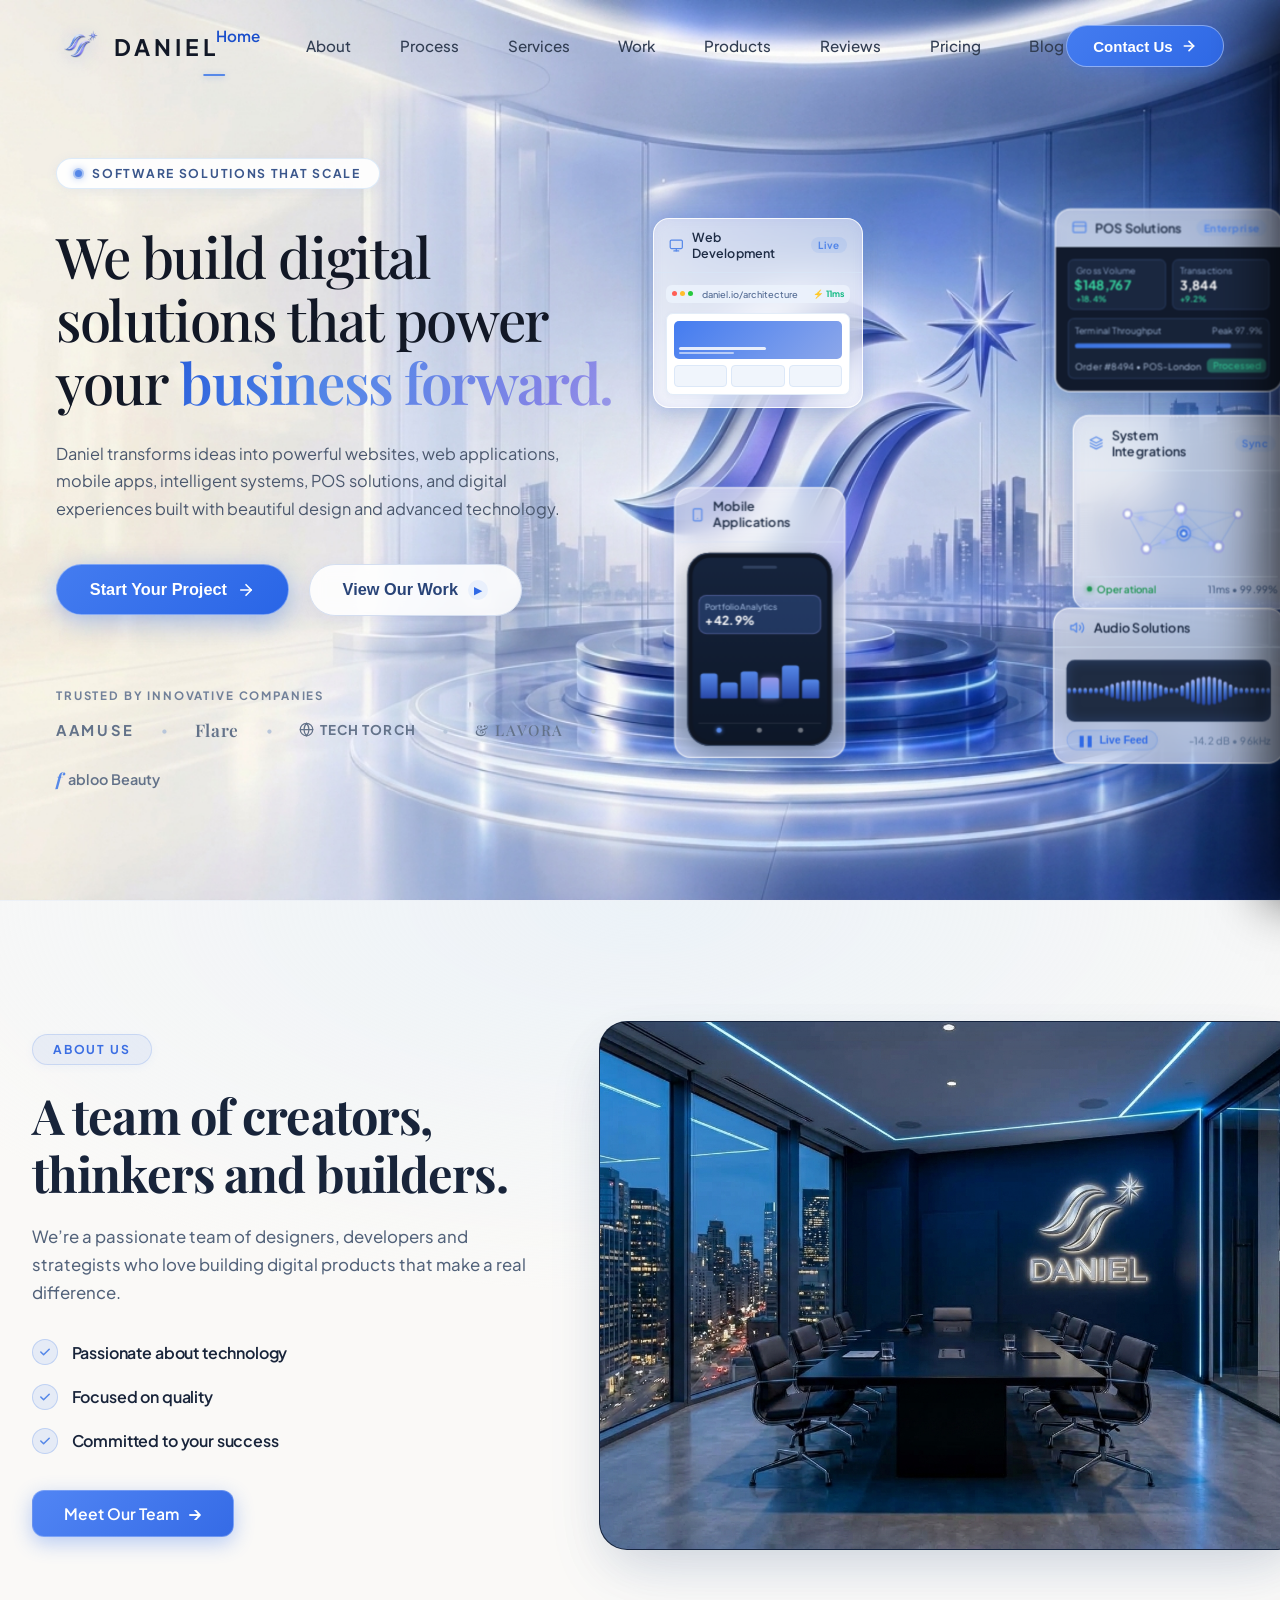
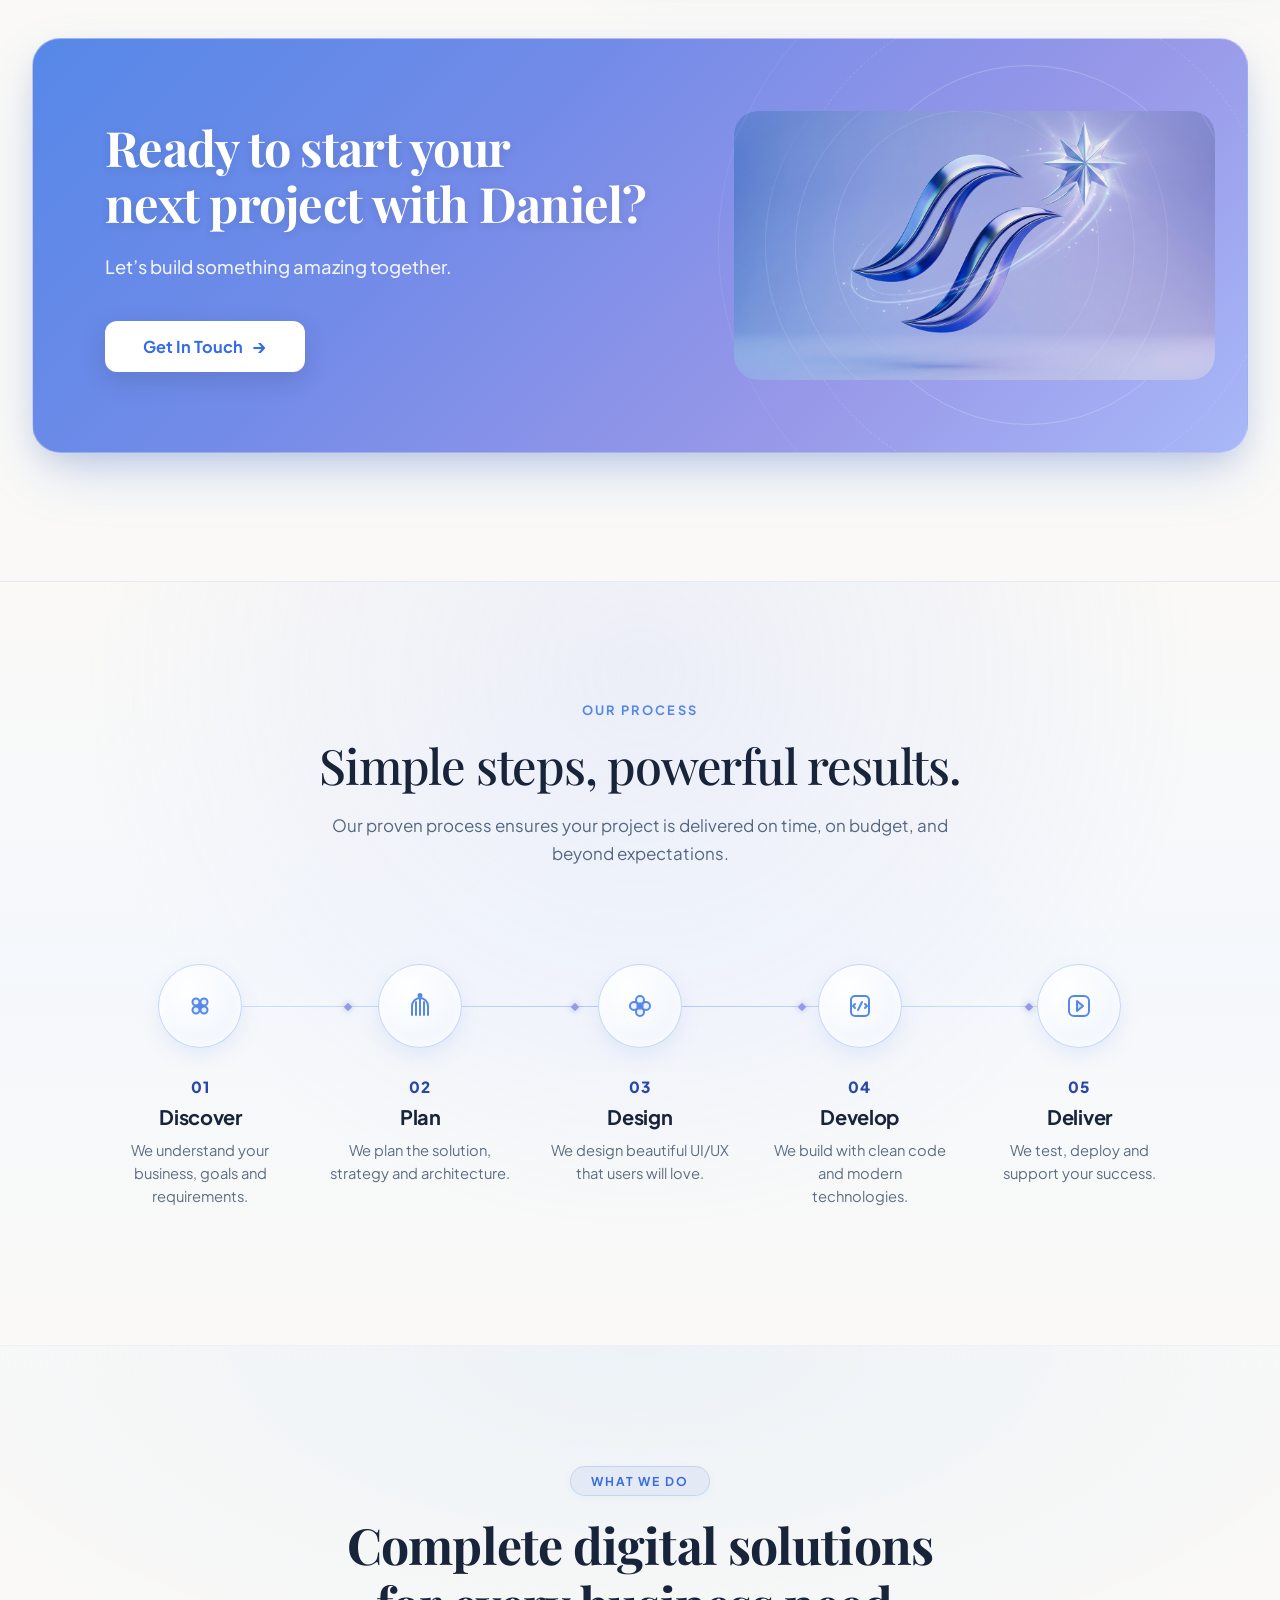
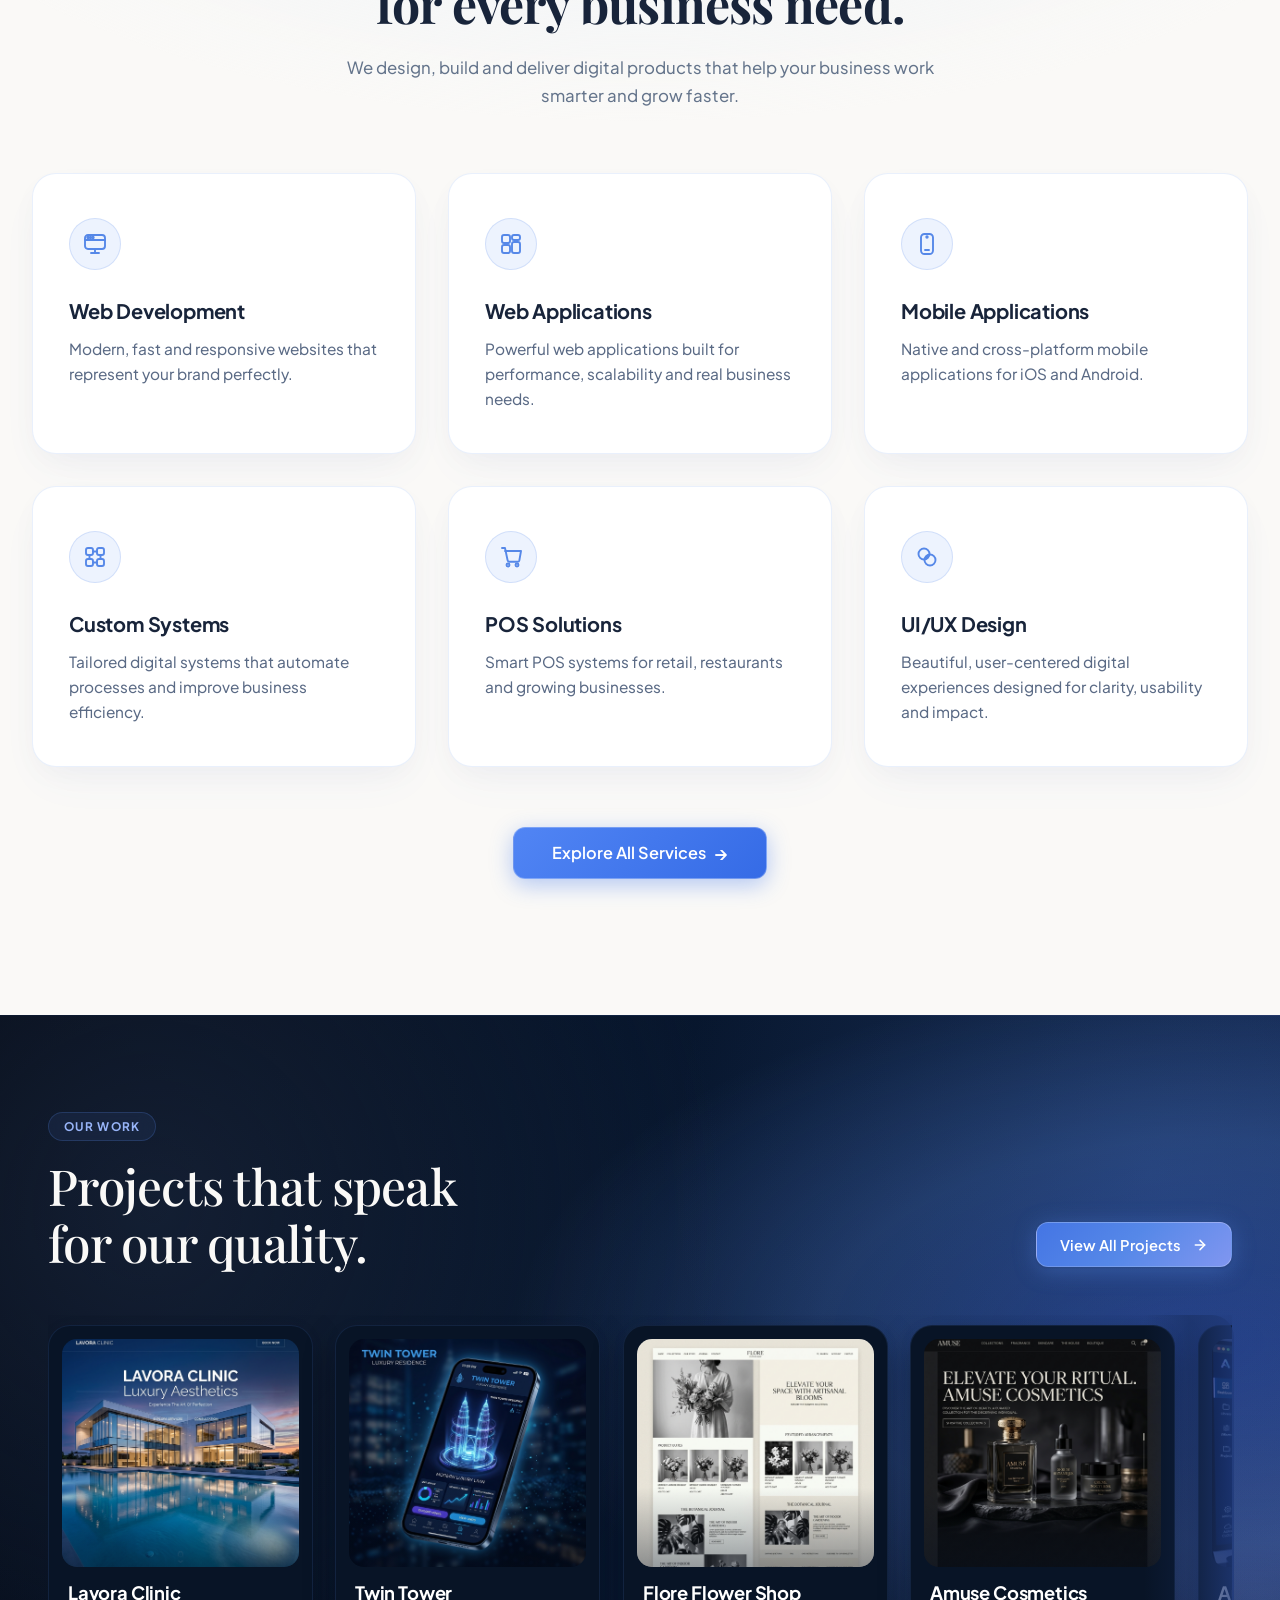
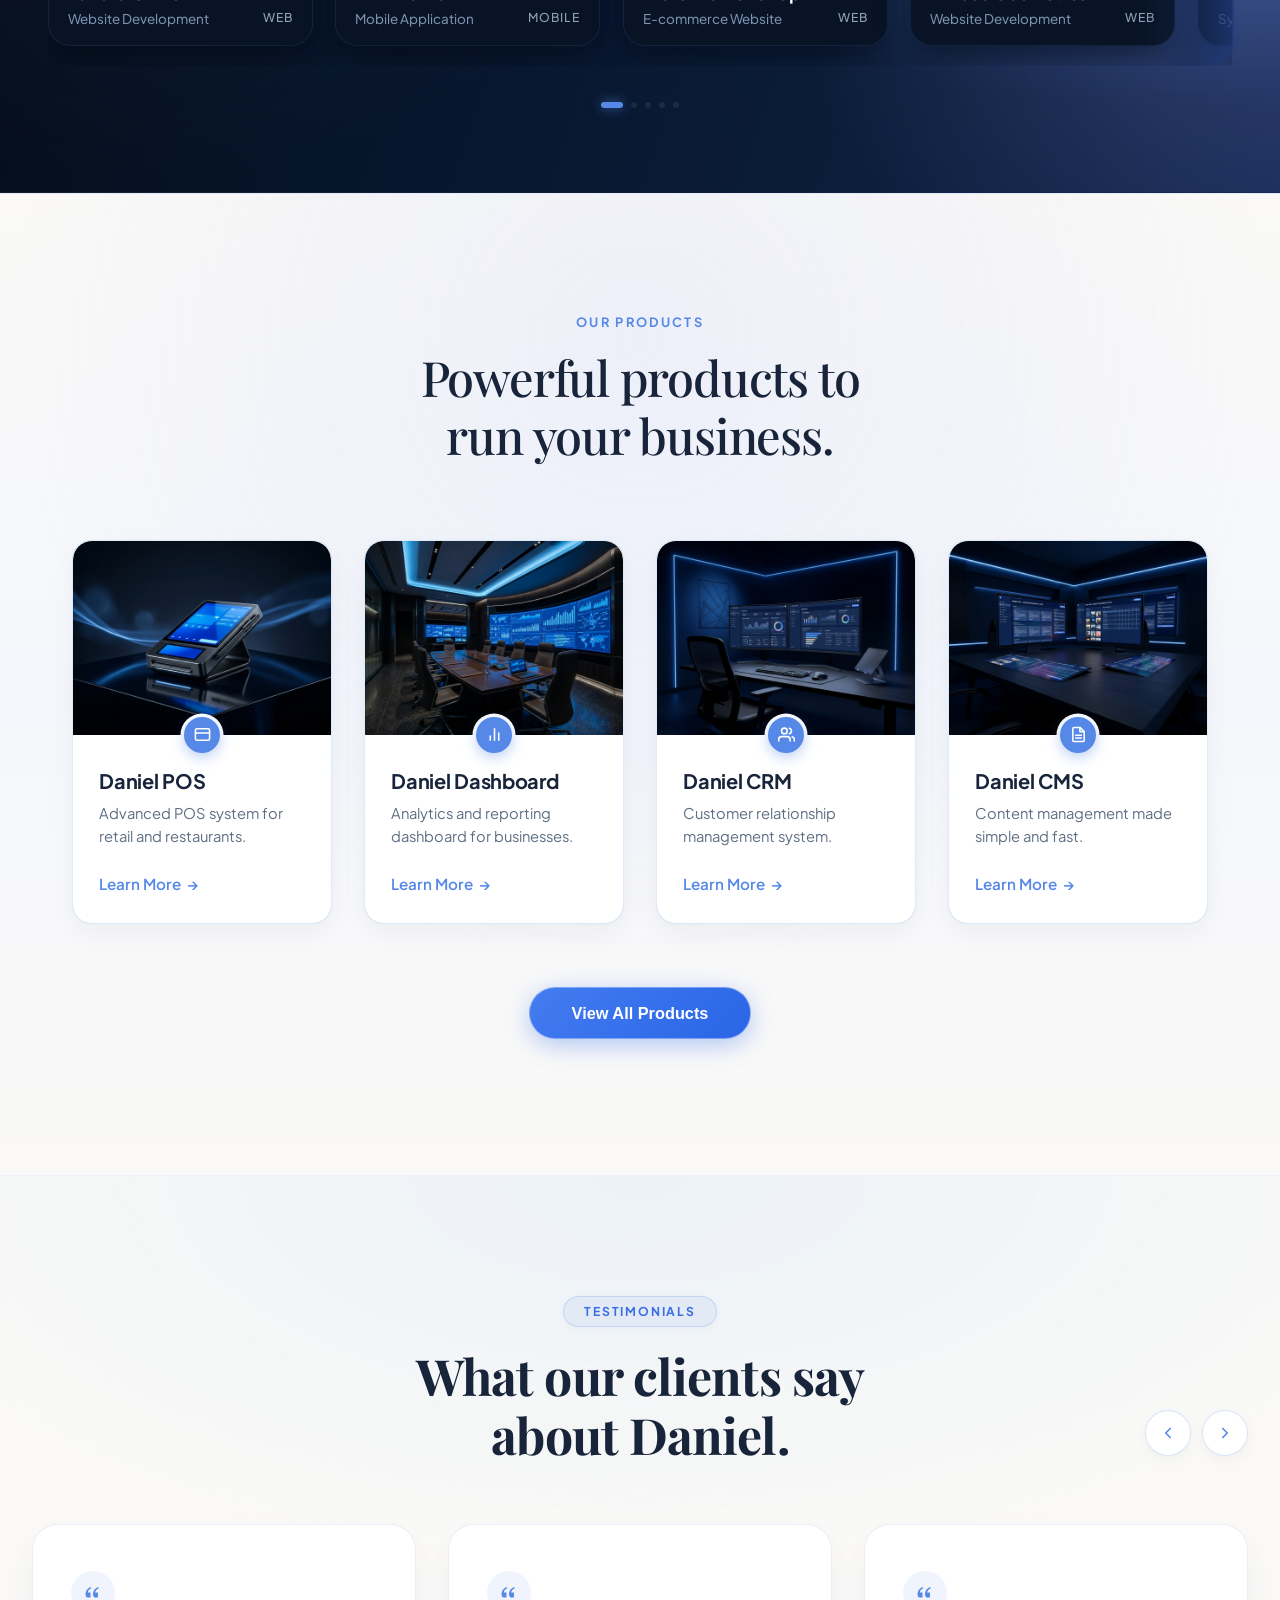
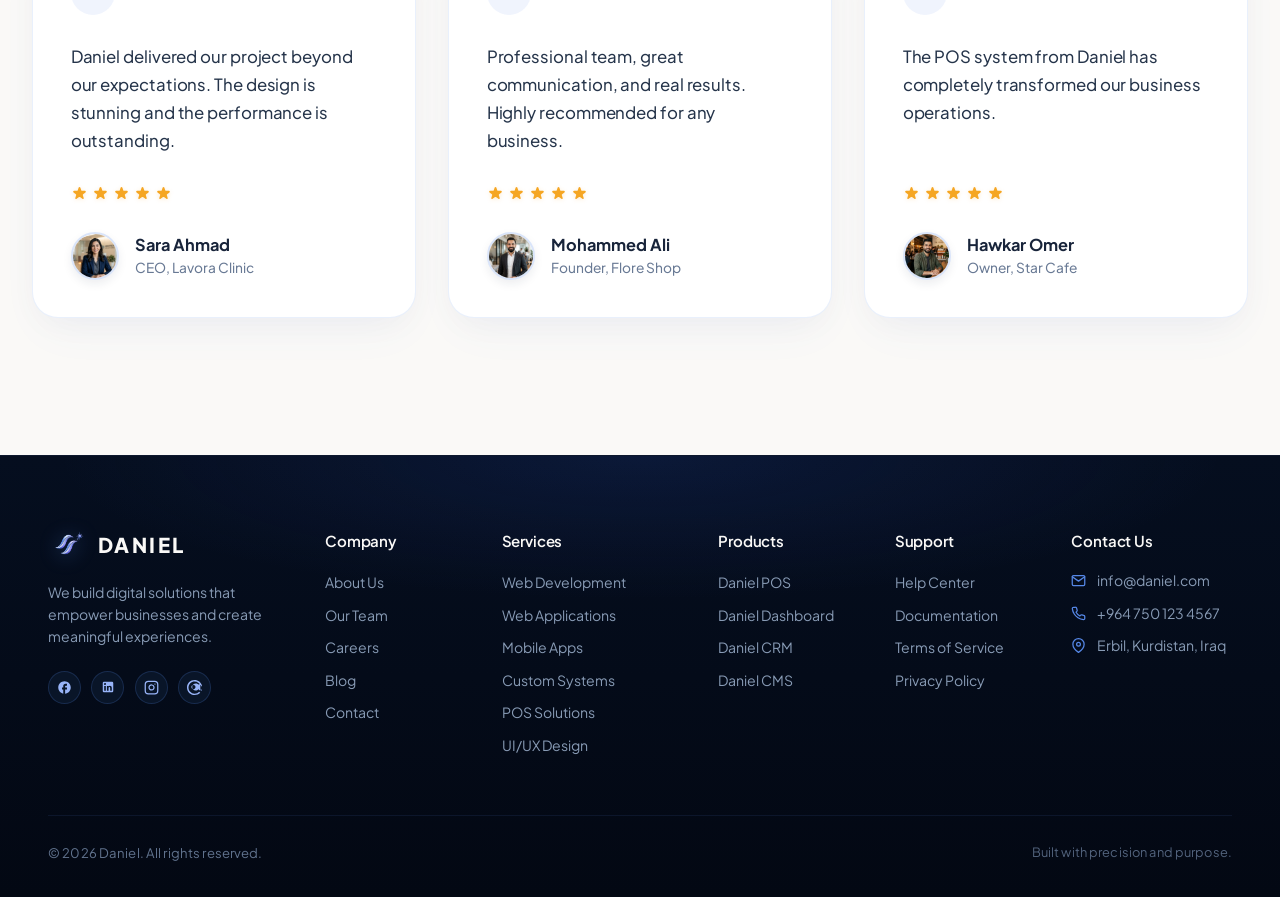
<file: index.html>
<!DOCTYPE html>
<html lang="en">
<head>
  <meta charset="UTF-8">
  <meta name="viewport" content="width=device-width, initial-scale=1.0">
  <title>DANIEL — We Build Digital Solutions That Power Your Business Forward</title>
  <meta name="description" content="Daniel transforms ideas into powerful websites, web applications, mobile apps, intelligent systems, POS solutions, and digital experiences built with beautiful design and advanced technology.">
  
  <!-- Favicon / Brand Icon -->
  <link rel="icon" type="image/png" href="assets/daniel-logo.png">
  
  <!-- Google Fonts: Editorial Serif & Plus Jakarta Sans -->
  <link rel="preconnect" href="https://fonts.googleapis.com">
  <link rel="preconnect" href="https://fonts.gstatic.com" crossorigin>
  <link href="https://fonts.googleapis.com/css2?family=Playfair+Display:ital,wght@0,400;0,500;0,600;0,700;0,800;1,400;1,600&family=Plus+Jakarta+Sans:wght@300;400;500;600;700;800&display=swap" rel="stylesheet">
  
  <link rel="stylesheet" href="index.css">
</head>
<body>
  <div class="page-container">
    
    <!-- Site Header / Minimalist Navigation -->
    <header class="site-header">
      <a href="#" class="brand-wrapper" aria-label="DANIEL Home">
        <img src="assets/daniel-logo.png" alt="DANIEL Logo" class="brand-logo-img" width="44" height="44">
        <span class="brand-wordmark">DANIEL</span>
      </a>

      <!-- Centered Navigation (Desktop) -->
      <nav class="nav-container" aria-label="Main Navigation">
        <ul class="nav-menu">
          <li><a href="#home" class="nav-link active">Home</a></li>
          <li><a href="#about" class="nav-link">About</a></li>
          <li><a href="#process" class="nav-link">Process</a></li>
          <li><a href="#services" class="nav-link">Services</a></li>
          <li><a href="#work" class="nav-link" id="navWorkBtn">Work</a></li>
          <li><a href="#products" class="nav-link">Products</a></li>
          <li><a href="#testimonials" class="nav-link">Reviews</a></li>
          <li><a href="#pricing" class="nav-link">Pricing</a></li>
          <li><a href="#blog" class="nav-link">Blog</a></li>
        </ul>
      </nav>

      <!-- Right Actions: Desktop Contact + Mobile Hamburger -->
      <div class="header-action">
        <button type="button" class="btn-contact" id="openContactBtn" aria-label="Contact Us">
          Contact Us
          <svg width="16" height="16" viewBox="0 0 24 24" fill="none" stroke="currentColor" stroke-width="2.5" stroke-linecap="round" stroke-linejoin="round">
            <line x1="5" y1="12" x2="19" y2="12"></line>
            <polyline points="12 5 19 12 12 19"></polyline>
          </svg>
        </button>

        <!-- Mobile Navigation Toggle Button -->
        <button type="button" class="mobile-nav-toggle" id="mobileNavToggle" aria-label="Toggle navigation menu" aria-expanded="false" aria-controls="mobileNavDrawer">
          <span class="hamburger-box">
            <span class="hamburger-bar"></span>
            <span class="hamburger-bar"></span>
            <span class="hamburger-bar"></span>
          </span>
        </button>
      </div>
    </header>

    <!-- Mobile Navigation Drawer & Backdrop -->
    <div class="mobile-nav-backdrop" id="mobileNavBackdrop" aria-hidden="true"></div>
    <aside class="mobile-nav-drawer" id="mobileNavDrawer" role="dialog" aria-modal="true" aria-label="Mobile Navigation" aria-hidden="true">
      <div class="mobile-nav-header">
        <a href="#" class="brand-wrapper" aria-label="DANIEL Home">
          <img src="assets/daniel-logo.png" alt="DANIEL Logo" class="brand-logo-img" width="38" height="38">
          <span class="brand-wordmark">DANIEL</span>
        </a>
        <button type="button" class="btn-close-mobile-nav" id="closeMobileNavBtn" aria-label="Close navigation menu">✕</button>
      </div>

      <nav class="mobile-nav-body" aria-label="Mobile Navigation Menu">
        <ul class="mobile-nav-list">
          <li><a href="#home" class="mobile-nav-link active">Home</a></li>
          <li><a href="#about" class="mobile-nav-link">About</a></li>
          <li><a href="#process" class="mobile-nav-link">Process</a></li>
          <li><a href="#services" class="mobile-nav-link">Services</a></li>
          <li><a href="#work" class="mobile-nav-link">Work</a></li>
          <li><a href="#products" class="mobile-nav-link">Products</a></li>
          <li><a href="#testimonials" class="mobile-nav-link">Reviews</a></li>
          <li><a href="#pricing" class="mobile-nav-link">Pricing</a></li>
          <li><a href="#blog" class="mobile-nav-link">Blog</a></li>
        </ul>
      </nav>

      <div class="mobile-nav-footer">
        <button type="button" class="btn-primary-cta mobile-cta-full" id="mobileCtaStartBtn">
          Start Your Project
          <svg width="18" height="18" viewBox="0 0 24 24" fill="none" stroke="currentColor" stroke-width="2.2" stroke-linecap="round" stroke-linejoin="round">
            <line x1="5" y1="12" x2="19" y2="12"></line>
            <polyline points="12 5 19 12 12 19"></polyline>
          </svg>
        </button>
        <div class="mobile-nav-contact-strip">
          <a href="mailto:info@daniel.com" class="mobile-contact-link">info@daniel.com</a>
          <span class="dot-sep">•</span>
          <a href="tel:+9647501234567" class="mobile-contact-link">+964 750 123 4567</a>
        </div>
      </div>
    </aside>

    <!-- Main Hero Section (16:9 Desktop Studio Showcase) -->
    <main class="hero-master" id="home">
      
      <!-- Seamless Environmental Backdrop -->
      <div class="hero-environment">
        <div class="showroom-backdrop"></div>
        <div class="ambient-glow-lighting"></div>
      </div>

      <div class="hero-content-grid">
        
        <!-- Left Column: Communication & CTAs -->
        <section class="hero-left-column">
          
          <!-- Small Premium Pill Badge -->
          <div class="pill-badge">
            <span class="pill-dot"></span>
            <span class="pill-text">Software Solutions That Scale</span>
          </div>

          <!-- Main Editorial Headline -->
          <h1 class="hero-headline">
            We build digital<br>
            solutions that power<br>
            your&nbsp;<span class="gradient-text">business&nbsp;forward.</span>
          </h1>

          <!-- Body Copy -->
          <p class="hero-subheadline">
            Daniel transforms ideas into powerful websites, web applications, mobile apps, intelligent systems, POS solutions, and digital experiences built with beautiful design and advanced technology.
          </p>

          <!-- Interactive Action Buttons -->
          <div class="hero-cta-group">
            <button type="button" class="btn-primary-cta" id="heroStartProjectBtn">
              Start Your Project
              <svg width="18" height="18" viewBox="0 0 24 24" fill="none" stroke="currentColor" stroke-width="2.2" stroke-linecap="round" stroke-linejoin="round">
                <line x1="5" y1="12" x2="19" y2="12"></line>
                <polyline points="12 5 19 12 12 19"></polyline>
              </svg>
            </button>

            <button type="button" class="btn-secondary-cta" id="heroViewWorkBtn">
              View Our Work
              <span class="play-icon-pill">▶</span>
            </button>
          </div>

          <!-- Responsive 3D DANIEL Sculpture (Dedicated for Mobile & Tablet Hierarchy) -->
          <div class="responsive-hero-sculpture" id="responsiveHeroSculpture" aria-label="DANIEL 3D Brand Ribbon Sculpture">
            <div class="sculpture-showcase-wrap">
              <div class="sculpture-glow-ambient"></div>
              <img src="assets/daniel-3d-mobile-sculpture.png" alt="DANIEL 3D Ribbon Logo Sculpture on Illuminated Dais" class="responsive-sculpture-img" width="422" height="380" loading="eager">
              <!-- Architectural Window Tag -->
              <div class="architectural-window-tag" aria-hidden="true">
                <span class="neon-light-strip"></span>
                <div class="window-tag-words">
                  <span>BIGGER</span>
                  <span>IDEAS</span>
                  <span>BRIGHTER</span>
                  <span>TOMORROW</span>
                </div>
              </div>
            </div>
          </div>

          <!-- Trusted Companies Strip -->
          <div class="trusted-companies-strip">
            <span class="trusted-label">Trusted by Innovative Companies</span>
            <div class="client-logos-row">
              <span class="client-item client-aamuse">AAMUSE</span>
              <span class="client-separator">•</span>
              <span class="client-item client-flare">Flare</span>
              <span class="client-separator">•</span>
              <span class="client-item client-techtorch">
                <svg viewBox="0 0 24 24" fill="none" stroke-width="2" stroke-linecap="round" stroke-linejoin="round">
                  <circle cx="12" cy="12" r="10"></circle>
                  <line x1="2" y1="12" x2="22" y2="12"></line>
                  <path d="M12 2a15.3 15.3 0 0 1 4 10 15.3 15.3 0 0 1-4 10 15.3 15.3 0 0 1-4-10 15.3 15.3 0 0 1 4-10z"></path>
                </svg>
                TECH TORCH
              </span>
              <span class="client-separator">•</span>
              <span class="client-item client-lavora">&amp; LAVORA</span>
              <span class="client-separator">•</span>
              <span class="client-item client-fabloo">
                <span class="script-f">f</span>abloo Beauty
              </span>
            </div>
          </div>

          <!-- Responsive Supporting Interface Cards (Tablet & Mobile Secondary Content) -->
          <div class="responsive-interface-preview" id="responsiveInterfacePreview">
            <!-- Card 1: Mobile Applications -->
            <div class="resp-mini-card resp-card-mobile" data-service="mobile-apps">
              <div class="resp-card-header">
                <div class="resp-card-icon">
                  <svg viewBox="0 0 24 24" fill="none" stroke="currentColor" stroke-width="2" stroke-linecap="round" stroke-linejoin="round">
                    <rect x="5" y="2" width="14" height="20" rx="2" ry="2"></rect>
                    <line x1="12" y1="18" x2="12.01" y2="18"></line>
                  </svg>
                </div>
                <div class="resp-card-meta">
                  <div class="resp-card-title">Mobile Applications</div>
                  <div class="resp-card-subtitle">iOS &amp; Android Ecosystems</div>
                </div>
                <span class="resp-card-pill">+42.8%</span>
              </div>
            </div>

            <!-- Card 2: POS Solutions -->
            <div class="resp-mini-card resp-card-pos" data-service="pos-solutions">
              <div class="resp-card-header">
                <div class="resp-card-icon">
                  <svg viewBox="0 0 24 24" fill="none" stroke="currentColor" stroke-width="2" stroke-linecap="round" stroke-linejoin="round">
                    <rect x="2" y="4" width="20" height="16" rx="2"></rect>
                    <line x1="2" y1="10" x2="22" y2="10"></line>
                  </svg>
                </div>
                <div class="resp-card-meta">
                  <div class="resp-card-title">POS Solutions</div>
                  <div class="resp-card-subtitle">Cloud Terminal Mesh</div>
                </div>
                <span class="resp-card-pill">Enterprise</span>
              </div>
            </div>
          </div>

          <!-- Mobile Scroll To Explore Indicator -->
          <div class="mobile-scroll-indicator" aria-hidden="true">
            <div class="scroll-mouse-pill">
              <span class="scroll-wheel-dot"></span>
            </div>
            <span class="scroll-explore-text">SCROLL TO EXPLORE</span>
          </div>

        </section>

        <!-- Right Column: Futuristic Showroom & Interactive Floating Panels -->
        <section class="hero-right-column" id="showroomViewport">
          <div class="showroom-stage" id="showroomStage">
            
            <!-- Sculpture dais accent glow & dimensional star sparkle -->
            <div class="sculpture-anchor" id="sculptureHotspot" title="DANIEL 3D Brand Sculpture">
              <div class="sculpture-glow-ring"></div>
              <div class="dimensional-star-sparkle">
                <svg viewBox="0 0 32 32" fill="none">
                  <polygon points="16,2 19,12 29,16 19,20 16,30 13,20 3,16 13,12" fill="#D8E8F8" opacity="0.95" />
                  <circle cx="16" cy="16" r="3.5" fill="#FFFFFF" />
                </svg>
              </div>
            </div>

            <!-- Panel 1: Upper Left - Web Development -->
            <div class="glass-panel panel-web-dev" data-service="web-dev" id="panelWebDev">
              <div class="panel-header">
                <svg class="panel-icon-svg" viewBox="0 0 24 24" stroke-width="2" stroke-linecap="round" stroke-linejoin="round">
                  <rect x="2" y="3" width="20" height="14" rx="2" ry="2"></rect>
                  <line x1="8" y1="21" x2="16" y2="21"></line>
                  <line x1="12" y1="17" x2="12" y2="21"></line>
                </svg>
                <span class="panel-title">Web Development</span>
                <span class="panel-badge-pill" id="webDevStatusBadge">Live</span>
              </div>
              <div class="web-dev-preview">
                <div class="browser-bar">
                  <div class="browser-dots">
                    <span class="b-dot red"></span>
                    <span class="b-dot yellow"></span>
                    <span class="b-dot green"></span>
                  </div>
                  <span class="browser-address">daniel.io/architecture</span>
                  <span id="webDevSpeedMetric" style="margin-left: auto; font-size: 0.54rem; color: #10b981; font-weight: 700;">⚡ 14ms</span>
                </div>
                <div class="browser-content-mock">
                  <div class="mock-hero-banner">
                    <div class="mock-banner-line"></div>
                    <div class="mock-banner-subline"></div>
                  </div>
                  <div class="mock-cards-row">
                    <div class="mock-mini-card"></div>
                    <div class="mock-mini-card"></div>
                    <div class="mock-mini-card"></div>
                  </div>
                </div>
              </div>
            </div>

            <!-- Panel 2: Lower Left - Mobile Applications -->
            <div class="glass-panel panel-mobile-apps" data-service="mobile-apps" id="panelMobileApps">
              <div class="panel-header">
                <svg class="panel-icon-svg" viewBox="0 0 24 24" stroke-width="2" stroke-linecap="round" stroke-linejoin="round">
                  <rect x="5" y="2" width="14" height="20" rx="2" ry="2"></rect>
                  <line x1="12" y1="18" x2="12.01" y2="18"></line>
                </svg>
                <span class="panel-title">Mobile Applications</span>
              </div>
              <div class="mobile-device-mock">
                <div class="phone-outer-shell">
                  <div class="phone-screen">
                    <div class="phone-notch"></div>
                    <div class="phone-balance-card">
                      <div class="phone-bal-label">Portfolio Analytics</div>
                      <div class="phone-bal-val" id="mobileAnalyticsVal">+42.8%</div>
                    </div>
                    <div class="phone-chart-bars" id="phoneChartBars">
                      <div class="phone-bar" style="height: 35%;"></div>
                      <div class="phone-bar" style="height: 55%;"></div>
                      <div class="phone-bar" style="height: 45%;"></div>
                      <div class="phone-bar active" style="height: 85%;"></div>
                      <div class="phone-bar" style="height: 60%;"></div>
                      <div class="phone-bar" style="height: 75%;"></div>
                    </div>
                    <div class="phone-dock">
                      <span class="dock-icon-dot active"></span>
                      <span class="dock-icon-dot"></span>
                      <span class="dock-icon-dot"></span>
                    </div>
                  </div>
                </div>
              </div>
            </div>

            <!-- Panel 3: Upper Right - POS Solutions -->
            <div class="glass-panel panel-pos-solutions" data-service="pos-solutions" id="panelPosSolutions">
              <div class="panel-header">
                <svg class="panel-icon-svg" viewBox="0 0 24 24" stroke-width="2" stroke-linecap="round" stroke-linejoin="round">
                  <rect x="2" y="4" width="20" height="16" rx="2"></rect>
                  <line x1="2" y1="10" x2="22" y2="10"></line>
                </svg>
                <span class="panel-title">POS Solutions</span>
                <span class="panel-badge-pill">Enterprise</span>
              </div>
              <div class="pos-dashboard-mock">
                <div class="pos-metrics-grid">
                  <div class="pos-metric-card">
                    <div class="pos-metric-title">Gross Volume</div>
                    <div class="pos-metric-number" id="posGrossVolume">$148,290</div>
                    <div class="pos-metric-growth" id="posGrossGrowth">+18.4%</div>
                  </div>
                  <div class="pos-metric-card">
                    <div class="pos-metric-title">Transactions</div>
                    <div class="pos-metric-number" id="posTransactions">3,842</div>
                    <div class="pos-metric-growth" id="posTransGrowth">+9.2%</div>
                  </div>
                </div>
                <div class="pos-chart-container">
                  <div class="pos-chart-title-row">
                    <span>Terminal Throughput</span>
                    <span id="posPeakThroughput">Peak 98.4%</span>
                  </div>
                  <div class="pos-bar-track">
                    <div class="pos-bar-fill" id="posThroughputBar" style="width: 82%;"></div>
                  </div>
                  <div class="pos-order-item">
                    <span id="posOrderItem">Order #8492 • POS-East</span>
                    <span class="pos-status-badge" id="posOrderBadge">Processed</span>
                  </div>
                </div>
              </div>
            </div>

            <!-- Panel 4: Middle Right - System Integrations -->
            <div class="glass-panel panel-system-integrations" data-service="system-integrations" id="panelSystemIntegrations">
              <div class="panel-header">
                <svg class="panel-icon-svg" viewBox="0 0 24 24" stroke-width="2" stroke-linecap="round" stroke-linejoin="round">
                  <polygon points="12 2 2 7 12 12 22 7 12 2"></polygon>
                  <polyline points="2 17 12 22 22 17"></polyline>
                  <polyline points="2 12 12 17 22 12"></polyline>
                </svg>
                <span class="panel-title">System Integrations</span>
                <span class="panel-badge-pill">Sync</span>
              </div>
              <div class="system-node-canvas-wrapper">
                <canvas id="nodeCanvas" width="200" height="90"></canvas>
                <div class="node-stats-footer">
                  <span class="node-status-online" id="nodeOnlineStatus">Operational</span>
                  <span id="nodeTelemetryMetric">12ms • 99.99%</span>
                </div>
              </div>
            </div>

            <!-- Panel 5: Lower Right - Audio Solutions -->
            <div class="glass-panel panel-audio-solutions" data-service="audio-solutions" id="panelAudioSolutions">
              <div class="panel-header">
                <svg class="panel-icon-svg" viewBox="0 0 24 24" stroke-width="2" stroke-linecap="round" stroke-linejoin="round">
                  <polygon points="11 5 6 9 2 9 2 15 6 15 11 19 11 5"></polygon>
                  <path d="M19.07 4.93a10 10 0 0 1 0 14.14M15.54 8.46a5 5 0 0 1 0 7.07"></path>
                </svg>
                <span class="panel-title">Audio Solutions</span>
              </div>
              <div class="audio-wave-wrapper">
                <canvas id="audioWaveCanvas" width="220" height="60"></canvas>
                <div class="audio-controls-row">
                  <button type="button" class="btn-audio-toggle" id="toggleAudioWaveBtn">
                    <span id="audioPlayIcon">❚❚</span>
                    <span id="audioStatusText">Live Feed</span>
                  </button>
                  <span class="audio-sample-rate" id="audioTelemetry"><span id="audioDbLevel">-14.2 dB</span> • 96kHz</span>
                </div>
              </div>
            </div>

          </div>
        </section>

      </div>
    </main>

    <!-- SECTION 2: ABOUT US + FINAL CTA BANNER -->
    <section class="about-section" id="about" aria-labelledby="aboutHeading">
      <div class="about-container">
        
        <!-- Upper Section: About Us Two-Column Grid (42% Text / 58% Office) -->
        <div class="about-upper-grid">
          
          <!-- Left Column: Copy, Key Principles & Meet Our Team CTA -->
          <div class="about-left-col">
            
            <!-- Eyebrow Pill Label -->
            <div class="about-eyebrow-badge">
              <span class="eyebrow-text">ABOUT US</span>
            </div>

            <!-- Main Editorial Serif Headline -->
            <h2 class="about-headline" id="aboutHeading">
              A team of creators,<br>
              thinkers and builders.
            </h2>

            <!-- Supporting Paragraph -->
            <p class="about-supporting-text">
              We’re a passionate team of designers, developers and strategists who love building digital products that make a real difference.
            </p>

            <!-- 3 Benefit Rows with Subtle Circular Check Icons -->
            <ul class="about-benefits-list" aria-label="Key team principles">
              <li class="benefit-item">
                <div class="benefit-icon-wrap" aria-hidden="true">
                  <svg class="benefit-check-svg" viewBox="0 0 20 20" fill="none" stroke="currentColor" stroke-width="2.2" stroke-linecap="round" stroke-linejoin="round">
                    <polyline points="4 10 8 14 16 6"></polyline>
                  </svg>
                </div>
                <span class="benefit-label">Passionate about technology</span>
              </li>

              <li class="benefit-item">
                <div class="benefit-icon-wrap" aria-hidden="true">
                  <svg class="benefit-check-svg" viewBox="0 0 20 20" fill="none" stroke="currentColor" stroke-width="2.2" stroke-linecap="round" stroke-linejoin="round">
                    <polyline points="4 10 8 14 16 6"></polyline>
                  </svg>
                </div>
                <span class="benefit-label">Focused on quality</span>
              </li>

              <li class="benefit-item">
                <div class="benefit-icon-wrap" aria-hidden="true">
                  <svg class="benefit-check-svg" viewBox="0 0 20 20" fill="none" stroke="currentColor" stroke-width="2.2" stroke-linecap="round" stroke-linejoin="round">
                    <polyline points="4 10 8 14 16 6"></polyline>
                  </svg>
                </div>
                <span class="benefit-label">Committed to your success</span>
              </li>
            </ul>

            <!-- Compact Primary Button -->
            <div class="about-btn-wrap">
              <button type="button" class="btn-meet-team" id="aboutMeetTeamBtn">
                Meet Our Team
                <span class="btn-arrow">→</span>
              </button>
            </div>

          </div>

          <!-- Right Column: Daniel Office Boardroom (58% proportion) -->
          <div class="about-right-col">
            <div class="office-showcase-frame" title="DANIEL Studio Headquarters">
              <img src="assets/daniel-boardroom.jpg?v=3" alt="DANIEL Headquarters Boardroom with illuminated wall emblem" class="office-showcase-img" loading="lazy">
              <div class="office-frame-glow"></div>
            </div>
          </div>

        </div>

        <!-- Lower Section: Final CTA Banner (Wide rounded rectangular container) -->
        <div class="final-cta-banner" id="contactBanner">
          
          <!-- Subtle radial orbital lines background graphics -->
          <div class="cta-orbital-lines" aria-hidden="true">
            <div class="orbital-ring ring-1"></div>
            <div class="orbital-ring ring-2"></div>
            <div class="orbital-ring ring-3"></div>
          </div>

          <div class="final-cta-inner-grid">
            
            <!-- Left Content: Headline, Subtext & Light Button (55% proportion) -->
            <div class="cta-left-content">
              <h3 class="cta-headline">
                Ready to start your<br>
                next project with Daniel?
              </h3>
              <p class="cta-subtext">
                Let’s build something amazing together.
              </p>
              <button type="button" class="btn-cta-light" id="ctaGetInTouchBtn">
                Get In Touch
                <span class="cta-arrow">→</span>
              </button>
            </div>

            <!-- Right Visual: 3D Daniel Brand Ribbon Sculpture (45% proportion) -->
            <div class="cta-right-visual" aria-hidden="true">
              <div class="sculpture-visual-wrapper">
                <img src="assets/daniel-3d-sculpture.jpg?v=3" alt="DANIEL 3D Brand Sculpture" class="sculpture-img" loading="lazy">
                <div class="sculpture-glow-ambient"></div>
              </div>
            </div>

          </div>

        </div>

      </div>
    </section>

    <!-- SECTION 3: OUR PROCESS (Simple steps, powerful results) -->
    <section class="process-section" id="process">
      <div class="process-container">
        
        <!-- Center-Aligned Section Header -->
        <div class="process-header">
          <span class="process-label">Our Process</span>
          <h2 class="process-title">Simple steps, powerful results.</h2>
          <p class="process-subtitle">
            Our proven process ensures your project is delivered on time, on budget, and beyond expectations.
          </p>
        </div>

        <!-- Horizontal 5-Step Process Timeline -->
        <div class="process-timeline">
          
          <!-- Thin horizontal connecting track line -->
          <div class="timeline-track-line"></div>
          
          <!-- Subtle diamond accents between steps -->
          <div class="timeline-node-accent timeline-accent-1"></div>
          <div class="timeline-node-accent timeline-accent-2"></div>
          <div class="timeline-node-accent timeline-accent-3"></div>
          <div class="timeline-node-accent timeline-accent-4"></div>

          <!-- Step 01: Discover -->
          <div class="process-step-item" id="stepDiscover">
            <div class="step-circle-node">
              <svg class="step-svg-icon" viewBox="0 0 32 32" fill="none" stroke="currentColor" stroke-width="2" stroke-linecap="round" stroke-linejoin="round">
                <!-- 4-petal insight aperture symbol matching reference -->
                <circle cx="12" cy="12" r="3.5" fill="rgba(86,136,232,0.12)"></circle>
                <circle cx="20" cy="12" r="3.5" fill="rgba(86,136,232,0.12)"></circle>
                <circle cx="12" cy="20" r="3.5" fill="rgba(86,136,232,0.12)"></circle>
                <circle cx="20" cy="20" r="3.5" fill="rgba(86,136,232,0.12)"></circle>
                <circle cx="16" cy="16" r="1.5" fill="#5688E8"></circle>
              </svg>
            </div>
            <div class="step-number">01</div>
            <h3 class="step-title">Discover</h3>
            <p class="step-desc">We understand your business, goals and requirements.</p>
          </div>

          <!-- Step 02: Plan -->
          <div class="process-step-item" id="stepPlan">
            <div class="step-circle-node">
              <svg class="step-svg-icon" viewBox="0 0 32 32" fill="none" stroke="currentColor" stroke-width="2" stroke-linecap="round" stroke-linejoin="round">
                <!-- Architectural dome & structure matching reference -->
                <path d="M8 25 L8 16 C8 11.58 11.58 8 16 8 C20.42 8 24 11.58 24 16 L24 25"></path>
                <line x1="12" y1="12" x2="12" y2="25"></line>
                <line x1="16" y1="8" x2="16" y2="25"></line>
                <line x1="20" y1="12" x2="20" y2="25"></line>
                <circle cx="16" cy="5.5" r="1.5" fill="#5688E8"></circle>
              </svg>
            </div>
            <div class="step-number">02</div>
            <h3 class="step-title">Plan</h3>
            <p class="step-desc">We plan the solution, strategy and architecture.</p>
          </div>

          <!-- Step 03: Design -->
          <div class="process-step-item" id="stepDesign">
            <div class="step-circle-node">
              <svg class="step-svg-icon" viewBox="0 0 32 32" fill="none" stroke="currentColor" stroke-width="2" stroke-linecap="round" stroke-linejoin="round">
                <!-- Geometric design clover matching reference -->
                <circle cx="16" cy="10" r="4" fill="rgba(86,136,232,0.08)"></circle>
                <circle cx="16" cy="22" r="4" fill="rgba(86,136,232,0.08)"></circle>
                <circle cx="10" cy="16" r="4" fill="rgba(86,136,232,0.08)"></circle>
                <circle cx="22" cy="16" r="4" fill="rgba(86,136,232,0.08)"></circle>
                <circle cx="16" cy="16" r="2.5" fill="#5688E8"></circle>
              </svg>
            </div>
            <div class="step-number">03</div>
            <h3 class="step-title">Design</h3>
            <p class="step-desc">We design beautiful UI/UX that users will love.</p>
          </div>

          <!-- Step 04: Develop -->
          <div class="process-step-item" id="stepDevelop">
            <div class="step-circle-node">
              <svg class="step-svg-icon" viewBox="0 0 32 32" fill="none" stroke="currentColor" stroke-width="2" stroke-linecap="round" stroke-linejoin="round">
                <!-- Code & system card matching reference -->
                <rect x="7" y="6" width="18" height="20" rx="4"></rect>
                <polyline points="11 14 9 16 11 18"></polyline>
                <polyline points="21 14 23 16 21 18"></polyline>
                <line x1="18" y1="12" x2="14" y2="20"></line>
              </svg>
            </div>
            <div class="step-number">04</div>
            <h3 class="step-title">Develop</h3>
            <p class="step-desc">We build with clean code and modern technologies.</p>
          </div>

          <!-- Step 05: Deliver -->
          <div class="process-step-item" id="stepDeliver">
            <div class="step-circle-node">
              <svg class="step-svg-icon" viewBox="0 0 32 32" fill="none" stroke="currentColor" stroke-width="2" stroke-linecap="round" stroke-linejoin="round">
                <!-- Screen deployment launch insignia matching reference -->
                <rect x="6" y="6" width="20" height="20" rx="5"></rect>
                <polygon points="14,11 20,16 14,21" fill="rgba(86,136,232,0.2)"></polygon>
              </svg>
            </div>
            <div class="step-number">05</div>
            <h3 class="step-title">Deliver</h3>
            <p class="step-desc">We test, deploy and support your success.</p>
          </div>

        </div>

      </div>
    </section>

    <!-- SECTION 4: WHAT WE DO / SERVICES (Complete digital solutions for every business need.) -->
    <section class="services-section" id="services" aria-labelledby="servicesHeading">
      <div class="services-container">
        
        <!-- Center-Aligned Section Header -->
        <div class="services-header">
          <!-- Small Eyebrow Label -->
          <div class="services-eyebrow-badge">
            <span class="eyebrow-text">WHAT WE DO</span>
          </div>

          <!-- Main Headline in Refined Serif -->
          <h2 class="services-title" id="servicesHeading">
            Complete digital solutions<br>for every business need.
          </h2>

          <!-- Clean Supporting Subtitle -->
          <p class="services-subtitle">
            We design, build and deliver digital products that help your business work smarter and grow faster.
          </p>
        </div>

        <!-- 6-Card Services Grid (3x2 Layout) -->
        <div class="services-grid" role="region" aria-label="Digital Services">
          
          <!-- Card 1: Web Development -->
          <article class="service-card" id="serviceCardWebDev" data-service="Website Development">
            <div class="service-icon-badge" aria-hidden="true">
              <svg class="service-svg-icon" viewBox="0 0 24 24" fill="none" stroke="currentColor" stroke-width="1.9" stroke-linecap="round" stroke-linejoin="round">
                <rect x="2" y="3" width="20" height="14" rx="3"></rect>
                <line x1="2" y1="8" x2="22" y2="8"></line>
                <circle cx="5" cy="5.5" r="0.75" fill="currentColor"></circle>
                <circle cx="7.5" cy="5.5" r="0.75" fill="currentColor"></circle>
                <circle cx="10" cy="5.5" r="0.75" fill="currentColor"></circle>
                <line x1="8" y1="21" x2="16" y2="21"></line>
                <line x1="12" y1="17" x2="12" y2="21"></line>
              </svg>
            </div>
            <h3 class="service-card-title">Web Development</h3>
            <p class="service-card-desc">Modern, fast and responsive websites that represent your brand perfectly.</p>
          </article>

          <!-- Card 2: Web Applications -->
          <article class="service-card" id="serviceCardWebApps" data-service="Web Applications">
            <div class="service-icon-badge" aria-hidden="true">
              <svg class="service-svg-icon" viewBox="0 0 24 24" fill="none" stroke="currentColor" stroke-width="1.9" stroke-linecap="round" stroke-linejoin="round">
                <rect x="3" y="3" width="8" height="8" rx="2"></rect>
                <rect x="13" y="3" width="8" height="5" rx="2"></rect>
                <rect x="13" y="10" width="8" height="11" rx="2"></rect>
                <rect x="3" y="13" width="8" height="8" rx="2"></rect>
              </svg>
            </div>
            <h3 class="service-card-title">Web Applications</h3>
            <p class="service-card-desc">Powerful web applications built for performance, scalability and real business needs.</p>
          </article>

          <!-- Card 3: Mobile Applications -->
          <article class="service-card" id="serviceCardMobileApps" data-service="Mobile Applications">
            <div class="service-icon-badge" aria-hidden="true">
              <svg class="service-svg-icon" viewBox="0 0 24 24" fill="none" stroke="currentColor" stroke-width="1.9" stroke-linecap="round" stroke-linejoin="round">
                <rect x="6" y="2" width="12" height="20" rx="3.5"></rect>
                <line x1="10" y1="18" x2="14" y2="18"></line>
                <circle cx="12" cy="5" r="0.75" fill="currentColor"></circle>
              </svg>
            </div>
            <h3 class="service-card-title">Mobile Applications</h3>
            <p class="service-card-desc">Native and cross-platform mobile applications for iOS and Android.</p>
          </article>

          <!-- Card 4: Custom Systems -->
          <article class="service-card" id="serviceCardCustomSystems" data-service="Custom Business Systems">
            <div class="service-icon-badge" aria-hidden="true">
              <svg class="service-svg-icon" viewBox="0 0 24 24" fill="none" stroke="currentColor" stroke-width="1.9" stroke-linecap="round" stroke-linejoin="round">
                <rect x="3" y="3" width="7" height="7" rx="2"></rect>
                <rect x="14" y="3" width="7" height="7" rx="2"></rect>
                <rect x="14" y="14" width="7" height="7" rx="2"></rect>
                <rect x="3" y="14" width="7" height="7" rx="2"></rect>
                <line x1="10" y1="6.5" x2="14" y2="6.5"></line>
                <line x1="10" y1="17.5" x2="14" y2="17.5"></line>
                <line x1="6.5" y1="10" x2="6.5" y2="14"></line>
                <line x1="17.5" y1="10" x2="17.5" y2="14"></line>
              </svg>
            </div>
            <h3 class="service-card-title">Custom Systems</h3>
            <p class="service-card-desc">Tailored digital systems that automate processes and improve business efficiency.</p>
          </article>

          <!-- Card 5: POS Solutions -->
          <article class="service-card" id="serviceCardPosSolutions" data-service="POS Solutions">
            <div class="service-icon-badge" aria-hidden="true">
              <svg class="service-svg-icon" viewBox="0 0 24 24" fill="none" stroke="currentColor" stroke-width="1.9" stroke-linecap="round" stroke-linejoin="round">
                <circle cx="9" cy="20" r="1.5"></circle>
                <circle cx="18" cy="20" r="1.5"></circle>
                <path d="M3 3h3l2.6 12.2a2 2 0 0 0 2 1.6h7.8a2 2 0 0 0 2-1.6L22 6H6"></path>
              </svg>
            </div>
            <h3 class="service-card-title">POS Solutions</h3>
            <p class="service-card-desc">Smart POS systems for retail, restaurants and growing businesses.</p>
          </article>

          <!-- Card 6: UI/UX Design -->
          <article class="service-card" id="serviceCardUiUxDesign" data-service="UI/UX Design">
            <div class="service-icon-badge" aria-hidden="true">
              <svg class="service-svg-icon" viewBox="0 0 24 24" fill="none" stroke="currentColor" stroke-width="1.9" stroke-linecap="round" stroke-linejoin="round">
                <circle cx="9" cy="9" r="5.5"></circle>
                <circle cx="15" cy="15" r="5.5"></circle>
                <path d="M12.9 11.1a5.45 5.45 0 0 0-1.8 1.8"></path>
              </svg>
            </div>
            <h3 class="service-card-title">UI/UX Design</h3>
            <p class="service-card-desc">Beautiful, user-centered digital experiences designed for clarity, usability and impact.</p>
          </article>

        </div>

        <!-- Centered CTA Button Below Grid -->
        <div class="services-cta-wrap">
          <button type="button" class="btn-explore-services" id="exploreAllServicesBtn">
            Explore All Services
            <span class="cta-arrow">→</span>
          </button>
        </div>

      </div>
    </section>

    <!-- SECTION: OUR WORK / PROJECTS (Projects that speak for our quality) -->
    <section class="work-section" id="work" aria-labelledby="workHeading">
      <div class="work-container">
        
        <!-- Header Row: Top-Left Eyebrow & Editorial Headline + Top-Right CTA -->
        <div class="work-header-row">
          <div class="work-header-left">
            <div class="work-eyebrow-pill">
              <span class="work-eyebrow-text">OUR WORK</span>
            </div>
            <h2 class="work-headline" id="workHeading">
              Projects that speak<br>for our quality.
            </h2>
          </div>

          <div class="work-header-right">
            <button type="button" class="btn-view-projects" id="workViewAllBtn" aria-label="View All Projects">
              <span>View All Projects</span>
              <svg class="cta-arrow-icon" width="16" height="16" viewBox="0 0 24 24" fill="none" stroke="currentColor" stroke-width="2.3" stroke-linecap="round" stroke-linejoin="round">
                <line x1="5" y1="12" x2="19" y2="12"></line>
                <polyline points="12 5 19 12 12 19"></polyline>
              </svg>
            </button>
          </div>
        </div>

        <!-- Horizontal Row of Project Cards (4 Full Cards + 1 Partial 5th Card) -->
        <div class="work-carousel-wrapper">
          <div class="work-carousel-track" id="workTrack" role="region" aria-label="Selected Projects Carousel">
            
            <!-- Project 1: Lavora Clinic -->
            <article class="work-card" id="projectCardLavora" data-project="Lavora Clinic">
              <div class="work-card-inner">
                <div class="work-thumb-frame">
                  <img src="assets/work-lavora.jpg" alt="Lavora Clinic - Website Development for Aesthetic Medical Clinic" class="work-thumb-img" loading="lazy">
                  <div class="work-thumb-overlay"></div>
                </div>
                <div class="work-card-content">
                  <h3 class="work-project-title">Lavora Clinic</h3>
                  <div class="work-project-meta">
                    <span class="work-category">Website Development</span>
                    <span class="work-tag">Web</span>
                  </div>
                </div>
              </div>
            </article>

            <!-- Project 2: Twin Tower -->
            <article class="work-card" id="projectCardTwinTower" data-project="Twin Tower">
              <div class="work-card-inner">
                <div class="work-thumb-frame">
                  <img src="assets/work-twin-tower.jpg" alt="Twin Tower - Mobile Application for Luxury Building Management" class="work-thumb-img" loading="lazy">
                  <div class="work-thumb-overlay"></div>
                </div>
                <div class="work-card-content">
                  <h3 class="work-project-title">Twin Tower</h3>
                  <div class="work-project-meta">
                    <span class="work-category">Mobile Application</span>
                    <span class="work-tag">Mobile</span>
                  </div>
                </div>
              </div>
            </article>

            <!-- Project 3: Flore Flower Shop -->
            <article class="work-card" id="projectCardFlore" data-project="Flore Flower Shop">
              <div class="work-card-inner">
                <div class="work-thumb-frame">
                  <img src="assets/work-flore.jpg" alt="Flore Flower Shop - E-commerce Website for Premium Lifestyle Brand" class="work-thumb-img" loading="lazy">
                  <div class="work-thumb-overlay"></div>
                </div>
                <div class="work-card-content">
                  <h3 class="work-project-title">Flore Flower Shop</h3>
                  <div class="work-project-meta">
                    <span class="work-category">E-commerce Website</span>
                    <span class="work-tag">Web</span>
                  </div>
                </div>
              </div>
            </article>

            <!-- Project 4: Amuse Cosmetics -->
            <article class="work-card" id="projectCardAmuse" data-project="Amuse Cosmetics">
              <div class="work-card-inner">
                <div class="work-thumb-frame">
                  <img src="assets/work-amuse.jpg" alt="Amuse Cosmetics - Dark Editorial Website Development" class="work-thumb-img" loading="lazy">
                  <div class="work-thumb-overlay"></div>
                </div>
                <div class="work-card-content">
                  <h3 class="work-project-title">Amuse Cosmetics</h3>
                  <div class="work-project-meta">
                    <span class="work-category">Website Development</span>
                    <span class="work-tag">Web</span>
                  </div>
                </div>
              </div>
            </article>

            <!-- Project 5 (Partially Visible): Aura Sound DSP -->
            <article class="work-card work-card-partial" id="projectCardAura" data-project="Aura Sound DSP">
              <div class="work-card-inner">
                <div class="work-thumb-frame">
                  <img src="assets/work-aura.jpg" alt="Aura Sound DSP - System Architecture Audio Technology" class="work-thumb-img" loading="lazy">
                  <div class="work-thumb-overlay"></div>
                </div>
                <div class="work-card-content">
                  <h3 class="work-project-title">Aura Sound DSP</h3>
                  <div class="work-project-meta">
                    <span class="work-category">System Architecture</span>
                    <span class="work-tag">Audio</span>
                  </div>
                </div>
              </div>
            </article>

          </div>
          <div class="work-track-fade-mask" aria-hidden="true"></div>
        </div>

        <!-- Carousel Indicators: 5 Minimal Understated Dots -->
        <div class="work-carousel-indicators" aria-label="Projects carousel pagination" role="tablist">
          <button type="button" class="work-dot active" data-index="0" role="tab" aria-selected="true" aria-label="Project 1: Lavora Clinic"></button>
          <button type="button" class="work-dot" data-index="1" role="tab" aria-selected="false" aria-label="Project 2: Twin Tower"></button>
          <button type="button" class="work-dot" data-index="2" role="tab" aria-selected="false" aria-label="Project 3: Flore Flower Shop"></button>
          <button type="button" class="work-dot" data-index="3" role="tab" aria-selected="false" aria-label="Project 4: Amuse Cosmetics"></button>
          <button type="button" class="work-dot" data-index="4" role="tab" aria-selected="false" aria-label="Project 5: Aura Sound DSP"></button>
        </div>

      </div>
    </section>

    <!-- SECTION 5: OUR PRODUCTS (Powerful products to run your business) -->
    <section class="products-section" id="products">
      <div class="products-container">
        
        <!-- Centered Section Header -->
        <div class="products-header">
          <span class="products-label">Our Products</span>
          <h2 class="products-title">Powerful products to<br>run your business.</h2>
        </div>

        <!-- 4-Card Horizontal Product Grid -->
        <div class="products-grid">
          
          <!-- Card 1: Daniel POS -->
          <div class="product-card" id="cardDanielPos">
            <div class="product-thumb-container">
              <div class="product-img-wrapper">
                <img src="assets/product-pos.jpg?v=2" alt="Daniel POS System" class="product-thumb-img" loading="lazy">
              </div>
              <div class="product-badge-node">
                <svg class="product-node-icon" viewBox="0 0 24 24" fill="none" stroke="currentColor" stroke-width="2.2" stroke-linecap="round" stroke-linejoin="round">
                  <rect x="2" y="4" width="20" height="16" rx="2"></rect>
                  <line x1="2" y1="10" x2="22" y2="10"></line>
                </svg>
              </div>
            </div>
            <div class="product-card-body">
              <h3 class="product-name">Daniel POS</h3>
              <p class="product-desc">Advanced POS system for retail and restaurants.</p>
              <a href="#contact" class="product-link" data-product="POS Solutions">
                Learn More <span class="link-arrow">→</span>
              </a>
            </div>
          </div>

          <!-- Card 2: Daniel Dashboard -->
          <div class="product-card" id="cardDanielDashboard">
            <div class="product-thumb-container">
              <div class="product-img-wrapper">
                <img src="assets/product-dashboard.jpg?v=2" alt="Daniel Dashboard Analytics" class="product-thumb-img" loading="lazy">
              </div>
              <div class="product-badge-node">
                <svg class="product-node-icon" viewBox="0 0 24 24" fill="none" stroke="currentColor" stroke-width="2.2" stroke-linecap="round" stroke-linejoin="round">
                  <line x1="18" y1="20" x2="18" y2="10"></line>
                  <line x1="12" y1="20" x2="12" y2="4"></line>
                  <line x1="6" y1="20" x2="6" y2="14"></line>
                </svg>
              </div>
            </div>
            <div class="product-card-body">
              <h3 class="product-name">Daniel Dashboard</h3>
              <p class="product-desc">Analytics and reporting dashboard for businesses.</p>
              <a href="#contact" class="product-link" data-product="Custom Business Systems">
                Learn More <span class="link-arrow">→</span>
              </a>
            </div>
          </div>

          <!-- Card 3: Daniel CRM -->
          <div class="product-card" id="cardDanielCrm">
            <div class="product-thumb-container">
              <div class="product-img-wrapper">
                <img src="assets/product-crm.jpg?v=2" alt="Daniel CRM System" class="product-thumb-img" loading="lazy">
              </div>
              <div class="product-badge-node">
                <svg class="product-node-icon" viewBox="0 0 24 24" fill="none" stroke="currentColor" stroke-width="2.2" stroke-linecap="round" stroke-linejoin="round">
                  <path d="M17 21v-2a4 4 0 0 0-4-4H5a4 4 0 0 0-4 4v2"></path>
                  <circle cx="9" cy="7" r="4"></circle>
                  <path d="M23 21v-2a4 4 0 0 0-3-3.87"></path>
                  <path d="M16 3.13a4 4 0 0 1 0 7.75"></path>
                </svg>
              </div>
            </div>
            <div class="product-card-body">
              <h3 class="product-name">Daniel CRM</h3>
              <p class="product-desc">Customer relationship management system.</p>
              <a href="#contact" class="product-link" data-product="System Integrations">
                Learn More <span class="link-arrow">→</span>
              </a>
            </div>
          </div>

          <!-- Card 4: Daniel CMS -->
          <div class="product-card" id="cardDanielCms">
            <div class="product-thumb-container">
              <div class="product-img-wrapper">
                <img src="assets/product-cms.jpg?v=2" alt="Daniel CMS Content Management" class="product-thumb-img" loading="lazy">
              </div>
              <div class="product-badge-node">
                <svg class="product-node-icon" viewBox="0 0 24 24" fill="none" stroke="currentColor" stroke-width="2.2" stroke-linecap="round" stroke-linejoin="round">
                  <path d="M14 2H6a2 2 0 0 0-2 2v16a2 2 0 0 0 2 2h12a2 2 0 0 0 2-2V8z"></path>
                  <polyline points="14 2 14 8 20 8"></polyline>
                  <line x1="16" y1="13" x2="8" y2="13"></line>
                  <line x1="16" y1="17" x2="8" y2="17"></line>
                </svg>
              </div>
            </div>
            <div class="product-card-body">
              <h3 class="product-name">Daniel CMS</h3>
              <p class="product-desc">Content management made simple and fast.</p>
              <a href="#contact" class="product-link" data-product="Web Applications">
                Learn More <span class="link-arrow">→</span>
              </a>
            </div>
          </div>

        </div>

        <!-- Centered CTA Button Below Grid -->
        <div class="products-cta-wrap">
          <button type="button" class="btn-view-all-products" id="viewAllProductsBtn">
            View All Products
          </button>
        </div>

      </div>
    </section>

    <!-- SECTION 5: TESTIMONIALS (What our clients say about Daniel.) -->
    <section class="testimonials-section" id="testimonials" aria-labelledby="testimonialsHeading">
      <div class="testimonials-container">
        
        <!-- Header with centered eyebrow & title, and top-right navigation arrows -->
        <div class="testimonials-header-row">
          
          <div class="testimonials-header-center">
            <!-- Small Eyebrow Label -->
            <div class="testimonials-eyebrow-badge">
              <span class="eyebrow-text">TESTIMONIALS</span>
            </div>

            <!-- Main Title in Refined Serif -->
            <h2 class="testimonials-title" id="testimonialsHeading">
              What our clients say<br>about Daniel.
            </h2>
          </div>

          <!-- Top-Right Navigation Controls (Circular Arrow Buttons) -->
          <div class="testimonials-nav-controls" aria-label="Testimonial slider navigation">
            <button type="button" class="testimonial-nav-btn prev" id="testimonialPrevBtn" aria-label="Previous testimonial">
              <svg viewBox="0 0 24 24" fill="none" stroke="currentColor" stroke-width="2.2" stroke-linecap="round" stroke-linejoin="round">
                <polyline points="15 18 9 12 15 6"></polyline>
              </svg>
            </button>
            <button type="button" class="testimonial-nav-btn next" id="testimonialNextBtn" aria-label="Next testimonial">
              <svg viewBox="0 0 24 24" fill="none" stroke="currentColor" stroke-width="2.2" stroke-linecap="round" stroke-linejoin="round">
                <polyline points="9 18 15 12 9 6"></polyline>
              </svg>
            </button>
          </div>

        </div>

        <!-- 3-Card Horizontal Testimonial Row -->
        <div class="testimonials-grid" id="testimonialsTrack" role="region" aria-label="Client reviews">
          
          <!-- Card 1: Sara Ahmad -->
          <article class="testimonial-card" id="testimonialCard1">
            <div class="testimonial-card-top">
              <!-- Quote Mark Icon -->
              <div class="testimonial-quote-badge" aria-hidden="true">
                <svg class="quote-svg-icon" viewBox="0 0 24 24" fill="currentColor">
                  <path d="M4.583 17.321C3.553 16.227 3 15 3 13.011c0-3.5 2.457-6.637 6.03-8.188l.893 1.378c-3.324 1.533-4.2 3.844-4.321 5.31h3.398v5.81H4.583zm9 0C12.553 16.227 12 15 12 13.011c0-3.5 2.457-6.637 6.03-8.188l.893 1.378c-3.324 1.533-4.2 3.844-4.321 5.31h3.398v5.81H13.583z"/>
                </svg>
              </div>

              <!-- Quote Text -->
              <p class="testimonial-quote-text">
                Daniel delivered our project beyond our expectations. The design is stunning and the performance is outstanding.
              </p>
            </div>

            <div class="testimonial-card-bottom">
              <!-- Star Ratings (5 Stars) -->
              <div class="testimonial-stars-row" aria-label="5 out of 5 stars">
                <svg class="star-icon" viewBox="0 0 20 20" fill="currentColor">
                  <path d="M9.049 2.927c.3-.921 1.603-.921 1.902 0l1.07 3.292a1 1 0 00.95.69h3.462c.969 0 1.371 1.24.588 1.81l-2.8 2.034a1 1 0 00-.364 1.118l1.07 3.292c.3.921-.755 1.688-1.54 1.118l-2.8-2.034a1 1 0 00-1.175 0l-2.8 2.034c-.784.57-1.838-.197-1.539-1.118l1.07-3.292a1 1 0 00-.364-1.118L2.98 8.72c-.783-.57-.38-1.81.588-1.81h3.461a1 1 0 00.951-.69l1.07-3.292z"/>
                </svg>
                <svg class="star-icon" viewBox="0 0 20 20" fill="currentColor">
                  <path d="M9.049 2.927c.3-.921 1.603-.921 1.902 0l1.07 3.292a1 1 0 00.95.69h3.462c.969 0 1.371 1.24.588 1.81l-2.8 2.034a1 1 0 00-.364 1.118l1.07 3.292c.3.921-.755 1.688-1.54 1.118l-2.8-2.034a1 1 0 00-1.175 0l-2.8 2.034c-.784.57-1.838-.197-1.539-1.118l1.07-3.292a1 1 0 00-.364-1.118L2.98 8.72c-.783-.57-.38-1.81.588-1.81h3.461a1 1 0 00.951-.69l1.07-3.292z"/>
                </svg>
                <svg class="star-icon" viewBox="0 0 20 20" fill="currentColor">
                  <path d="M9.049 2.927c.3-.921 1.603-.921 1.902 0l1.07 3.292a1 1 0 00.95.69h3.462c.969 0 1.371 1.24.588 1.81l-2.8 2.034a1 1 0 00-.364 1.118l1.07 3.292c.3.921-.755 1.688-1.54 1.118l-2.8-2.034a1 1 0 00-1.175 0l-2.8 2.034c-.784.57-1.838-.197-1.539-1.118l1.07-3.292a1 1 0 00-.364-1.118L2.98 8.72c-.783-.57-.38-1.81.588-1.81h3.461a1 1 0 00.951-.69l1.07-3.292z"/>
                </svg>
                <svg class="star-icon" viewBox="0 0 20 20" fill="currentColor">
                  <path d="M9.049 2.927c.3-.921 1.603-.921 1.902 0l1.07 3.292a1 1 0 00.95.69h3.462c.969 0 1.371 1.24.588 1.81l-2.8 2.034a1 1 0 00-.364 1.118l1.07 3.292c.3.921-.755 1.688-1.54 1.118l-2.8-2.034a1 1 0 00-1.175 0l-2.8 2.034c-.784.57-1.838-.197-1.539-1.118l1.07-3.292a1 1 0 00-.364-1.118L2.98 8.72c-.783-.57-.38-1.81.588-1.81h3.461a1 1 0 00.951-.69l1.07-3.292z"/>
                </svg>
                <svg class="star-icon" viewBox="0 0 20 20" fill="currentColor">
                  <path d="M9.049 2.927c.3-.921 1.603-.921 1.902 0l1.07 3.292a1 1 0 00.95.69h3.462c.969 0 1.371 1.24.588 1.81l-2.8 2.034a1 1 0 00-.364 1.118l1.07 3.292c.3.921-.755 1.688-1.54 1.118l-2.8-2.034a1 1 0 00-1.175 0l-2.8 2.034c-.784.57-1.838-.197-1.539-1.118l1.07-3.292a1 1 0 00-.364-1.118L2.98 8.72c-.783-.57-.38-1.81.588-1.81h3.461a1 1 0 00.951-.69l1.07-3.292z"/>
                </svg>
              </div>

              <!-- Client Profile Row -->
              <div class="testimonial-client-row">
                <img src="assets/client-sara.jpg" alt="Sara Ahmad, CEO at Lavora Clinic" class="client-avatar-img" width="48" height="48" loading="lazy">
                <div class="client-meta">
                  <h4 class="client-name">Sara Ahmad</h4>
                  <p class="client-role">CEO, Lavora Clinic</p>
                </div>
              </div>
            </div>
          </article>

          <!-- Card 2: Mohammed Ali -->
          <article class="testimonial-card" id="testimonialCard2">
            <div class="testimonial-card-top">
              <!-- Quote Mark Icon -->
              <div class="testimonial-quote-badge" aria-hidden="true">
                <svg class="quote-svg-icon" viewBox="0 0 24 24" fill="currentColor">
                  <path d="M4.583 17.321C3.553 16.227 3 15 3 13.011c0-3.5 2.457-6.637 6.03-8.188l.893 1.378c-3.324 1.533-4.2 3.844-4.321 5.31h3.398v5.81H4.583zm9 0C12.553 16.227 12 15 12 13.011c0-3.5 2.457-6.637 6.03-8.188l.893 1.378c-3.324 1.533-4.2 3.844-4.321 5.31h3.398v5.81H13.583z"/>
                </svg>
              </div>

              <!-- Quote Text -->
              <p class="testimonial-quote-text">
                Professional team, great communication, and real results. Highly recommended for any business.
              </p>
            </div>

            <div class="testimonial-card-bottom">
              <!-- Star Ratings (5 Stars) -->
              <div class="testimonial-stars-row" aria-label="5 out of 5 stars">
                <svg class="star-icon" viewBox="0 0 20 20" fill="currentColor">
                  <path d="M9.049 2.927c.3-.921 1.603-.921 1.902 0l1.07 3.292a1 1 0 00.95.69h3.462c.969 0 1.371 1.24.588 1.81l-2.8 2.034a1 1 0 00-.364 1.118l1.07 3.292c.3.921-.755 1.688-1.54 1.118l-2.8-2.034a1 1 0 00-1.175 0l-2.8 2.034c-.784.57-1.838-.197-1.539-1.118l1.07-3.292a1 1 0 00-.364-1.118L2.98 8.72c-.783-.57-.38-1.81.588-1.81h3.461a1 1 0 00.951-.69l1.07-3.292z"/>
                </svg>
                <svg class="star-icon" viewBox="0 0 20 20" fill="currentColor">
                  <path d="M9.049 2.927c.3-.921 1.603-.921 1.902 0l1.07 3.292a1 1 0 00.95.69h3.462c.969 0 1.371 1.24.588 1.81l-2.8 2.034a1 1 0 00-.364 1.118l1.07 3.292c.3.921-.755 1.688-1.54 1.118l-2.8-2.034a1 1 0 00-1.175 0l-2.8 2.034c-.784.57-1.838-.197-1.539-1.118l1.07-3.292a1 1 0 00-.364-1.118L2.98 8.72c-.783-.57-.38-1.81.588-1.81h3.461a1 1 0 00.951-.69l1.07-3.292z"/>
                </svg>
                <svg class="star-icon" viewBox="0 0 20 20" fill="currentColor">
                  <path d="M9.049 2.927c.3-.921 1.603-.921 1.902 0l1.07 3.292a1 1 0 00.95.69h3.462c.969 0 1.371 1.24.588 1.81l-2.8 2.034a1 1 0 00-.364 1.118l1.07 3.292c.3.921-.755 1.688-1.54 1.118l-2.8-2.034a1 1 0 00-1.175 0l-2.8 2.034c-.784.57-1.838-.197-1.539-1.118l1.07-3.292a1 1 0 00-.364-1.118L2.98 8.72c-.783-.57-.38-1.81.588-1.81h3.461a1 1 0 00.951-.69l1.07-3.292z"/>
                </svg>
                <svg class="star-icon" viewBox="0 0 20 20" fill="currentColor">
                  <path d="M9.049 2.927c.3-.921 1.603-.921 1.902 0l1.07 3.292a1 1 0 00.95.69h3.462c.969 0 1.371 1.24.588 1.81l-2.8 2.034a1 1 0 00-.364 1.118l1.07 3.292c.3.921-.755 1.688-1.54 1.118l-2.8-2.034a1 1 0 00-1.175 0l-2.8 2.034c-.784.57-1.838-.197-1.539-1.118l1.07-3.292a1 1 0 00-.364-1.118L2.98 8.72c-.783-.57-.38-1.81.588-1.81h3.461a1 1 0 00.951-.69l1.07-3.292z"/>
                </svg>
                <svg class="star-icon" viewBox="0 0 20 20" fill="currentColor">
                  <path d="M9.049 2.927c.3-.921 1.603-.921 1.902 0l1.07 3.292a1 1 0 00.95.69h3.462c.969 0 1.371 1.24.588 1.81l-2.8 2.034a1 1 0 00-.364 1.118l1.07 3.292c.3.921-.755 1.688-1.54 1.118l-2.8-2.034a1 1 0 00-1.175 0l-2.8 2.034c-.784.57-1.838-.197-1.539-1.118l1.07-3.292a1 1 0 00-.364-1.118L2.98 8.72c-.783-.57-.38-1.81.588-1.81h3.461a1 1 0 00.951-.69l1.07-3.292z"/>
                </svg>
              </div>

              <!-- Client Profile Row -->
              <div class="testimonial-client-row">
                <img src="assets/client-mohammed.jpg" alt="Mohammed Ali, Founder at Flore Shop" class="client-avatar-img" width="48" height="48" loading="lazy">
                <div class="client-meta">
                  <h4 class="client-name">Mohammed Ali</h4>
                  <p class="client-role">Founder, Flore Shop</p>
                </div>
              </div>
            </div>
          </article>

          <!-- Card 3: Hawkar Omer -->
          <article class="testimonial-card" id="testimonialCard3">
            <div class="testimonial-card-top">
              <!-- Quote Mark Icon -->
              <div class="testimonial-quote-badge" aria-hidden="true">
                <svg class="quote-svg-icon" viewBox="0 0 24 24" fill="currentColor">
                  <path d="M4.583 17.321C3.553 16.227 3 15 3 13.011c0-3.5 2.457-6.637 6.03-8.188l.893 1.378c-3.324 1.533-4.2 3.844-4.321 5.31h3.398v5.81H4.583zm9 0C12.553 16.227 12 15 12 13.011c0-3.5 2.457-6.637 6.03-8.188l.893 1.378c-3.324 1.533-4.2 3.844-4.321 5.31h3.398v5.81H13.583z"/>
                </svg>
              </div>

              <!-- Quote Text -->
              <p class="testimonial-quote-text">
                The POS system from Daniel has completely transformed our business operations.
              </p>
            </div>

            <div class="testimonial-card-bottom">
              <!-- Star Ratings (5 Stars) -->
              <div class="testimonial-stars-row" aria-label="5 out of 5 stars">
                <svg class="star-icon" viewBox="0 0 20 20" fill="currentColor">
                  <path d="M9.049 2.927c.3-.921 1.603-.921 1.902 0l1.07 3.292a1 1 0 00.95.69h3.462c.969 0 1.371 1.24.588 1.81l-2.8 2.034a1 1 0 00-.364 1.118l1.07 3.292c.3.921-.755 1.688-1.54 1.118l-2.8-2.034a1 1 0 00-1.175 0l-2.8 2.034c-.784.57-1.838-.197-1.539-1.118l1.07-3.292a1 1 0 00-.364-1.118L2.98 8.72c-.783-.57-.38-1.81.588-1.81h3.461a1 1 0 00.951-.69l1.07-3.292z"/>
                </svg>
                <svg class="star-icon" viewBox="0 0 20 20" fill="currentColor">
                  <path d="M9.049 2.927c.3-.921 1.603-.921 1.902 0l1.07 3.292a1 1 0 00.95.69h3.462c.969 0 1.371 1.24.588 1.81l-2.8 2.034a1 1 0 00-.364 1.118l1.07 3.292c.3.921-.755 1.688-1.54 1.118l-2.8-2.034a1 1 0 00-1.175 0l-2.8 2.034c-.784.57-1.838-.197-1.539-1.118l1.07-3.292a1 1 0 00-.364-1.118L2.98 8.72c-.783-.57-.38-1.81.588-1.81h3.461a1 1 0 00.951-.69l1.07-3.292z"/>
                </svg>
                <svg class="star-icon" viewBox="0 0 20 20" fill="currentColor">
                  <path d="M9.049 2.927c.3-.921 1.603-.921 1.902 0l1.07 3.292a1 1 0 00.95.69h3.462c.969 0 1.371 1.24.588 1.81l-2.8 2.034a1 1 0 00-.364 1.118l1.07 3.292c.3.921-.755 1.688-1.54 1.118l-2.8-2.034a1 1 0 00-1.175 0l-2.8 2.034c-.784.57-1.838-.197-1.539-1.118l1.07-3.292a1 1 0 00-.364-1.118L2.98 8.72c-.783-.57-.38-1.81.588-1.81h3.461a1 1 0 00.951-.69l1.07-3.292z"/>
                </svg>
                <svg class="star-icon" viewBox="0 0 20 20" fill="currentColor">
                  <path d="M9.049 2.927c.3-.921 1.603-.921 1.902 0l1.07 3.292a1 1 0 00.95.69h3.462c.969 0 1.371 1.24.588 1.81l-2.8 2.034a1 1 0 00-.364 1.118l1.07 3.292c.3.921-.755 1.688-1.54 1.118l-2.8-2.034a1 1 0 00-1.175 0l-2.8 2.034c-.784.57-1.838-.197-1.539-1.118l1.07-3.292a1 1 0 00-.364-1.118L2.98 8.72c-.783-.57-.38-1.81.588-1.81h3.461a1 1 0 00.951-.69l1.07-3.292z"/>
                </svg>
                <svg class="star-icon" viewBox="0 0 20 20" fill="currentColor">
                  <path d="M9.049 2.927c.3-.921 1.603-.921 1.902 0l1.07 3.292a1 1 0 00.95.69h3.462c.969 0 1.371 1.24.588 1.81l-2.8 2.034a1 1 0 00-.364 1.118l1.07 3.292c.3.921-.755 1.688-1.54 1.118l-2.8-2.034a1 1 0 00-1.175 0l-2.8 2.034c-.784.57-1.838-.197-1.539-1.118l1.07-3.292a1 1 0 00-.364-1.118L2.98 8.72c-.783-.57-.38-1.81.588-1.81h3.461a1 1 0 00.951-.69l1.07-3.292z"/>
                </svg>
              </div>

              <!-- Client Profile Row -->
              <div class="testimonial-client-row">
                <img src="assets/client-hawkar.jpg" alt="Hawkar Omer, Owner at Star Cafe" class="client-avatar-img" width="48" height="48" loading="lazy">
                <div class="client-meta">
                  <h4 class="client-name">Hawkar Omer</h4>
                  <p class="client-role">Owner, Star Cafe</p>
                </div>
              </div>
            </div>
          </article>

        </div>

      </div>
    </section>

    <!-- ==========================================================================
         SITE FOOTER: DANIEL LUXURY DIGITAL SOLUTIONS
         Visual Direction: Dark Navy, 6-Column Grid, Clean Typography, SVG Branding
         ========================================================================== -->
    <footer class="site-footer" id="footer" aria-label="Site Footer">
      <div class="footer-container">
        
        <div class="footer-main-grid">
          
          <!-- Column 1: DANIEL Brand Area (~24%) -->
          <div class="footer-col footer-col-brand">
            <a href="#" class="footer-brand-link" aria-label="DANIEL Home">
              <img src="assets/daniel-logo.png" alt="DANIEL Logo" class="footer-brand-img" width="44" height="44">
              <span class="footer-brand-text">DANIEL</span>
            </a>
            
            <p class="footer-brand-desc">
              We build digital solutions that empower businesses and create meaningful experiences.
            </p>

            <!-- Social Media Icons (Facebook, LinkedIn, Instagram, Threads) -->
            <div class="footer-social-row" aria-label="Social Media Links">
              <a href="https://facebook.com" class="footer-social-btn" aria-label="Facebook" target="_blank" rel="noopener noreferrer">
                <svg width="15" height="15" viewBox="0 0 24 24" fill="currentColor">
                  <path d="M22 12c0-5.52-4.48-10-10-10S2 6.48 2 12c0 4.84 3.44 8.87 8 9.8V15H8v-3h2V9.5C10 7.57 11.57 6 13.5 6H16v3h-2c-.55 0-1 .45-1 1v2h3v3h-3v6.95C18.05 21.45 22 17.19 22 12z"/>
                </svg>
              </a>
              <a href="https://linkedin.com" class="footer-social-btn" aria-label="LinkedIn" target="_blank" rel="noopener noreferrer">
                <svg width="14" height="14" viewBox="0 0 24 24" fill="currentColor">
                  <path d="M19 3a2 2 0 0 1 2 2v14a2 2 0 0 1-2 2H5a2 2 0 0 1-2-2V5a2 2 0 0 1 2-2h14m-.5 15.5v-5.3a3.26 3.26 0 0 0-3.26-3.26c-.85 0-1.84.52-2.28 1.3v-1.11h-2.79v8.37h2.79v-4.93c0-.77.62-1.4 1.39-1.4a1.4 1.4 0 0 1 1.4 1.4v4.93h2.75M6.88 8.56a1.68 1.68 0 0 0 1.68-1.68c0-.93-.75-1.69-1.68-1.69a1.69 1.69 0 0 0-1.69 1.69c0 .93.76 1.68 1.69 1.68m1.39 9.94v-8.37H5.5v8.37h2.77z"/>
                </svg>
              </a>
              <a href="https://instagram.com" class="footer-social-btn" aria-label="Instagram" target="_blank" rel="noopener noreferrer">
                <svg width="15" height="15" viewBox="0 0 24 24" fill="none" stroke="currentColor" stroke-width="2" stroke-linecap="round" stroke-linejoin="round">
                  <rect x="2" y="2" width="20" height="20" rx="5" ry="5"></rect>
                  <path d="M16 11.37A4 4 0 1 1 12.63 8 4 4 0 0 1 16 11.37z"></path>
                  <line x1="17.5" y1="6.5" x2="17.51" y2="6.5"></line>
                </svg>
              </a>
              <a href="https://threads.net" class="footer-social-btn" aria-label="Threads" target="_blank" rel="noopener noreferrer">
                <svg width="15" height="15" viewBox="0 0 24 24" fill="currentColor">
                  <path d="M12.186 24C5.454 24 0 18.546 0 11.814 0 5.082 5.454 0 12.186 0c6.732 0 12.186 5.454 12.186 11.814 0 .61-.044 1.208-.13 1.794-.28 1.884-1.54 2.87-3.098 2.87-1.493 0-2.616-.867-2.825-2.227h-.057c-.896 1.637-2.637 2.44-4.57 2.44-3.14 0-5.328-2.215-5.328-5.464 0-3.374 2.485-5.594 5.795-5.594 2.053 0 3.737.896 4.473 2.418h.065V6.786h2.64v7.054c0 1.93.856 2.84 2.227 2.84.972 0 1.758-.553 1.942-1.748.065-.434.098-.888.098-1.344C21.6 6.643 17.37 2.4 12.186 2.4 6.78 2.4 2.4 6.78 2.4 12.186c0 5.405 4.38 9.786 9.786 9.786 2.87 0 5.458-1.22 7.275-3.193l1.71 1.71C18.89 22.82 15.69 24 12.186 24zm-1.895-9.35c1.865 0 3.32-1.356 3.32-3.277 0-1.92-1.455-3.277-3.32-3.277-1.875 0-3.32 1.357-3.32 3.277 0 1.92 1.445 3.277 3.32 3.277z"/>
                </svg>
              </a>
            </div>
          </div>

          <!-- Column 2: Company (~14%) -->
          <div class="footer-col">
            <h3 class="footer-heading">Company</h3>
            <ul class="footer-links-list">
              <li><a href="#about" class="footer-link">About Us</a></li>
              <li><a href="#about" class="footer-link">Our Team</a></li>
              <li><a href="#contact" class="footer-link footer-open-contact">Careers</a></li>
              <li><a href="#blog" class="footer-link">Blog</a></li>
              <li><a href="#contact" class="footer-link footer-open-contact">Contact</a></li>
            </ul>
          </div>

          <!-- Column 3: Services (~18%) -->
          <div class="footer-col">
            <h3 class="footer-heading">Services</h3>
            <ul class="footer-links-list">
              <li><a href="#services" class="footer-link">Web Development</a></li>
              <li><a href="#services" class="footer-link">Web Applications</a></li>
              <li><a href="#services" class="footer-link">Mobile Apps</a></li>
              <li><a href="#services" class="footer-link">Custom Systems</a></li>
              <li><a href="#services" class="footer-link">POS Solutions</a></li>
              <li><a href="#services" class="footer-link">UI/UX Design</a></li>
            </ul>
          </div>

          <!-- Column 4: Products (~14%) -->
          <div class="footer-col">
            <h3 class="footer-heading">Products</h3>
            <ul class="footer-links-list">
              <li><a href="#products" class="footer-link">Daniel POS</a></li>
              <li><a href="#products" class="footer-link">Daniel Dashboard</a></li>
              <li><a href="#products" class="footer-link">Daniel CRM</a></li>
              <li><a href="#products" class="footer-link">Daniel CMS</a></li>
            </ul>
          </div>

          <!-- Column 5: Support (~14%) -->
          <div class="footer-col">
            <h3 class="footer-heading">Support</h3>
            <ul class="footer-links-list">
              <li><a href="#contact" class="footer-link footer-open-contact">Help Center</a></li>
              <li><a href="#services" class="footer-link">Documentation</a></li>
              <li><a href="#home" class="footer-link">Terms of Service</a></li>
              <li><a href="#home" class="footer-link">Privacy Policy</a></li>
            </ul>
          </div>

          <!-- Column 6: Contact Us (~16%) -->
          <div class="footer-col footer-col-contact">
            <h3 class="footer-heading">Contact Us</h3>
            <ul class="footer-contact-list">
              <li class="footer-contact-item">
                <svg class="footer-contact-icon" viewBox="0 0 24 24" fill="none" stroke="currentColor" stroke-width="2" stroke-linecap="round" stroke-linejoin="round">
                  <path d="M4 4h16c1.1 0 2 .9 2 2v12c0 1.1-.9 2-2 2H4c-1.1 0-2-.9-2-2V6c0-1.1.9-2 2-2z"></path>
                  <polyline points="22,6 12,13 2,6"></polyline>
                </svg>
                <a href="mailto:info@daniel.com" class="footer-contact-link">info@daniel.com</a>
              </li>
              <li class="footer-contact-item">
                <svg class="footer-contact-icon" viewBox="0 0 24 24" fill="none" stroke="currentColor" stroke-width="2" stroke-linecap="round" stroke-linejoin="round">
                  <path d="M22 16.92v3a2 2 0 0 1-2.18 2 19.79 19.79 0 0 1-8.63-3.07 19.5 19.5 0 0 1-6-6 19.79 19.79 0 0 1-3.07-8.67A2 2 0 0 1 4.11 2h3a2 2 0 0 1 2 1.72 12.84 12.84 0 0 0 .7 2.81 2 2 0 0 1-.45 2.11L8.09 9.91a16 16 0 0 0 6 6l1.27-1.27a2 2 0 0 1 2.11-.45 12.84 12.84 0 0 0 2.81.7A2 2 0 0 1 22 16.92z"></path>
                </svg>
                <a href="tel:+9647501234567" class="footer-contact-link">+964 750 123 4567</a>
              </li>
              <li class="footer-contact-item">
                <svg class="footer-contact-icon" viewBox="0 0 24 24" fill="none" stroke="currentColor" stroke-width="2" stroke-linecap="round" stroke-linejoin="round">
                  <path d="M21 10c0 7-9 13-9 13s-9-6-9-13a9 9 0 0 1 18 0z"></path>
                  <circle cx="12" cy="10" r="3"></circle>
                </svg>
                <span class="footer-contact-text">Erbil, Kurdistan, Iraq</span>
              </li>
            </ul>
          </div>

        </div>

        <!-- Bottom Copyright Row -->
        <div class="footer-bottom-row">
          <span class="footer-copyright">© 2026 Daniel. All rights reserved.</span>
          <span class="footer-motto">Built with precision and purpose.</span>
        </div>

      </div>
    </footer>

    <!-- Modal: Start Your Project / Consultation -->
    <div class="modal-backdrop-overlay" id="projectModal" role="dialog" aria-modal="true" aria-hidden="true">
      <div class="modal-card">
        <button type="button" class="btn-modal-close" id="closeProjectModalBtn" aria-label="Close modal">✕</button>
        <div class="modal-header-tag">Start Your Collaboration</div>
        <h2 class="modal-title">Transform Your Vision With Daniel</h2>
        <p class="modal-description">Select the solutions you need and tell us about your project goals. Our team will tailor a digital architecture proposal within 24 hours.</p>

        <form id="projectInquiryForm">
          <div class="modal-form-group">
            <label class="modal-label">Select Daniel Solutions (Choose any):</label>
            <div class="service-checkbox-grid">
              <label class="service-option-label">
                <input type="checkbox" name="services" value="Website Development" checked>
                Website Development
              </label>
              <label class="service-option-label">
                <input type="checkbox" name="services" value="Web Applications" checked>
                Web Applications
              </label>
              <label class="service-option-label">
                <input type="checkbox" name="services" value="Mobile Applications">
                Mobile Applications
              </label>
              <label class="service-option-label">
                <input type="checkbox" name="services" value="Custom Business Systems">
                Custom Business Systems
              </label>
              <label class="service-option-label">
                <input type="checkbox" name="services" value="POS Solutions">
                POS Solutions
              </label>
              <label class="service-option-label">
                <input type="checkbox" name="services" value="System Integrations">
                System Integrations
              </label>
              <label class="service-option-label">
                <input type="checkbox" name="services" value="UI/UX Design">
                UI/UX Design
              </label>
              <label class="service-option-label">
                <input type="checkbox" name="services" value="Audio Solutions">
                Audio Solutions
              </label>
            </div>
          </div>

          <div class="modal-form-group">
            <label class="modal-label" for="clientName">Your Name &amp; Company</label>
            <input type="text" id="clientName" class="modal-input" placeholder="e.g. Elena Vance • Apex Robotics" required>
          </div>

          <div class="modal-form-group">
            <label class="modal-label" for="clientEmail">Work Email</label>
            <input type="email" id="clientEmail" class="modal-input" placeholder="elena@apex.io" required>
          </div>

          <div class="modal-form-group">
            <label class="modal-label" for="projectBrief">Project Brief</label>
            <textarea id="projectBrief" class="modal-textarea" placeholder="Tell us about the scope, timeline, and key performance goals..."></textarea>
          </div>

          <button type="submit" class="btn-modal-submit" id="submitInquiryBtn">Submit Project Request →</button>
        </form>
      </div>
    </div>

    <!-- Drawer: View Our Work Showcase -->
    <div class="work-drawer-overlay" id="workDrawerOverlay" role="dialog" aria-modal="true" aria-hidden="true">
      <div class="work-drawer">
        <button type="button" class="btn-modal-close" id="closeWorkDrawerBtn" aria-label="Close drawer">✕</button>
        <div class="modal-header-tag">Curated Portfolio</div>
        <h2 class="modal-title">Featured Work</h2>
        <p class="modal-description">Explore selected case studies engineered by Daniel across enterprise web, mobile apps, POS, and digital sound architecture.</p>

        <div class="work-card-item">
          <div class="work-tag">Website &amp; Web Applications</div>
          <div class="work-title">AAMUSE Global Commerce</div>
          <div class="work-desc">Next-generation headless eCommerce and multi-region web platform handling over $40M annual volume with 99.99% availability.</div>
        </div>

        <div class="work-card-item">
          <div class="work-tag">Mobile Applications &amp; UI/UX</div>
          <div class="work-title">Lumina Wealth Mobile</div>
          <div class="work-desc">Native iOS and Android digital banking experience featuring biometrics, real-time portfolio rebalancing, and millisecond chart streaming.</div>
        </div>

        <div class="work-card-item">
          <div class="work-tag">POS Solutions &amp; Custom Systems</div>
          <div class="work-title">Flare Retail POS Ecosystem</div>
          <div class="work-desc">Cloud-synchronized point-of-sale network across 240 retail locations with automated offline fallback and inventory neural forecasting.</div>
        </div>

        <div class="work-card-item">
          <div class="work-tag">System Integrations</div>
          <div class="work-title">Tech Torch Enterprise Bridge</div>
          <div class="work-desc">Resilient microservices mesh connecting SAP, Salesforce, and custom ERP pipelines with zero message loss and encrypted telemetry.</div>
        </div>

        <div class="work-card-item">
          <div class="work-tag">Audio Solutions</div>
          <div class="work-title">AuraSpatial 3D Audio Engine</div>
          <div class="work-desc">Spatial audio DSP engine and sound branding suite for immersive virtual showrooms, hardware acoustics, and enterprise web applications.</div>
        </div>
      </div>
    </div>

  </div>

  <script src="main.js"></script>
</body>
</html>
</file>
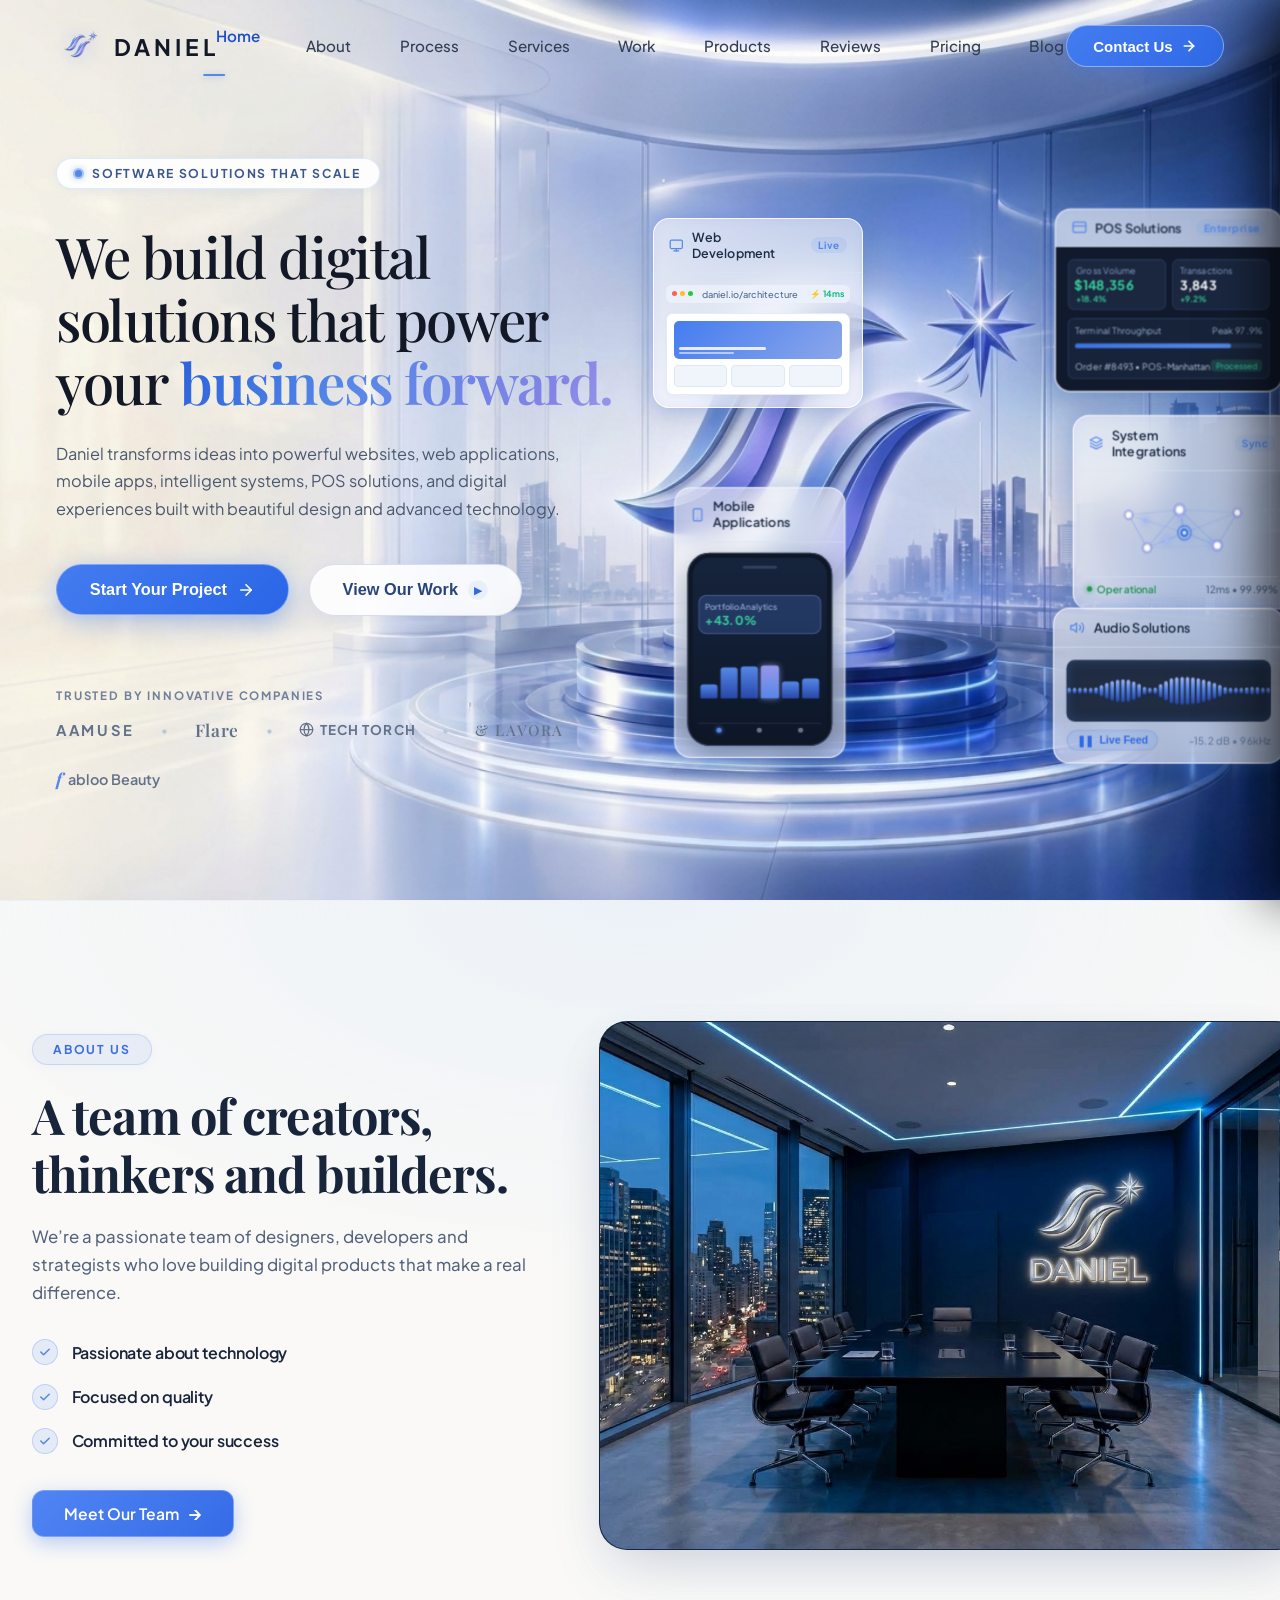
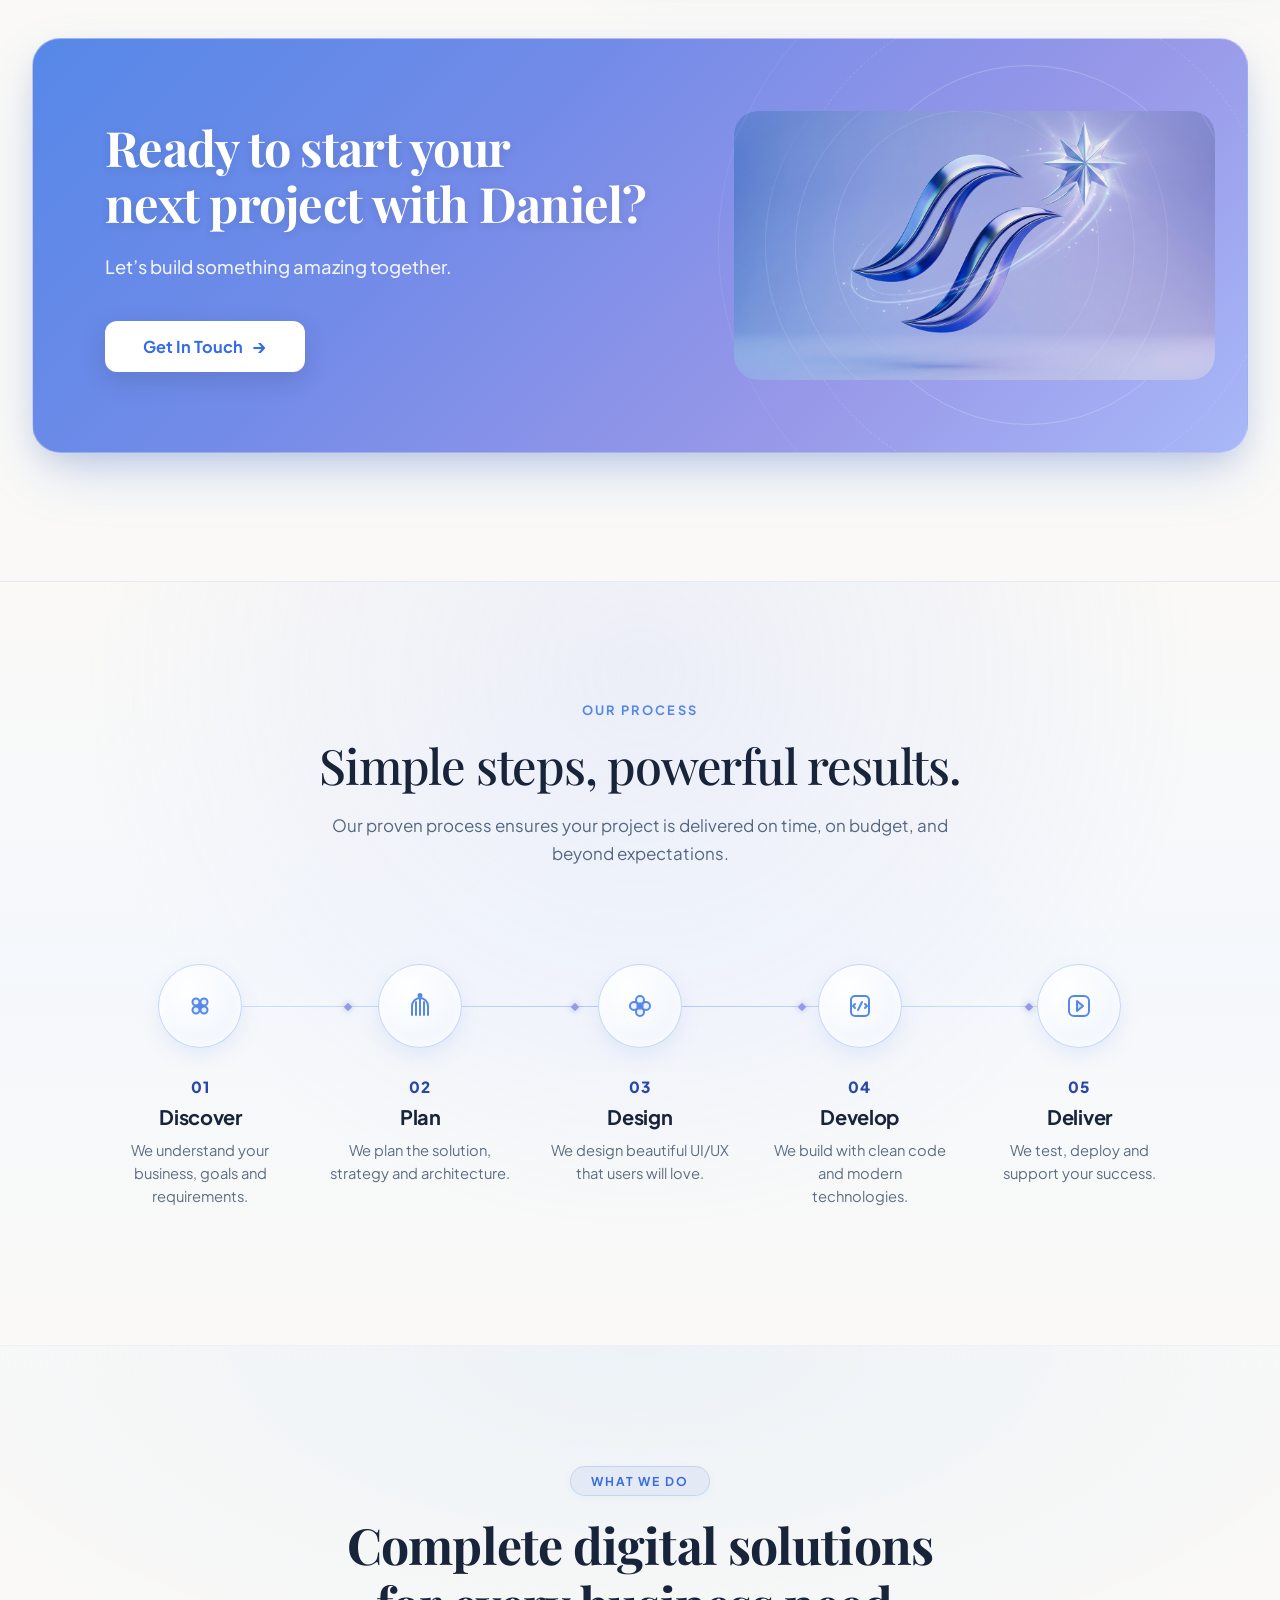
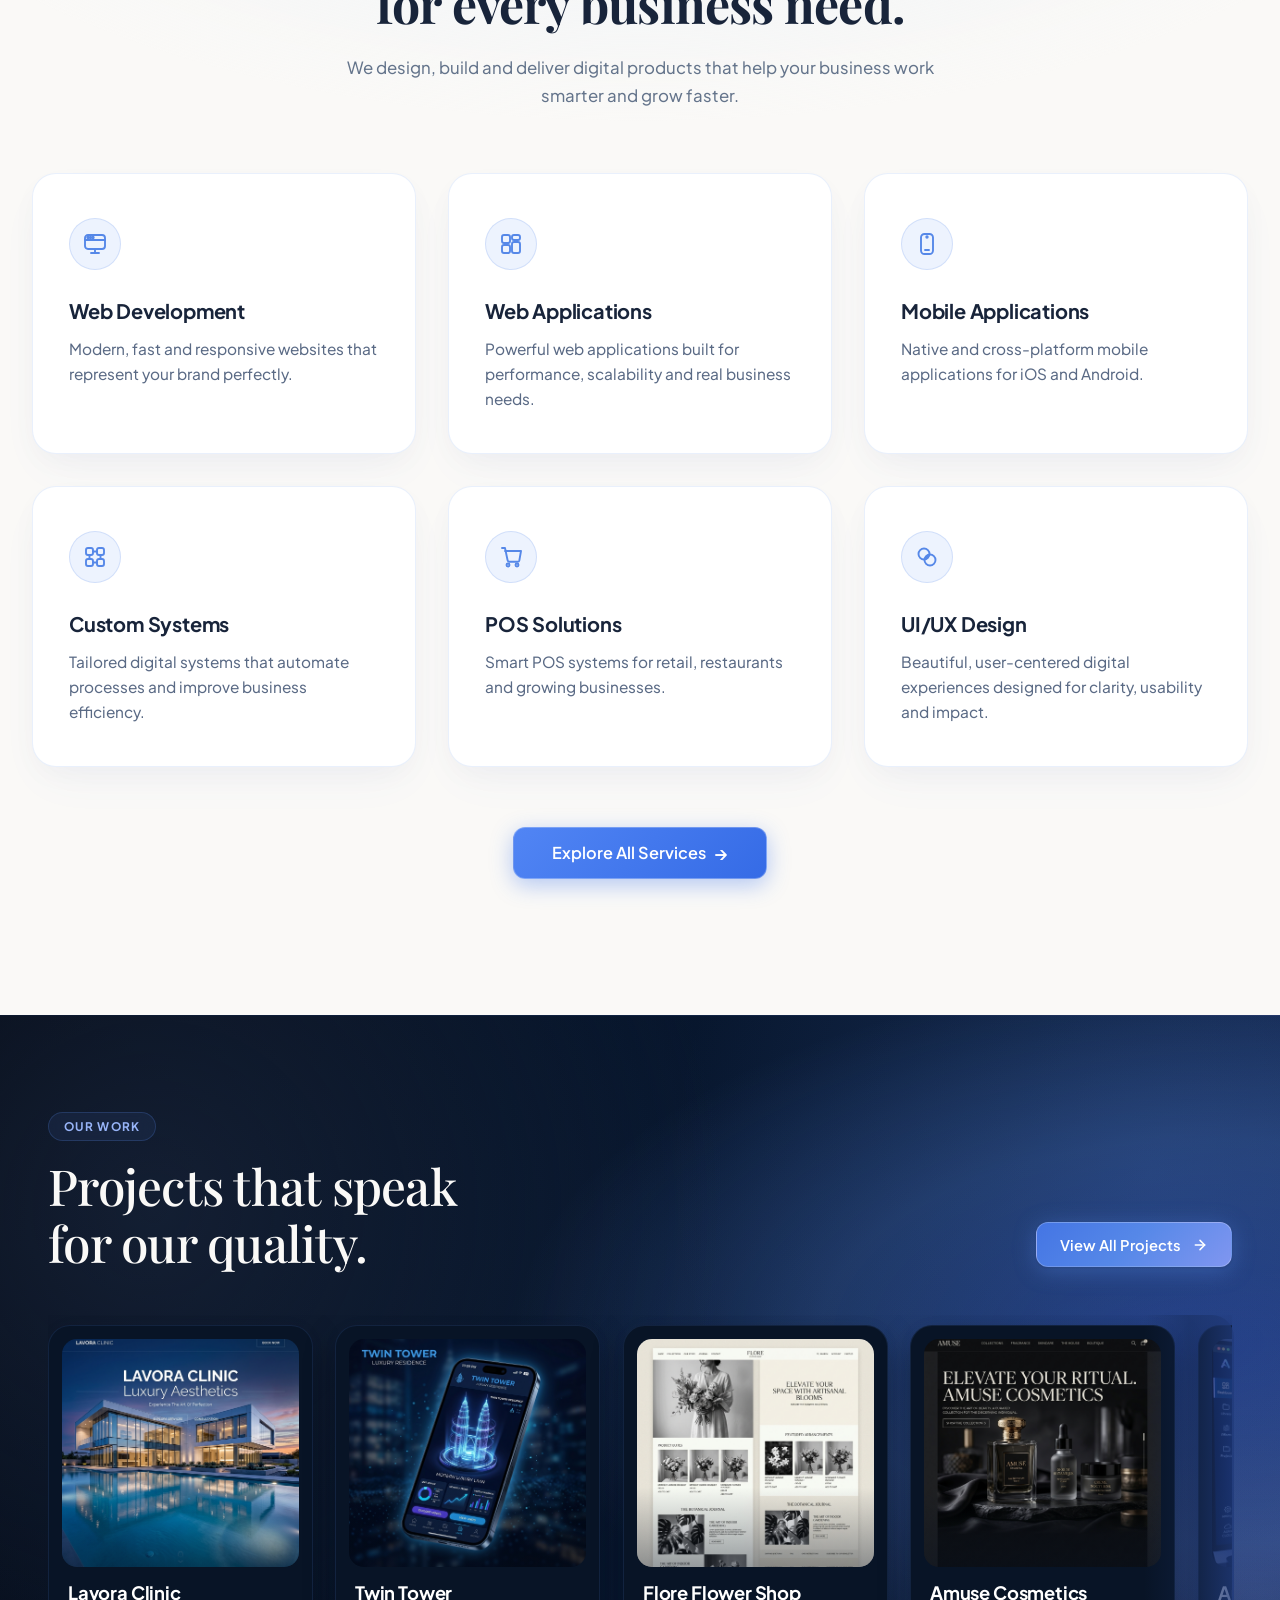
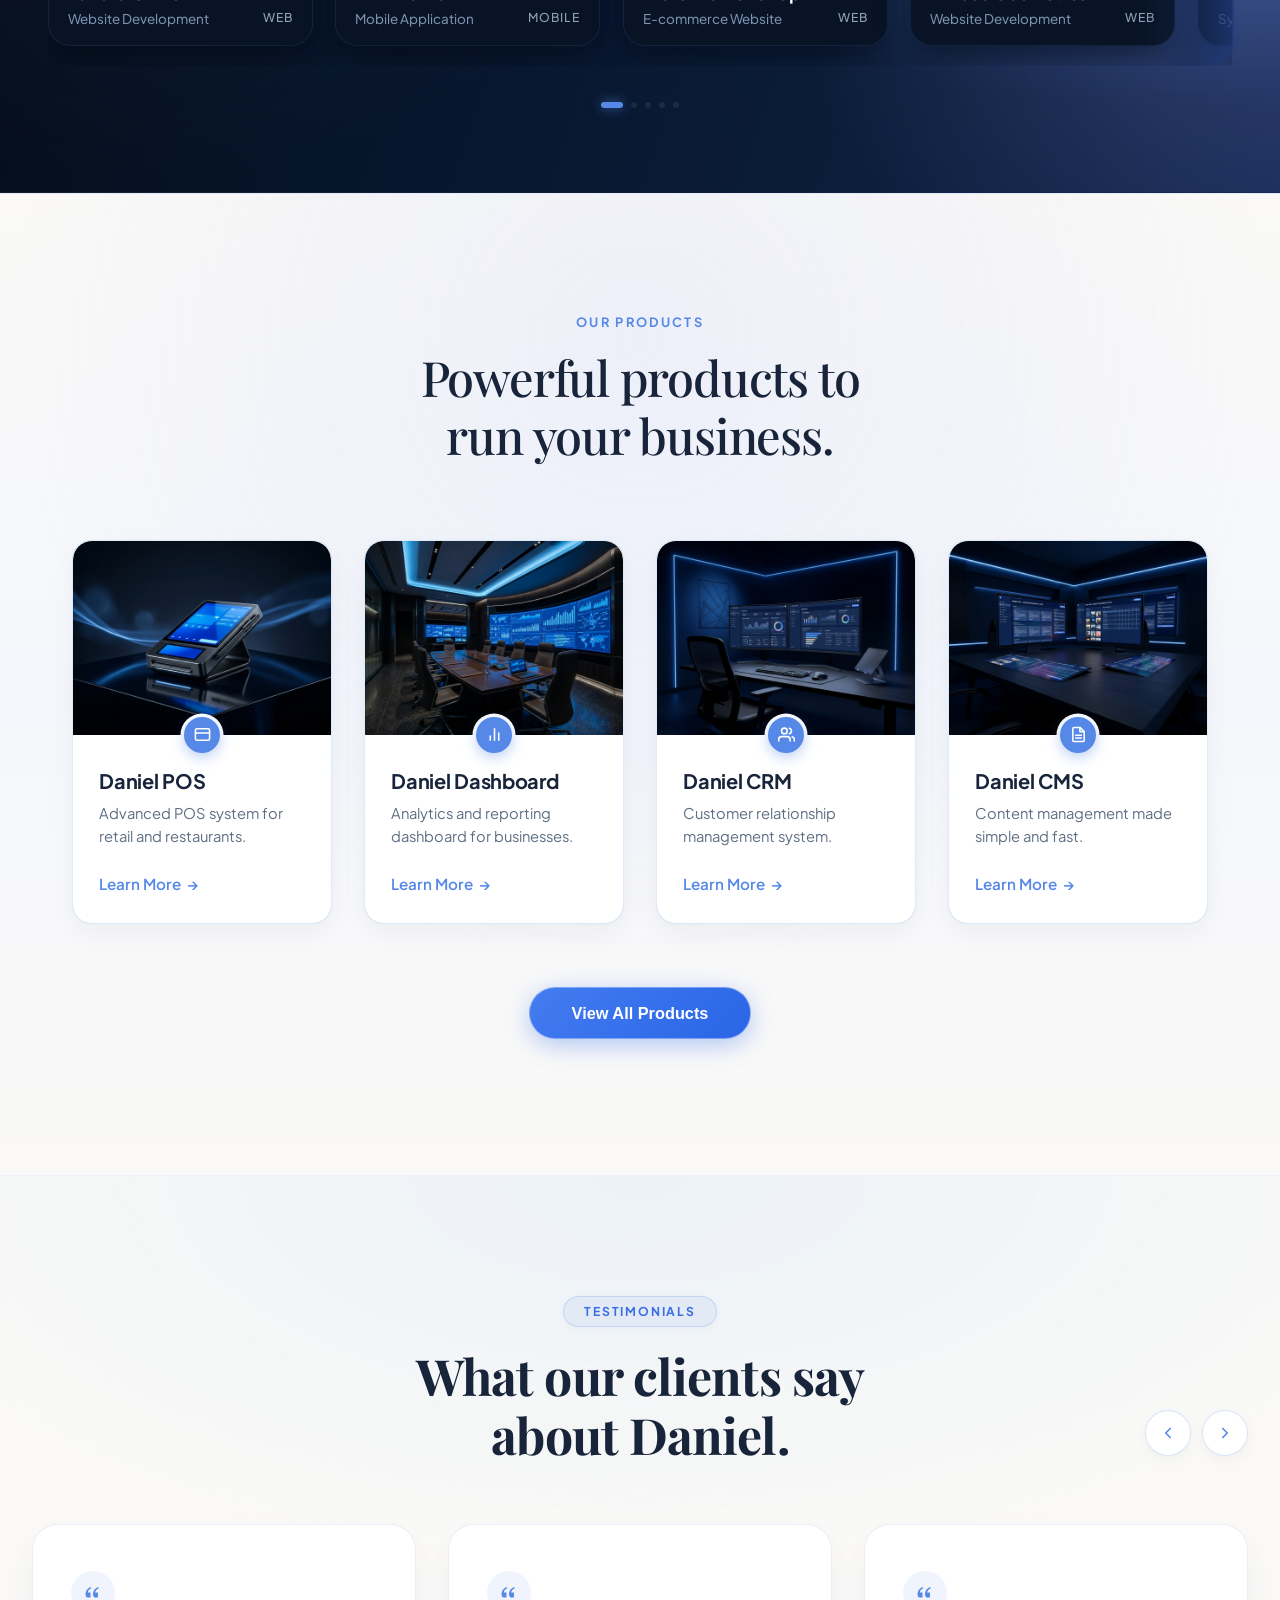
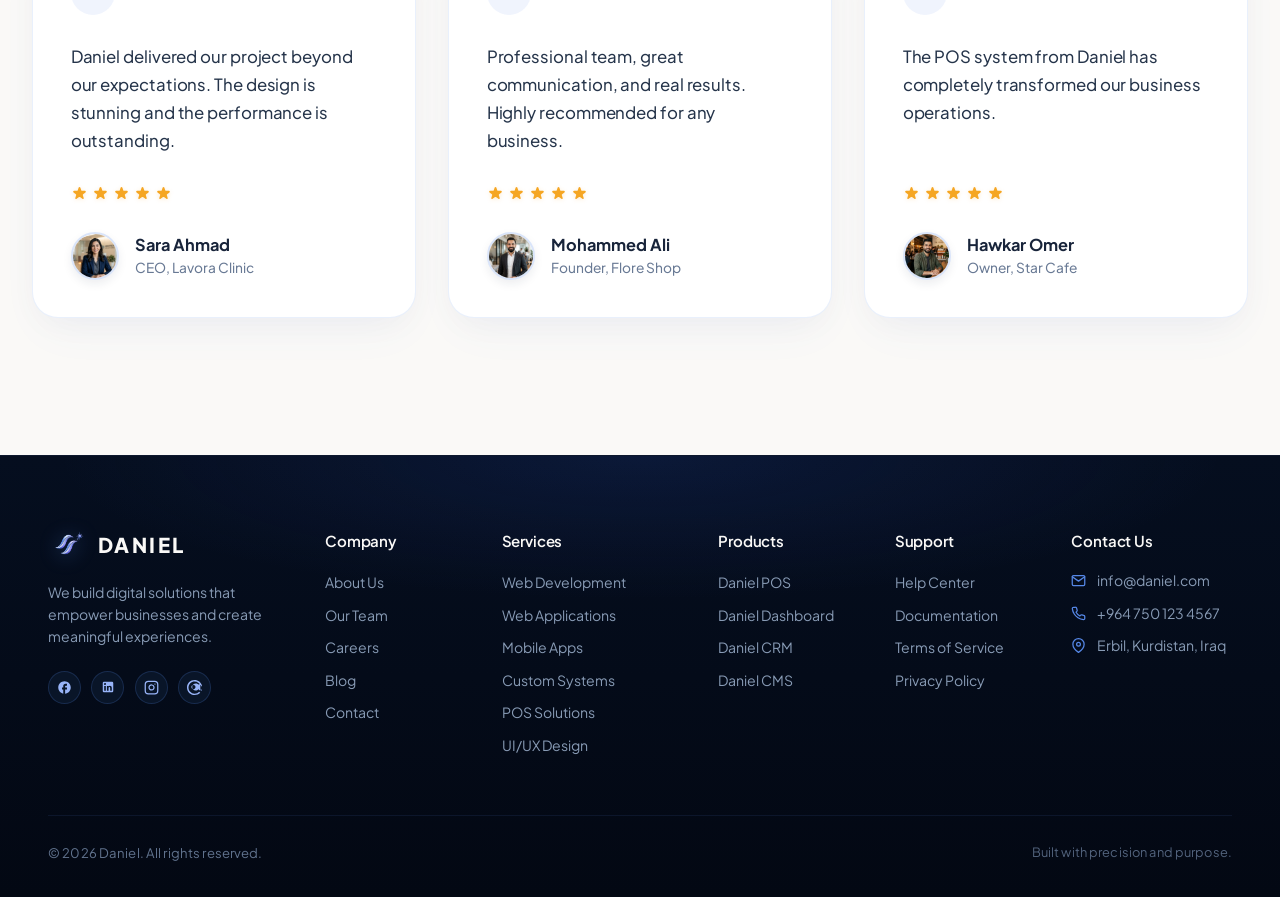
<file: about.html>
<!DOCTYPE html>
<html lang="en">
<head>
  <meta charset="UTF-8">
  <meta http-equiv="refresh" content="0; url=index.html#about">
  <title>Redirecting to DANIEL About Section...</title>
  <script>
    window.location.replace("index.html#about");
  </script>
</head>
<body style="background: #08111e; color: #ffffff; display: flex; align-items: center; justify-content: center; height: 100vh; font-family: sans-serif;">
  <p>Redirecting to <a href="index.html#about" style="color: #5688e8;">DANIEL About Section</a>...</p>
</body>
</html>
</file>
<file: index.css>
/* ==========================================================================
   DANIEL - High-End Digital Solutions Brand Hero Design System
   Visual Direction: Luxury Tech Studio & Futuristic Showroom
   Awwwards & Apple-Level Craftsmanship
   ========================================================================== */

@import url('https://fonts.googleapis.com/css2?family=Playfair+Display:ital,wght@0,400;0,500;0,600;0,700;0,800;1,400;1,600&family=Plus+Jakarta+Sans:wght@300;400;500;600;700;800&display=swap');

:root {
  /* Official Daniel Brand Palette */
  --color-daniel-blue: #5688E8;
  --color-daniel-blue-deep: #2F69E6;
  --color-periwinkle: #9898E8;
  --color-lavender-mist: #A8B8F8;
  --color-royal-indigo: #2848A8;
  --color-ice-pearl: #D8E8F8;
  --color-soft-ivory: #FAF9F7;
  --color-midnight-slate: #18243A;

  /* Typography */
  --font-serif: 'Playfair Display', Georgia, serif;
  --font-sans: 'Plus Jakarta Sans', -apple-system, BlinkMacSystemFont, 'Segoe UI', Roboto, sans-serif;

  /* Fluid Typography Scale using clamp() from responsive-design skill */
  --text-xs: clamp(0.75rem, 0.7rem + 0.25vw, 0.875rem);
  --text-sm: clamp(0.875rem, 0.8rem + 0.375vw, 1rem);
  --text-base: clamp(1rem, 0.9rem + 0.5vw, 1.125rem);
  --text-lg: clamp(1.125rem, 1rem + 0.625vw, 1.25rem);
  --text-xl: clamp(1.25rem, 1.1rem + 0.75vw, 1.5rem);
  --text-2xl: clamp(1.5rem, 1.25rem + 1.25vw, 2rem);
  --text-3xl: clamp(1.875rem, 1.5rem + 1.875vw, 2.5rem);
  --text-4xl: clamp(2.25rem, 1.75rem + 2.5vw, 3.5rem);
  --text-5xl: clamp(2.75rem, 2.1rem + 3.25vw, 4.5rem);

  /* Fluid Spacing Scale using clamp() */
  --space-xs: clamp(0.25rem, 0.2rem + 0.25vw, 0.5rem);
  --space-sm: clamp(0.5rem, 0.4rem + 0.5vw, 0.75rem);
  --space-md: clamp(1rem, 0.8rem + 1vw, 1.5rem);
  --space-lg: clamp(1.5rem, 1.2rem + 1.5vw, 2.5rem);
  --space-xl: clamp(2rem, 1.5rem + 2.5vw, 4rem);
  --space-2xl: clamp(3rem, 2.2rem + 3.5vw, 6rem);

  /* Touch Targets (WCAG 2.2 & Mobile Standards) */
  --touch-target-min: 44px;

  /* Glows & Shadows */
  --glow-daniel-blue: rgba(86, 136, 232, 0.45);
  --glow-periwinkle: rgba(152, 152, 232, 0.35);
  --shadow-elevated: 0 20px 45px -10px rgba(24, 36, 58, 0.12), 0 0 25px rgba(86, 136, 232, 0.18);

  /* Transitions */
  --transition-smooth: all 0.4s cubic-bezier(0.16, 1, 0.3, 1);
  --transition-bounce: all 0.5s cubic-bezier(0.34, 1.56, 0.64, 1);
  --transition-fast: all 0.2s ease-out;
}

/* Base Reset & Responsive Defaults */
*, *::before, *::after {
  box-sizing: border-box;
  margin: 0;
  padding: 0;
}

html {
  font-size: 16px;
  scroll-behavior: smooth;
  -webkit-font-smoothing: antialiased;
  -moz-osx-font-smoothing: grayscale;
  background-color: var(--color-soft-ivory);
  color: #111827;
  font-family: var(--font-sans);
  overflow-x: clip;
}

body {
  min-height: 100vh;
  min-height: 100svh;
  min-height: 100dvh;
  width: 100%;
  overflow-x: clip;
  background: var(--color-soft-ivory);
  display: flex;
  flex-direction: column;
}

img, svg, video, canvas {
  max-width: 100%;
  height: auto;
}

.page-container {
  width: 100%;
  min-height: 100vh;
  min-height: 100svh;
  min-height: 100dvh;
  display: flex;
  flex-direction: column;
  position: relative;
  overflow-x: clip;
}

/* ==========================================================================
   NAVIGATION & HEADER
   ========================================================================== */
.site-header {
  position: fixed;
  top: 0;
  left: 0;
  width: 100%;
  z-index: 1000;
  display: flex;
  align-items: center;
  justify-content: space-between;
  padding: 1.8rem 4.5rem;
  transition: background 0.35s ease, padding 0.35s ease, border-bottom 0.35s ease, box-shadow 0.35s ease;
}

.site-header.scrolled {
  padding: 1.1rem 4.5rem;
  background: rgba(7, 14, 26, 0.88);
  backdrop-filter: blur(20px);
  -webkit-backdrop-filter: blur(20px);
  border-bottom: 1px solid rgba(86, 136, 232, 0.2);
  box-shadow: 0 10px 30px rgba(0, 0, 0, 0.4);
}

.site-header.scrolled .brand-wordmark {
  color: #ffffff;
}

.site-header.scrolled .nav-link {
  color: #8c9eb8;
}

.site-header.scrolled .nav-link:hover,
.site-header.scrolled .nav-link.active {
  color: #ffffff;
}

.site-header.scrolled .nav-link.active::after {
  background: #5688e8;
}

/* Brand Logo + Wordmark */
.brand-wrapper {
  display: flex;
  align-items: center;
  gap: 14px;
  text-decoration: none;
  cursor: pointer;
}

.brand-icon-svg,
.brand-logo-img {
  width: 44px;
  height: 44px;
  object-fit: contain;
  filter: drop-shadow(0 2px 10px rgba(86, 136, 232, 0.35));
  transition: transform 0.4s var(--transition-bounce);
}

.brand-wrapper:hover .brand-icon-svg,
.brand-wrapper:hover .brand-logo-img {
  transform: scale(1.08) rotate(3deg);
}

.brand-wordmark {
  font-size: 1.42rem;
  font-weight: 700;
  letter-spacing: 0.18em;
  color: #121826;
  text-transform: uppercase;
  font-family: var(--font-sans);
}

/* Centered Navigation Menu */
.nav-container {
  position: absolute;
  left: 50%;
  transform: translateX(-50%);
}

.nav-menu {
  display: flex;
  align-items: center;
  gap: 2.75rem;
  list-style: none;
}

.nav-link {
  text-decoration: none;
  font-size: 0.95rem;
  font-weight: 500;
  color: #313d52;
  position: relative;
  padding: 0.4rem 0.15rem;
  transition: color 0.25s ease;
}

.nav-link:hover {
  color: var(--color-daniel-blue-deep);
}

/* Active Nav Link with Reference Underline Pill */
.nav-link.active {
  color: #1a4ecb;
  font-weight: 600;
}

.nav-link.active::after {
  content: '';
  position: absolute;
  bottom: -4px;
  left: 50%;
  transform: translateX(-50%);
  width: 22px;
  height: 2.5px;
  background: var(--color-daniel-blue);
  border-radius: 999px;
  box-shadow: 0 1px 6px var(--glow-daniel-blue);
}

/* Right Navigation Button: Contact Us */
.header-action {
  display: flex;
  align-items: center;
}

.btn-contact {
  display: inline-flex;
  align-items: center;
  gap: 8px;
  background: linear-gradient(135deg, #447cf0 0%, #2f69e6 100%);
  color: #ffffff;
  padding: 0.72rem 1.65rem;
  border-radius: 9999px;
  font-size: 0.94rem;
  font-weight: 600;
  text-decoration: none;
  border: 1px solid rgba(255, 255, 255, 0.4);
  box-shadow: 0 4px 18px rgba(47, 105, 230, 0.35);
  transition: var(--transition-smooth);
  cursor: pointer;
}

.btn-contact:hover {
  transform: translateY(-1.5px);
  background: linear-gradient(135deg, #4f85f5 0%, #225cdb 100%);
  box-shadow: 0 8px 25px rgba(47, 105, 230, 0.48), 0 0 16px rgba(152, 152, 232, 0.35);
}

.btn-contact svg {
  transition: transform 0.25s ease;
}

.btn-contact:hover svg {
  transform: translateX(3px);
}

/* --------------------------------------------------------------------------
   MOBILE NAVIGATION TOGGLE & DRAWER
   Adaptive Navigation for Tablet & Mobile Contexts (< 1024px)
   -------------------------------------------------------------------------- */
.mobile-nav-toggle {
  display: none;
  align-items: center;
  justify-content: center;
  width: var(--touch-target-min, 44px);
  height: var(--touch-target-min, 44px);
  min-width: var(--touch-target-min, 44px);
  min-height: var(--touch-target-min, 44px);
  background: rgba(255, 255, 255, 0.9);
  backdrop-filter: blur(12px);
  -webkit-backdrop-filter: blur(12px);
  border: 1px solid rgba(86, 136, 232, 0.28);
  border-radius: 12px;
  cursor: pointer;
  padding: 0;
  margin-left: 0.75rem;
  transition: var(--transition-fast);
  z-index: 1005;
}

.site-header.scrolled .mobile-nav-toggle {
  background: rgba(14, 28, 48, 0.85);
  border-color: rgba(86, 136, 232, 0.4);
}

.mobile-nav-toggle:hover {
  border-color: var(--color-daniel-blue);
  box-shadow: 0 4px 14px rgba(86, 136, 232, 0.25);
}

.hamburger-box {
  width: 22px;
  height: 15px;
  position: relative;
  display: flex;
  flex-direction: column;
  justify-content: space-between;
}

.hamburger-bar {
  display: block;
  width: 100%;
  height: 2px;
  background: #18243A;
  border-radius: 2px;
  transition: transform 0.3s cubic-bezier(0.16, 1, 0.3, 1), opacity 0.25s ease, background 0.3s ease;
}

.site-header.scrolled .hamburger-bar {
  background: #ffffff;
}

.mobile-nav-toggle.is-active .hamburger-bar:nth-child(1) {
  transform: translateY(6.5px) rotate(45deg);
  background: var(--color-daniel-blue);
}

.mobile-nav-toggle.is-active .hamburger-bar:nth-child(2) {
  opacity: 0;
  transform: scaleX(0);
}

.mobile-nav-toggle.is-active .hamburger-bar:nth-child(3) {
  transform: translateY(-6.5px) rotate(-45deg);
  background: var(--color-daniel-blue);
}

/* Mobile Nav Backdrop & Off-Canvas Drawer */
.mobile-nav-backdrop {
  position: fixed;
  inset: 0;
  background: rgba(6, 14, 28, 0.7);
  backdrop-filter: blur(8px);
  -webkit-backdrop-filter: blur(8px);
  z-index: 1050;
  opacity: 0;
  visibility: hidden;
  pointer-events: none;
  transition: opacity 0.35s ease, visibility 0.35s ease;
}

.mobile-nav-backdrop.is-active {
  opacity: 1;
  visibility: visible;
  pointer-events: auto;
}

.mobile-nav-drawer {
  position: fixed;
  top: 0;
  right: 0;
  width: 86vw;
  max-width: 380px;
  height: 100vh;
  height: 100svh;
  height: 100dvh;
  background: linear-gradient(180deg, #0e1c33 0%, #071324 100%);
  border-left: 1px solid rgba(86, 136, 232, 0.25);
  box-shadow: -15px 0 50px rgba(0, 0, 0, 0.65);
  z-index: 1100;
  transform: translateX(100%);
  transition: transform 0.38s cubic-bezier(0.16, 1, 0.3, 1);
  display: flex;
  flex-direction: column;
  padding: 1.5rem 1.65rem;
  overflow-y: auto;
  -webkit-overflow-scrolling: touch;
}

.mobile-nav-drawer.is-active {
  transform: translateX(0);
}

.mobile-nav-header {
  display: flex;
  align-items: center;
  justify-content: space-between;
  padding-bottom: 1.25rem;
  border-bottom: 1px solid rgba(86, 136, 232, 0.15);
}

.mobile-nav-header .brand-wordmark {
  color: #ffffff;
  font-size: 1.25rem;
}

.btn-close-mobile-nav {
  width: var(--touch-target-min, 44px);
  height: var(--touch-target-min, 44px);
  min-width: var(--touch-target-min, 44px);
  min-height: var(--touch-target-min, 44px);
  background: rgba(255, 255, 255, 0.08);
  border: 1px solid rgba(255, 255, 255, 0.12);
  border-radius: 50%;
  color: #ffffff;
  font-size: 1.1rem;
  display: flex;
  align-items: center;
  justify-content: center;
  cursor: pointer;
  transition: var(--transition-fast);
}

.btn-close-mobile-nav:hover {
  background: rgba(86, 136, 232, 0.25);
  border-color: var(--color-daniel-blue);
  transform: scale(1.05);
}

.mobile-nav-body {
  flex: 1;
  padding: 1.25rem 0;
  overflow-y: auto;
  scrollbar-width: none;
  -ms-overflow-style: none;
}

.mobile-nav-body::-webkit-scrollbar {
  display: none;
}

.mobile-nav-list {
  list-style: none;
  display: flex;
  flex-direction: column;
  gap: 0.35rem;
}

.mobile-nav-link {
  display: flex;
  align-items: center;
  min-height: var(--touch-target-min, 44px);
  padding: 0.65rem 1rem;
  color: #94a3b8;
  text-decoration: none;
  font-size: 1.05rem;
  font-weight: 500;
  border-radius: 8px;
  transition: var(--transition-fast);
}

.mobile-nav-link:hover {
  color: #ffffff;
  background: rgba(86, 136, 232, 0.12);
}

.mobile-nav-link.active {
  color: #ffffff;
  background: rgba(86, 136, 232, 0.2);
  font-weight: 600;
  border-left: 3px solid var(--color-daniel-blue);
}

.mobile-nav-footer {
  padding-top: 1.25rem;
  border-top: 1px solid rgba(86, 136, 232, 0.15);
  display: flex;
  flex-direction: column;
  gap: 1rem;
}

.mobile-cta-full {
  width: 100%;
  min-height: 48px;
  justify-content: center;
}

.mobile-nav-contact-strip {
  display: flex;
  align-items: center;
  justify-content: center;
  gap: 8px;
  font-size: 0.8rem;
  color: #64748b;
}

.mobile-contact-link {
  color: #94a3b8;
  text-decoration: none;
  min-height: var(--touch-target-min, 44px);
  display: inline-flex;
  align-items: center;
}

.mobile-contact-link:hover {
  color: var(--color-ice-pearl);
}

.dot-sep {
  color: #475569;
}

/* ==========================================================================
   HERO MASTER SECTION (16:9 Proportions with Architectural Showroom Backdrop)
   ========================================================================== */
.hero-master {
  position: relative;
  width: 100%;
  min-height: 100vh;
  min-height: 100svh;
  min-height: 100dvh;
  display: flex;
  align-items: center;
  padding: 6.5rem 0 3.5rem 0;
  overflow: hidden;
  background-color: var(--color-soft-ivory);
}

/* Clean Showroom Environmental Background */
.hero-environment {
  position: absolute;
  top: 0;
  left: 0;
  width: 100%;
  height: 100%;
  pointer-events: none;
  z-index: 1;
}

.showroom-backdrop {
  position: absolute;
  top: 0;
  right: 0;
  width: 100%;
  height: 100%;
  background-image: url('assets/showroom-master.jpg');
  background-size: cover;
  background-position: center right;
  background-repeat: no-repeat;
}

/* Ambient Radial Lighting Overlay */
.ambient-glow-lighting {
  position: absolute;
  top: 45%;
  right: 22%;
  width: 500px;
  height: 500px;
  background: radial-gradient(circle, rgba(86, 136, 232, 0.14) 0%, rgba(152, 152, 232, 0.04) 55%, transparent 75%);
  transform: translate(25%, -25%);
  filter: blur(45px);
  pointer-events: none;
  animation: ambientBreathe 8s ease-in-out infinite alternate;
}

@keyframes ambientBreathe {
  0% { opacity: 0.6; transform: translate(25%, -25%) scale(0.95); }
  100% { opacity: 0.95; transform: translate(25%, -25%) scale(1.06); }
}

/* ==========================================================================
   HERO CONTENT GRID
   ========================================================================== */
.hero-content-grid {
  position: relative;
  z-index: 10;
  width: 100%;
  max-width: 1860px;
  margin: 0 auto;
  padding: 0 4.5rem;
  display: grid;
  grid-template-columns: 1fr 1.35fr;
  align-items: center;
  min-height: calc(100vh - 10rem);
}

/* ==========================================================================
   LEFT COLUMN: EDITORIAL TYPOGRAPHY & CTAs
   ========================================================================== */
.hero-left-column {
  display: flex;
  flex-direction: column;
  justify-content: center;
  padding-right: 2.5rem;
  z-index: 20;
}

/* Eyebrow Pill Badge */
.pill-badge {
  display: inline-flex;
  align-items: center;
  gap: 10px;
  background: rgba(255, 255, 255, 0.9);
  backdrop-filter: blur(12px);
  -webkit-backdrop-filter: blur(12px);
  padding: 0.42rem 1.15rem;
  border-radius: 9999px;
  border: 1px solid rgba(216, 232, 248, 0.85);
  box-shadow: 0 2px 12px rgba(86, 136, 232, 0.09);
  width: fit-content;
  margin-bottom: 2.2rem;
  transition: var(--transition-fast);
}

.pill-badge:hover {
  border-color: var(--color-daniel-blue);
  box-shadow: 0 4px 16px rgba(86, 136, 232, 0.2);
  transform: translateY(-1px);
}

.pill-dot {
  width: 7px;
  height: 7px;
  border-radius: 50%;
  background: var(--color-daniel-blue);
  box-shadow: 0 0 8px var(--color-daniel-blue);
  position: relative;
}

.pill-dot::after {
  content: '';
  position: absolute;
  top: -2px;
  left: -2px;
  right: -2px;
  bottom: -2px;
  border-radius: 50%;
  background: var(--color-daniel-blue);
  opacity: 0.4;
  animation: pulseDot 2s cubic-bezier(0.24, 0, 0.38, 1) infinite;
}

@keyframes pulseDot {
  0% { transform: scale(1); opacity: 0.8; }
  100% { transform: scale(2.5); opacity: 0; }
}

.pill-text {
  font-size: 0.76rem;
  font-weight: 700;
  letter-spacing: 0.14em;
  color: #3b578c;
  text-transform: uppercase;
  font-family: var(--font-sans);
}

/* Editorial Serif Headline */
.hero-headline {
  font-family: var(--font-serif);
  font-size: clamp(2.85rem, 4.4vw, 4.5rem);
  line-height: 1.12;
  font-weight: 500;
  color: #121826;
  letter-spacing: -0.025em;
  margin-bottom: 1.65rem;
}

/* Signature Daniel Blue / Periwinkle Gradient on 'business forward.' */
.gradient-text {
  background: linear-gradient(120deg, #2b61db 0%, #5688E8 40%, #8383e6 85%, #9898E8 100%);
  -webkit-background-clip: text;
  -webkit-text-fill-color: transparent;
  display: inline-block;
  font-style: normal;
  font-weight: 600;
}

/* Sub-headline description */
.hero-subheadline {
  font-size: clamp(1.02rem, 1.15vw, 1.16rem);
  line-height: 1.68;
  color: #4b586e;
  font-weight: 400;
  max-width: 530px;
  margin-bottom: 2.6rem;
}

/* CTA Action Buttons Group */
.hero-cta-group {
  display: flex;
  align-items: center;
  gap: 1.25rem;
  margin-bottom: 4.5rem;
}

/* Primary Button: Start Your Project */
.btn-primary-cta {
  display: inline-flex;
  align-items: center;
  gap: 10px;
  background: linear-gradient(135deg, #447cf0 0%, #2965e6 100%);
  color: #ffffff;
  padding: 0.95rem 2.05rem;
  border-radius: 9999px;
  font-size: 1.02rem;
  font-weight: 600;
  text-decoration: none;
  border: 1px solid rgba(255, 255, 255, 0.35);
  box-shadow: 0 6px 24px rgba(45, 107, 236, 0.38);
  transition: var(--transition-smooth);
  cursor: pointer;
}

.btn-primary-cta:hover {
  transform: translateY(-2px);
  background: linear-gradient(135deg, #5086f6 0%, #205ad8 100%);
  box-shadow: 0 10px 32px rgba(45, 107, 236, 0.52), 0 0 18px rgba(152, 152, 232, 0.4);
}

.btn-primary-cta svg {
  transition: transform 0.25s ease;
}

.btn-primary-cta:hover svg {
  transform: translateX(4px);
}

/* Secondary Button: View Our Work */
.btn-secondary-cta {
  display: inline-flex;
  align-items: center;
  gap: 10px;
  background: rgba(255, 255, 255, 0.88);
  backdrop-filter: blur(8px);
  -webkit-backdrop-filter: blur(8px);
  color: #294478;
  padding: 0.95rem 2.05rem;
  border-radius: 9999px;
  font-size: 1.02rem;
  font-weight: 600;
  text-decoration: none;
  border: 1.5px solid #d4def0;
  box-shadow: 0 4px 16px rgba(40, 72, 168, 0.06);
  transition: var(--transition-smooth);
  cursor: pointer;
}

.btn-secondary-cta:hover {
  background: #ffffff;
  border-color: #8fafe8;
  color: #1a3568;
  transform: translateY(-2px);
  box-shadow: 0 6px 20px rgba(86, 136, 232, 0.16);
}

.play-icon-pill {
  display: flex;
  align-items: center;
  justify-content: center;
  width: 20px;
  height: 20px;
  border-radius: 50%;
  background: #e9f0fc;
  color: var(--color-daniel-blue-deep);
  font-size: 0.65rem;
  transition: transform 0.2s ease;
}

.btn-secondary-cta:hover .play-icon-pill {
  transform: scale(1.15);
  background: #dbe7fc;
}

/* Trusted Companies Strip */
.trusted-companies-strip {
  display: flex;
  flex-direction: column;
  gap: 0.95rem;
}

.trusted-label {
  font-size: 0.72rem;
  font-weight: 700;
  letter-spacing: 0.16em;
  color: #718099;
  text-transform: uppercase;
}

.client-logos-row {
  display: flex;
  align-items: center;
  gap: 1.65rem;
  flex-wrap: wrap;
}

.client-item {
  display: flex;
  align-items: center;
  gap: 6px;
  font-size: 0.96rem;
  color: #637289;
  transition: color 0.25s ease, transform 0.25s ease;
  cursor: default;
}

.client-item:hover {
  color: #1f3353;
  transform: translateY(-1px);
}

.client-separator {
  color: #b8c6da;
  font-size: 0.8rem;
  user-select: none;
}

/* Specific Client Typography */
.client-aamuse {
  font-family: var(--font-sans);
  font-weight: 700;
  letter-spacing: 0.18em;
  font-size: 0.92rem;
}

.client-flare {
  font-family: var(--font-serif);
  font-weight: 600;
  letter-spacing: 0.04em;
  font-size: 1.08rem;
}

.client-techtorch {
  font-family: var(--font-sans);
  font-weight: 700;
  letter-spacing: 0.08em;
  font-size: 0.84rem;
}

.client-techtorch svg {
  width: 15px;
  height: 15px;
  stroke: currentColor;
}

.client-lavora {
  font-family: var(--font-serif);
  font-weight: 500;
  font-size: 0.94rem;
  letter-spacing: 0.1em;
}

.client-fabloo {
  font-family: var(--font-sans);
  font-weight: 600;
  font-size: 0.9rem;
}

.client-fabloo span.script-f {
  font-family: var(--font-serif);
  font-style: italic;
  font-weight: 700;
  font-size: 1.1rem;
  color: var(--color-daniel-blue);
}

/* ==========================================================================
   RIGHT COLUMN: INTERACTIVE 3D PARALLAX SHOWROOM & FLOATING GLASS PANELS
   ========================================================================== */
.hero-right-column {
  position: relative;
  width: 100%;
  height: 640px;
  display: flex;
  align-items: center;
  justify-content: center;
  perspective: 1200px;
}

.showroom-stage {
  position: relative;
  width: 100%;
  height: 100%;
  transform-style: preserve-3d;
  transition: transform 0.15s ease-out;
}

/* Sculpture Central Interaction Hotspot */
.sculpture-anchor {
  position: absolute;
  top: 48%;
  left: 54%;
  transform: translate(-50%, -50%);
  width: 320px;
  height: 380px;
  cursor: pointer;
  z-index: 5;
}

/* Pulsing Neon Blue Glow Ring on the Dais */
.sculpture-glow-ring {
  position: absolute;
  bottom: 25px;
  left: 50%;
  transform: translateX(-50%);
  width: 250px;
  height: 65px;
  border-radius: 50%;
  background: radial-gradient(ellipse, rgba(86, 136, 232, 0.45) 0%, rgba(152, 152, 232, 0.15) 55%, transparent 75%);
  filter: blur(14px);
  pointer-events: none;
  animation: daisLightBreath 5s ease-in-out infinite alternate;
}

@keyframes daisLightBreath {
  0% { transform: translateX(-50%) scale(0.92); opacity: 0.7; }
  100% { transform: translateX(-50%) scale(1.08); opacity: 1; }
}

/* Dimensional Star Sparkle Overlay */
.dimensional-star-sparkle {
  position: absolute;
  top: 68px;
  right: 18px;
  width: 34px;
  height: 34px;
  pointer-events: none;
  animation: starTwinkle 4s ease-in-out infinite;
}

@keyframes starTwinkle {
  0%, 100% { opacity: 0.75; transform: scale(1) rotate(0deg); }
  50% { opacity: 1; transform: scale(1.25) rotate(15deg); }
}

/* ==========================================================================
   THE 5 FLOATING GLASS PRODUCT PANELS
   Crafted with refined glassmorphism, subtle Daniel Blue edge lighting,
   and interactive live feeds
   ========================================================================== */

.glass-panel {
  position: absolute;
  background: rgba(255, 255, 255, 0.58);
  backdrop-filter: blur(16px);
  -webkit-backdrop-filter: blur(16px);
  border-radius: 16px;
  border: 1.5px solid rgba(255, 255, 255, 0.85);
  box-shadow: 
    0 14px 34px -5px rgba(24, 36, 58, 0.14),
    0 0 18px 2px rgba(86, 136, 232, 0.28),
    inset 0 0 10px rgba(152, 152, 232, 0.15);
  transition: transform 0.35s cubic-bezier(0.16, 1, 0.3, 1), box-shadow 0.35s ease, border-color 0.35s ease, background 0.35s ease;
  cursor: pointer;
  z-index: 15;
  user-select: none;
  overflow: hidden;
}

.glass-panel:hover {
  background: rgba(255, 255, 255, 0.82);
  border-color: rgba(168, 184, 248, 0.95);
  box-shadow: 
    0 20px 45px -6px rgba(24, 36, 58, 0.22),
    0 0 28px 4px rgba(86, 136, 232, 0.48),
    inset 0 0 0 1px rgba(255, 255, 255, 0.9);
  transform: translateY(-5px) scale(1.03);
}

.panel-header {
  display: flex;
  align-items: center;
  gap: 8px;
  padding: 0.65rem 0.95rem;
  border-bottom: 1px solid rgba(216, 232, 248, 0.55);
}

.panel-icon-svg {
  width: 15px;
  height: 15px;
  stroke: var(--color-daniel-blue);
  fill: none;
}

.panel-title {
  font-size: 0.78rem;
  font-weight: 600;
  color: #1e2c45;
  letter-spacing: 0.01em;
}

.panel-badge-pill {
  margin-left: auto;
  font-size: 0.62rem;
  font-weight: 700;
  color: var(--color-daniel-blue);
  background: rgba(86, 136, 232, 0.12);
  padding: 2px 7px;
  border-radius: 9999px;
  letter-spacing: 0.04em;
}

/* Panel 1: Upper Left - Web Development */
.panel-web-dev {
  top: 10%;
  left: 0%;
  width: 230px;
  animation: floatPanelOne 6s ease-in-out infinite alternate;
}

@keyframes floatPanelOne {
  0% { transform: translate3d(0, 0, 0); }
  100% { transform: translate3d(0, -9px, 0); }
}

.web-dev-preview {
  padding: 0.75rem;
  display: flex;
  flex-direction: column;
  gap: 6px;
}

.browser-bar {
  display: flex;
  align-items: center;
  gap: 5px;
  background: rgba(235, 242, 252, 0.9);
  border-radius: 6px;
  padding: 3px 6px;
  margin-bottom: 4px;
}

.browser-dots {
  display: flex;
  gap: 3px;
}

.b-dot {
  width: 5px;
  height: 5px;
  border-radius: 50%;
}
.b-dot.red { background: #ff5f56; }
.b-dot.yellow { background: #ffbd2e; }
.b-dot.green { background: #27c93f; }

.browser-address {
  font-size: 0.58rem;
  color: #556c94;
  font-family: var(--font-sans);
  font-weight: 500;
  margin-left: 4px;
}

.browser-content-mock {
  background: #ffffff;
  border-radius: 7px;
  padding: 7px;
  border: 1px solid #e3edf8;
  display: flex;
  flex-direction: column;
  gap: 6px;
  box-shadow: 0 2px 6px rgba(40, 72, 168, 0.05);
}

.mock-hero-banner {
  height: 38px;
  border-radius: 5px;
  background: linear-gradient(135deg, #447cf0 0%, #8ca7ea 100%);
  position: relative;
  overflow: hidden;
  padding: 5px;
  display: flex;
  flex-direction: column;
  justify-content: flex-end;
}

.mock-banner-line {
  height: 3px;
  width: 55%;
  background: rgba(255, 255, 255, 0.85);
  border-radius: 2px;
}

.mock-banner-subline {
  height: 2px;
  width: 35%;
  background: rgba(255, 255, 255, 0.55);
  border-radius: 2px;
  margin-top: 2px;
}

.mock-cards-row {
  display: grid;
  grid-template-columns: repeat(3, 1fr);
  gap: 4px;
}

.mock-mini-card {
  height: 22px;
  background: #f0f5fc;
  border-radius: 4px;
  border: 1px solid #dce8f8;
}

/* Panel 2: Lower Left - Mobile Applications */
.panel-mobile-apps {
  bottom: 6%;
  left: 4%;
  width: 185px;
  animation: floatPanelTwo 7s ease-in-out infinite alternate 1s;
}

@keyframes floatPanelTwo {
  0% { transform: translate3d(0, 0, 0); }
  100% { transform: translate3d(0, -11px, 0); }
}

.mobile-device-mock {
  padding: 0.65rem;
  display: flex;
  justify-content: center;
}

.phone-outer-shell {
  width: 144px;
  height: 192px;
  background: #0f1624;
  border-radius: 22px;
  padding: 5px;
  box-shadow: 0 8px 24px rgba(18, 36, 58, 0.35), inset 0 0 0 1px #314260;
  position: relative;
}

.phone-screen {
  width: 100%;
  height: 100%;
  background: linear-gradient(180deg, #16243d 0%, #0d1728 100%);
  border-radius: 18px;
  padding: 8px 6px;
  display: flex;
  flex-direction: column;
  justify-content: space-between;
  overflow: hidden;
  color: #ffffff;
}

.phone-notch {
  width: 34px;
  height: 3px;
  background: #314260;
  border-radius: 3px;
  margin: 0 auto 5px auto;
}

.phone-balance-card {
  background: rgba(86, 136, 232, 0.24);
  border: 1px solid rgba(152, 152, 232, 0.35);
  border-radius: 8px;
  padding: 5px 6px;
}

.phone-bal-label {
  font-size: 0.52rem;
  color: #9db5db;
  font-weight: 500;
}

.phone-bal-val {
  font-size: 0.76rem;
  font-weight: 700;
  color: #ffffff;
  letter-spacing: 0.02em;
}

.phone-chart-bars {
  display: flex;
  align-items: flex-end;
  justify-content: space-between;
  height: 48px;
  padding: 4px 2px;
  gap: 3px;
}

.phone-bar {
  flex: 1;
  background: linear-gradient(180deg, #5688E8 0%, #2848A8 100%);
  border-radius: 3px 3px 1px 1px;
  transition: height 0.5s ease;
}

.phone-bar.active {
  background: linear-gradient(180deg, #9898E8 0%, #5688E8 100%);
  box-shadow: 0 0 6px rgba(152, 152, 232, 0.75);
}

.phone-dock {
  display: flex;
  justify-content: space-around;
  padding-top: 4px;
  border-top: 1px solid rgba(255, 255, 255, 0.1);
}

.dock-icon-dot {
  width: 5px;
  height: 5px;
  border-radius: 50%;
  background: rgba(255, 255, 255, 0.4);
}
.dock-icon-dot.active {
  background: #5688E8;
  box-shadow: 0 0 4px #5688E8;
}

/* Panel 3: Upper Right - POS Solutions */
.panel-pos-solutions {
  top: 9%;
  right: -3.4rem;
  width: 250px;
  animation: floatPanelThree 6.5s ease-in-out infinite alternate 0.5s;
}

@keyframes floatPanelThree {
  0% { transform: translate3d(0, 0, 0); }
  100% { transform: translate3d(0, -10px, 0); }
}

.pos-dashboard-mock {
  background: #111a2c;
  color: #ffffff;
  padding: 0.75rem;
}

.pos-metrics-grid {
  display: grid;
  grid-template-columns: 1fr 1fr;
  gap: 6px;
  margin-bottom: 8px;
}

.pos-metric-card {
  background: #1a273f;
  border-radius: 6px;
  padding: 5px 7px;
  border: 1px solid #283a5c;
}

.pos-metric-title {
  font-size: 0.55rem;
  color: #8da4ca;
}

.pos-metric-number {
  font-size: 0.78rem;
  font-weight: 700;
  color: #ffffff;
}

.pos-metric-growth {
  font-size: 0.52rem;
  color: #38d39f;
  font-weight: 600;
}

.pos-chart-container {
  background: #172338;
  border-radius: 6px;
  padding: 6px;
  border: 1px solid #283a5c;
  display: flex;
  flex-direction: column;
  gap: 5px;
}

.pos-chart-title-row {
  display: flex;
  justify-content: space-between;
  font-size: 0.55rem;
  color: #9cb2d4;
}

.pos-bar-track {
  height: 5px;
  background: #253754;
  border-radius: 3px;
  overflow: hidden;
  margin: 2px 0;
}

.pos-bar-fill {
  height: 100%;
  border-radius: 3px;
  background: linear-gradient(90deg, #3b73e0 0%, #5688e8 100%);
}

.pos-order-item {
  display: flex;
  align-items: center;
  justify-content: space-between;
  font-size: 0.56rem;
  color: #b5c7e3;
  padding-top: 4px;
}

.pos-status-badge {
  font-size: 0.5rem;
  padding: 1px 5px;
  border-radius: 4px;
  background: rgba(56, 211, 159, 0.18);
  color: #38d39f;
}

/* Panel 4: Middle Right - System Integrations */
.panel-system-integrations {
  top: 41%;
  right: -3.8rem;
  width: 240px;
  animation: floatPanelFour 5.5s ease-in-out infinite alternate 1.5s;
}

@keyframes floatPanelFour {
  0% { transform: translate3d(0, 0, 0); }
  100% { transform: translate3d(0, -8px, 0); }
}

.system-node-canvas-wrapper {
  padding: 0.8rem;
  display: flex;
  flex-direction: column;
  align-items: center;
  justify-content: center;
  position: relative;
  background: radial-gradient(circle, rgba(86, 136, 232, 0.08) 0%, transparent 70%);
}

#nodeCanvas {
  width: 200px;
  height: 90px;
  display: block;
}

.node-stats-footer {
  display: flex;
  justify-content: space-between;
  width: 100%;
  padding-top: 6px;
  border-top: 1px solid rgba(216, 232, 248, 0.5);
  font-size: 0.62rem;
  color: #4b6287;
  font-weight: 500;
}

.node-status-online {
  display: flex;
  align-items: center;
  gap: 5px;
  color: #219653;
  font-weight: 600;
}

.node-status-online::before {
  content: '';
  width: 5px;
  height: 5px;
  background: #219653;
  border-radius: 50%;
  box-shadow: 0 0 6px #219653;
}

/* Panel 5: Lower Right - Audio Solutions */
.panel-audio-solutions {
  bottom: 6%;
  right: -3.2rem;
  width: 245px;
  animation: floatPanelFive 6.8s ease-in-out infinite alternate 2s;
}

@keyframes floatPanelFive {
  0% { transform: translate3d(0, 0, 0); }
  100% { transform: translate3d(0, -10px, 0); }
}

.audio-wave-wrapper {
  padding: 0.75rem;
  display: flex;
  flex-direction: column;
  gap: 8px;
}

#audioWaveCanvas {
  width: 100%;
  height: 60px;
  border-radius: 8px;
  background: rgba(24, 36, 58, 0.95);
  box-shadow: inset 0 0 12px rgba(86, 136, 232, 0.25);
}

.audio-controls-row {
  display: flex;
  align-items: center;
  justify-content: space-between;
}

.btn-audio-toggle {
  display: flex;
  align-items: center;
  gap: 6px;
  background: rgba(86, 136, 232, 0.12);
  color: var(--color-daniel-blue-deep);
  border: 1px solid rgba(86, 136, 232, 0.3);
  border-radius: 9999px;
  padding: 3px 9px;
  font-size: 0.64rem;
  font-weight: 600;
  cursor: pointer;
  transition: var(--transition-fast);
}

.btn-audio-toggle:hover {
  background: var(--color-daniel-blue);
  color: #ffffff;
}

.audio-sample-rate {
  font-size: 0.62rem;
  color: #647b9e;
  font-weight: 500;
}

/* ==========================================================================
   INTERACTIVE MODALS & DRAWERS
   ========================================================================== */
.modal-backdrop-overlay {
  position: fixed;
  top: 0;
  left: 0;
  width: 100%;
  height: 100%;
  background: rgba(18, 28, 46, 0.65);
  backdrop-filter: blur(8px);
  -webkit-backdrop-filter: blur(8px);
  z-index: 999;
  display: flex;
  align-items: center;
  justify-content: center;
  opacity: 0;
  pointer-events: none;
  transition: opacity 0.3s ease;
  padding: 1.5rem;
}

.modal-backdrop-overlay.active {
  opacity: 1;
  pointer-events: auto;
}

.modal-card {
  background: #ffffff;
  border-radius: 20px;
  width: 100%;
  max-width: 640px;
  box-shadow: 0 25px 60px -15px rgba(24, 36, 58, 0.3), 0 0 25px rgba(86, 136, 232, 0.25);
  border: 1px solid rgba(216, 232, 248, 0.9);
  padding: 2.2rem;
  position: relative;
  transform: translateY(20px) scale(0.97);
  transition: transform 0.3s cubic-bezier(0.16, 1, 0.3, 1);
  max-height: 90vh;
  overflow-y: auto;
}

.modal-backdrop-overlay.active .modal-card {
  transform: translateY(0) scale(1);
}

.btn-modal-close {
  position: absolute;
  top: 1.4rem;
  right: 1.4rem;
  width: 32px;
  height: 32px;
  border-radius: 50%;
  background: #f1f5fb;
  border: none;
  display: flex;
  align-items: center;
  justify-content: center;
  color: #4b586e;
  cursor: pointer;
  transition: var(--transition-fast);
}

.btn-modal-close:hover {
  background: #e1ebf9;
  color: #1a2436;
}

.modal-header-tag {
  font-size: 0.72rem;
  font-weight: 700;
  letter-spacing: 0.12em;
  color: var(--color-daniel-blue);
  text-transform: uppercase;
  margin-bottom: 0.5rem;
}

.modal-title {
  font-family: var(--font-serif);
  font-size: 1.95rem;
  font-weight: 600;
  color: #121826;
  margin-bottom: 0.8rem;
}

.modal-description {
  font-size: 0.94rem;
  color: #55657d;
  line-height: 1.55;
  margin-bottom: 1.5rem;
}

/* Service Options Grid in Modal */
.service-checkbox-grid {
  display: grid;
  grid-template-columns: repeat(2, 1fr);
  gap: 10px;
  margin-bottom: 1.5rem;
}

.service-option-label {
  display: flex;
  align-items: center;
  gap: 10px;
  padding: 0.65rem 0.9rem;
  background: #f7f9fd;
  border: 1px solid #dbe6f5;
  border-radius: 10px;
  cursor: pointer;
  transition: var(--transition-fast);
  font-size: 0.86rem;
  font-weight: 500;
  color: #27374f;
}

.service-option-label:hover {
  border-color: var(--color-daniel-blue);
  background: #edf4fe;
}

.service-option-label input[type="checkbox"] {
  accent-color: var(--color-daniel-blue);
  width: 16px;
  height: 16px;
}

/* Modal Form Fields */
.modal-form-group {
  display: flex;
  flex-direction: column;
  gap: 6px;
  margin-bottom: 1.1rem;
}

.modal-label {
  font-size: 0.82rem;
  font-weight: 600;
  color: #2e3e57;
}

.modal-input, .modal-textarea {
  width: 100%;
  padding: 0.75rem 1rem;
  border-radius: 10px;
  border: 1.5px solid #dbe6f5;
  background: #ffffff;
  font-family: var(--font-sans);
  font-size: 0.92rem;
  color: #121826;
  transition: border-color 0.2s ease;
}

.modal-input:focus, .modal-textarea:focus {
  outline: none;
  border-color: var(--color-daniel-blue);
  box-shadow: 0 0 0 3px rgba(86, 136, 232, 0.15);
}

.modal-textarea {
  min-height: 80px;
  resize: vertical;
}

.btn-modal-submit {
  width: 100%;
  padding: 0.85rem;
  border-radius: 9999px;
  background: linear-gradient(135deg, #447cf0 0%, #2965e6 100%);
  color: #ffffff;
  border: none;
  font-size: 1rem;
  font-weight: 600;
  cursor: pointer;
  box-shadow: 0 6px 20px rgba(45, 107, 236, 0.35);
  transition: var(--transition-smooth);
}

.btn-modal-submit:hover {
  box-shadow: 0 10px 28px rgba(45, 107, 236, 0.45);
  transform: translateY(-1.5px);
}

/* Showcase Drawer */
.work-drawer-overlay {
  position: fixed;
  top: 0;
  right: 0;
  width: 100%;
  height: 100%;
  background: rgba(18, 28, 46, 0.5);
  backdrop-filter: blur(8px);
  z-index: 1000;
  opacity: 0;
  pointer-events: none;
  transition: opacity 0.3s ease;
}

.work-drawer-overlay.active {
  opacity: 1;
  pointer-events: auto;
}

.work-drawer {
  position: absolute;
  top: 0;
  right: 0;
  width: 100%;
  max-width: 520px;
  height: 100%;
  background: #ffffff;
  box-shadow: -15px 0 45px rgba(18, 28, 46, 0.2);
  padding: 2.5rem;
  overflow-y: auto;
  transform: translateX(100%);
  transition: transform 0.4s cubic-bezier(0.16, 1, 0.3, 1);
}

.work-drawer-overlay.active .work-drawer {
  transform: translateX(0);
}

.work-card-item {
  background: #f8fafc;
  border: 1px solid #e2eaf5;
  border-radius: 14px;
  padding: 1.2rem;
  margin-bottom: 1.2rem;
  transition: var(--transition-smooth);
}

.work-card-item:hover {
  transform: translateY(-2px);
  border-color: #8fb1ea;
  box-shadow: 0 8px 24px rgba(86, 136, 232, 0.12);
}

.work-tag {
  font-size: 0.7rem;
  font-weight: 700;
  color: var(--color-daniel-blue);
  text-transform: uppercase;
  letter-spacing: 0.08em;
  margin-bottom: 4px;
}

.work-title {
  font-size: 1.05rem;
  font-weight: 700;
  color: #121826;
  margin-bottom: 6px;
}

.work-desc {
  font-size: 0.84rem;
  color: #55657d;
  line-height: 1.5;
}

/* ==========================================================================
   CONTAINER QUERIES (Component-Level Responsiveness from Skill)
   ========================================================================== */
.service-card {
  container-type: inline-size;
  container-name: service-card;
}

.product-card {
  container-type: inline-size;
  container-name: product-card;
}

.work-card {
  container-type: inline-size;
  container-name: work-card;
}

.testimonial-card {
  container-type: inline-size;
  container-name: testimonial-card;
}

.modal-card {
  container-type: inline-size;
  container-name: modal-card;
}

@container service-card (max-width: 330px) {
  .service-card-body {
    padding: 1.6rem 1.25rem;
  }
  .service-card-title {
    font-size: 1.22rem;
  }
}

@container product-card (max-width: 320px) {
  .product-card-body {
    padding: 1.6rem 1.25rem;
  }
  .product-name {
    font-size: 1.15rem;
  }
}

@container work-card (max-width: 340px) {
  .work-thumb-wrap {
    height: 220px;
  }
  .work-card-info {
    padding: 1rem 1.15rem 1.15rem 1.15rem;
  }
  .work-card-title {
    font-size: 1.15rem;
  }
}

@container testimonial-card (max-width: 340px) {
  .testimonial-quote-text {
    font-size: 0.95rem;
    line-height: 1.55;
  }
  .client-avatar-img {
    width: 42px;
    height: 42px;
  }
}

@container modal-card (max-width: 520px) {
  .service-checkbox-grid {
    grid-template-columns: 1fr;
  }
  .modal-title {
    font-size: 1.45rem;
  }
}

/* ==========================================================================
   RESPONSIVE DESIGN (Adaptive Breakpoint Architecture)
   ========================================================================== */

/* Responsive-only hero elements: hidden on desktop by default */
.responsive-hero-sculpture,
.responsive-interface-preview,
.mobile-scroll-indicator {
  display: none !important;
}

@media (max-width: 1440px) {
  .hero-content-grid {
    padding: 0 3.5rem;
  }
  .site-header {
    padding: 1.5rem 3.5rem;
  }
  .panel-web-dev {
    width: 210px;
  }
  .panel-mobile-apps {
    width: 170px;
  }
  .panel-pos-solutions {
    width: 225px;
  }
  .panel-system-integrations {
    width: 215px;
  }
  .panel-audio-solutions {
    width: 225px;
  }
}

@media (max-width: 1200px) {
  .site-header {
    padding: 1.25rem 2.5rem;
  }
  .hero-content-grid {
    padding: 0 2.5rem;
  }
  .nav-menu {
    gap: 1.75rem;
  }
}

/* ==========================================================================
   TABLET / IPAD BREAKPOINT (768px, 820px, 834px, 1024px)
   Balanced Editorial 55/45 Composition, Luxury Twilight Glass Penthouse
   ========================================================================== */
@media (max-width: 1024px) {
  .site-header {
    padding: 1rem 2rem;
    background: rgba(5, 14, 28, 0.78);
    backdrop-filter: blur(16px);
    -webkit-backdrop-filter: blur(16px);
    border-bottom: 1px solid rgba(86, 136, 232, 0.16);
  }

  .site-header .brand-wordmark {
    color: #FFFFFF;
  }

  .nav-container {
    display: none;
  }

  .btn-contact {
    display: none;
  }

  /* Rounded-Square Hamburger with Soft Ivory Background & Dark Navy Bars */
  .mobile-nav-toggle {
    display: flex;
    width: 44px;
    height: 44px;
    min-width: 44px;
    min-height: 44px;
    background: #FAF9F7;
    border: 1px solid rgba(216, 232, 248, 0.95);
    border-radius: 12px;
    box-shadow: 0 4px 16px rgba(0, 0, 0, 0.22);
    align-items: center;
    justify-content: center;
  }

  .mobile-nav-toggle .hamburger-bar {
    background: #18243A;
  }

  /* Deep Twilight Evening Penthouse Environment */
  .hero-master {
    background-color: #061122;
    background-image: 
      radial-gradient(ellipse 75% 50% at 50% 12%, rgba(40, 72, 168, 0.32) 0%, transparent 70%),
      radial-gradient(circle 500px at 85% 50%, rgba(86, 136, 232, 0.16) 0%, transparent 65%),
      linear-gradient(180deg, #050E1D 0%, #07162E 45%, #050D1C 100%);
    min-height: 100vh;
    min-height: 100svh;
    min-height: 100dvh;
    padding-top: 6.8rem;
    padding-bottom: 3.5rem;
    overflow: hidden;
  }

  /* Hide Desktop Right Column Stage & Desktop Backdrop on Tablet & Mobile */
  .hero-right-column,
  .hero-environment {
    display: none !important;
  }

  .hero-content-grid {
    display: block;
    width: 100%;
    max-width: 1020px;
    margin: 0 auto;
    padding: 0 2rem;
    min-height: auto;
  }

  /* Tablet Editorial Grid: 55/45 Split */
  .hero-left-column {
    display: grid;
    grid-template-columns: 1.15fr 1fr;
    grid-template-areas:
      "eyebrow   sculpture"
      "headline  sculpture"
      "paragraph sculpture"
      "cta       sculpture"
      "trusted   trusted"
      "preview   preview"
      "scroll    scroll";
    align-items: center;
    gap: 0 2rem;
    padding-right: 0;
    max-width: 100%;
    text-align: left;
  }

  .pill-badge {
    grid-area: eyebrow;
    margin-bottom: 1.25rem;
    background: #FAF9F7;
    border: 1px solid rgba(216, 232, 248, 0.95);
    box-shadow: 0 2px 12px rgba(86, 136, 232, 0.14);
    align-self: flex-start;
  }

  .pill-text {
    color: #16243C;
    font-size: 0.78rem;
    white-space: nowrap;
  }

  .pill-dot {
    background: #2F69E6;
  }

  .hero-headline {
    grid-area: headline;
    font-family: var(--font-serif);
    font-size: clamp(2.25rem, 4.4vw, 3.2rem);
    line-height: 1.12;
    color: #FFFFFF;
    letter-spacing: -0.025em;
    margin-bottom: 1.25rem;
    text-align: left;
  }

  .hero-headline .gradient-text {
    background: linear-gradient(120deg, #5688E8 0%, #889DE8 50%, #B8C8F8 100%);
    -webkit-background-clip: text;
    -webkit-text-fill-color: transparent;
  }

  .hero-subheadline {
    grid-area: paragraph;
    font-family: var(--font-sans);
    font-size: 1.04rem;
    line-height: 1.65;
    color: #A2B6D2;
    max-width: 520px;
    margin-bottom: 1.85rem;
    text-align: left;
  }

  .hero-cta-group {
    grid-area: cta;
    display: flex;
    flex-wrap: wrap;
    align-items: center;
    gap: 1rem;
    margin-bottom: 2.5rem;
    justify-content: flex-start;
  }

  .btn-primary-cta {
    min-height: 52px;
    padding: 0.85rem 1.85rem;
    background: linear-gradient(135deg, #3B7BF6 0%, #255FE6 100%);
    color: #FFFFFF;
    font-weight: 600;
    border-radius: 9999px;
    box-shadow: 0 6px 20px rgba(37, 95, 230, 0.42);
  }

  .btn-secondary-cta {
    min-height: 52px;
    padding: 0.85rem 1.85rem;
    background: #FAF9F7;
    color: #18243A;
    border: 1.5px solid rgba(216, 232, 248, 0.95);
    border-radius: 9999px;
    box-shadow: 0 4px 14px rgba(0, 0, 0, 0.12);
  }

  .btn-secondary-cta .play-icon-pill {
    background: #E8EFFC;
    color: #255FE6;
  }

  /* 3D Sculpture Component */
  .responsive-hero-sculpture {
    grid-area: sculpture;
    display: flex !important;
    justify-content: center;
    align-items: center;
    position: relative;
    width: 100%;
  }

  .sculpture-showcase-wrap {
    position: relative;
    width: 100%;
    max-width: 440px;
    display: flex;
    justify-content: center;
    align-items: center;
  }

  .sculpture-glow-ambient {
    position: absolute;
    bottom: 25px;
    left: 50%;
    transform: translateX(-50%);
    width: 80%;
    height: 70px;
    background: radial-gradient(ellipse, rgba(86, 136, 232, 0.45) 0%, rgba(152, 152, 232, 0.12) 55%, transparent 75%);
    filter: blur(18px);
    pointer-events: none;
    animation: daisLightBreath 5s ease-in-out infinite alternate;
  }

  .responsive-sculpture-img {
    width: 100%;
    height: auto;
    display: block;
    filter: drop-shadow(0 15px 35px rgba(2, 6, 16, 0.7));
  }

  .architectural-window-tag {
    position: absolute;
    right: 6px;
    top: 26%;
    display: flex;
    align-items: center;
    gap: 8px;
    user-select: none;
    pointer-events: none;
  }

  .neon-light-strip {
    width: 2px;
    height: 80px;
    background: linear-gradient(180deg, rgba(86, 136, 232, 0) 0%, #7ca7f8 50%, rgba(86, 136, 232, 0) 100%);
    box-shadow: 0 0 10px #5688e8;
  }

  .window-tag-words {
    display: flex;
    flex-direction: column;
    font-size: 0.6rem;
    font-weight: 700;
    letter-spacing: 0.15em;
    color: rgba(216, 232, 248, 0.65);
    line-height: 1.45;
  }

  /* Trusted Companies Strip */
  .trusted-companies-strip {
    grid-area: trusted;
    width: 100%;
    margin-top: 1rem;
    margin-bottom: 2.25rem;
    text-align: left;
  }

  .trusted-label {
    display: flex;
    align-items: center;
    gap: 8px;
    color: #6C819F;
    font-size: 0.72rem;
    letter-spacing: 0.16em;
    text-transform: uppercase;
    margin-bottom: 0.85rem;
  }

  .trusted-label::before {
    content: '';
    display: inline-block;
    width: 2px;
    height: 12px;
    background: #5688E8;
    border-radius: 1px;
  }

  .client-logos-row {
    display: flex;
    flex-wrap: wrap;
    align-items: center;
    gap: 1rem 1.65rem;
    color: #8DA3C2;
    justify-content: flex-start;
  }

  .client-separator {
    color: #384F72;
  }

  .client-item {
    color: #8DA3C2;
  }

  /* Supporting Interface Preview Cards on Tablet */
  .responsive-interface-preview {
    grid-area: preview;
    display: grid !important;
    grid-template-columns: 1fr 1fr;
    gap: 1.25rem;
    width: 100%;
    margin-bottom: 2rem;
  }

  .resp-mini-card {
    background: rgba(12, 25, 48, 0.7);
    border: 1px solid rgba(86, 136, 232, 0.22);
    border-radius: 14px;
    padding: 0.95rem 1.25rem;
    backdrop-filter: blur(12px);
    -webkit-backdrop-filter: blur(12px);
    box-shadow: 0 8px 24px rgba(0, 0, 0, 0.25);
    transition: transform 0.25s ease, border-color 0.25s ease;
  }

  .resp-mini-card:hover {
    border-color: rgba(86, 136, 232, 0.5);
    transform: translateY(-2px);
  }

  .resp-card-header {
    display: flex;
    align-items: center;
    gap: 0.85rem;
  }

  .resp-card-icon {
    width: 38px;
    height: 38px;
    border-radius: 10px;
    background: rgba(86, 136, 232, 0.15);
    border: 1px solid rgba(86, 136, 232, 0.3);
    color: #8EB2F8;
    display: flex;
    align-items: center;
    justify-content: center;
    flex-shrink: 0;
  }

  .resp-card-icon svg {
    width: 19px;
    height: 19px;
  }

  .resp-card-meta {
    flex: 1;
    display: flex;
    flex-direction: column;
  }

  .resp-card-title {
    font-size: 0.92rem;
    font-weight: 700;
    color: #FAF9F7;
    margin-bottom: 2px;
  }

  .resp-card-subtitle {
    font-size: 0.74rem;
    color: #7E94B3;
  }

  .resp-card-pill {
    font-size: 0.7rem;
    font-weight: 700;
    color: #5688E8;
    background: rgba(86, 136, 232, 0.12);
    border: 1px solid rgba(86, 136, 232, 0.25);
    border-radius: 9999px;
    padding: 3px 9px;
  }

  /* Scroll To Explore Indicator on Tablet */
  .mobile-scroll-indicator {
    grid-area: scroll;
    display: flex !important;
    flex-direction: column;
    align-items: center;
    gap: 8px;
    margin-top: 1rem;
    user-select: none;
  }

  .scroll-mouse-pill {
    width: 22px;
    height: 36px;
    border-radius: 12px;
    border: 1.5px solid rgba(216, 232, 248, 0.45);
    position: relative;
    display: flex;
    justify-content: center;
  }

  .scroll-wheel-dot {
    position: absolute;
    top: 6px;
    width: 4px;
    height: 7px;
    border-radius: 2px;
    background: #5688E8;
    animation: scrollDotPulse 2s ease-in-out infinite;
  }

  .scroll-explore-text {
    font-size: 0.66rem;
    letter-spacing: 0.18em;
    font-weight: 600;
    color: #6C819F;
  }

  @media (max-width: 834px) {
    .hero-cta-group {
      flex-direction: column;
      align-items: flex-start;
      gap: 0.85rem;
    }
    .btn-primary-cta,
    .btn-secondary-cta {
      width: 100%;
      max-width: 300px;
    }
    .hero-headline {
      font-size: clamp(2.35rem, 4.8vw, 3.2rem);
    }
  }
}

/* ==========================================================================
   MOBILE PHONES BREAKPOINT (<= 740px: 320px - 430px)
   Strict Bit-for-Bit Visual Match with Reference Image 2
   ========================================================================== */
@media (max-width: 740px) {
  .site-header {
    padding: 0.85rem 1.25rem;
    background: transparent;
    border-bottom: none;
    box-shadow: none;
  }

  .site-header.scrolled {
    background: rgba(5, 14, 28, 0.88);
    backdrop-filter: blur(16px);
    -webkit-backdrop-filter: blur(16px);
    border-bottom: 1px solid rgba(86, 136, 232, 0.2);
  }

  .brand-wordmark {
    font-size: 1.22rem;
    letter-spacing: 0.16em;
    color: #FFFFFF;
  }

  .brand-icon-svg,
  .brand-logo-img {
    width: 36px;
    height: 36px;
  }

  /* Rounded-Square Hamburger in Frosted Glass with Dark Navy Bars */
  .mobile-nav-toggle {
    width: 44px;
    height: 44px;
    min-width: 44px;
    min-height: 44px;
    background: rgba(250, 249, 247, 0.92);
    border: 1px solid rgba(216, 232, 248, 0.95);
    border-radius: 12px;
    box-shadow: 0 4px 16px rgba(0, 0, 0, 0.28);
  }

  .mobile-nav-toggle .hamburger-bar {
    background: #18243A;
  }

  /* Immersive Full-Bleed Architectural Penthouse Environment matching Reference */
  .hero-master {
    position: relative;
    width: 100%;
    min-height: 100vh;
    min-height: 100svh;
    min-height: 100dvh;
    background-image: 
      radial-gradient(ellipse 90% 40% at 20% 20%, rgba(6, 17, 34, 0.42) 0%, transparent 70%),
      linear-gradient(180deg, rgba(5, 14, 28, 0.38) 0%, rgba(5, 14, 28, 0.05) 35%, rgba(5, 14, 28, 0.45) 90%),
      url('assets/hero-mobile-backdrop-perfect.jpg');
    background-size: cover;
    background-position: center top;
    background-repeat: no-repeat;
    background-color: #061122;
    padding-top: 5.25rem;
    padding-bottom: 3.5rem;
    overflow-x: clip;
    display: flex;
    flex-direction: column;
    justify-content: flex-start;
  }

  .hero-environment {
    display: none !important;
  }

  .hero-right-column {
    display: none !important;
  }

  .hero-content-grid {
    display: block;
    width: 100%;
    padding: 0 1.45rem;
    max-width: 100%;
    position: relative;
    z-index: 10;
  }

  .hero-left-column {
    display: flex;
    flex-direction: column;
    align-items: flex-start;
    text-align: left;
    width: 100%;
    padding: 0;
    max-width: 100%;
  }

  /* Dark Translucent Glass Eyebrow Pill matching Reference Image */
  .pill-badge {
    background: rgba(14, 28, 56, 0.72);
    border: 1px solid rgba(86, 136, 232, 0.45);
    backdrop-filter: blur(12px);
    -webkit-backdrop-filter: blur(12px);
    box-shadow: 0 0 18px rgba(86, 136, 232, 0.25);
    padding: 0.38rem 1.05rem;
    border-radius: 9999px;
    margin-bottom: 1.25rem;
    align-self: flex-start;
  }

  .pill-text {
    color: #FFFFFF;
    font-size: clamp(0.66rem, 2.6vw, 0.78rem);
    letter-spacing: 0.14em;
    font-weight: 700;
    white-space: nowrap;
  }

  .pill-dot {
    width: 6px;
    height: 6px;
    background: #5688E8;
    box-shadow: 0 0 8px #5688E8;
  }

  /* Editorial Serif Headline matching Reference Image */
  .hero-headline {
    font-family: var(--font-serif);
    font-size: clamp(2rem, 7.2vw, 2.75rem);
    line-height: 1.1;
    font-weight: 500;
    color: #FFFFFF !important;
    letter-spacing: -0.025em;
    margin-bottom: 1.1rem;
    text-align: left;
    word-break: normal;
    overflow-wrap: break-word;
    max-width: 360px;
  }

  .hero-headline .gradient-text {
    white-space: nowrap;
    background: linear-gradient(120deg, #6B9CF8 0%, #90A4E8 50%, #C4D2FA 100%);
    -webkit-background-clip: text;
    -webkit-text-fill-color: transparent;
  }

  /* Supporting Paragraph matching Reference */
  .hero-subheadline {
    font-family: var(--font-sans);
    font-size: clamp(0.85rem, 2.6vw, 0.94rem);
    line-height: 1.55;
    color: #A4B8D4 !important;
    font-weight: 400;
    text-align: left;
    max-width: 330px;
    margin-bottom: 1.5rem;
  }

  /* CTA Buttons: Vertical Stack matching Reference Image */
  .hero-cta-group {
    display: flex;
    flex-direction: column;
    width: 100%;
    max-width: 310px;
    gap: 0.75rem;
    margin-bottom: 1.85rem;
    align-items: stretch;
  }

  /* Primary Button: Royal Blue Gradient Pill */
  .btn-primary-cta {
    width: 100%;
    min-height: 52px;
    justify-content: center;
    background: linear-gradient(135deg, #3B7BF6 0%, #255FE6 100%);
    color: #FFFFFF;
    font-size: 0.98rem;
    font-weight: 600;
    border-radius: 9999px;
    box-shadow: 0 8px 24px rgba(37, 95, 230, 0.42);
    border: 1px solid rgba(255, 255, 255, 0.25);
  }

  /* Secondary Button: Dark Frosted Glass Pill matching Reference Image */
  .btn-secondary-cta {
    width: 100%;
    min-height: 52px;
    justify-content: center;
    background: rgba(16, 34, 68, 0.65);
    backdrop-filter: blur(14px);
    -webkit-backdrop-filter: blur(14px);
    border: 1.5px solid rgba(136, 170, 240, 0.45);
    color: #FFFFFF;
    font-size: 0.98rem;
    font-weight: 600;
    border-radius: 9999px;
    box-shadow: 0 4px 16px rgba(0, 0, 0, 0.25);
  }

  .btn-secondary-cta .play-icon-pill {
    background: transparent;
    color: #FFFFFF;
    font-size: 0.75rem;
    width: auto;
    height: auto;
  }

  /* Trusted Companies Strip matching Reference */
  .trusted-companies-strip {
    width: 100%;
    max-width: 275px;
    margin-bottom: 420px; /* Generous breathing space letting the 3D sculpture, dais, sofa, table and floor shine */
    text-align: left;
  }

  .trusted-label {
    display: flex;
    align-items: center;
    gap: 8px;
    color: #7288A6;
    font-size: 0.66rem;
    letter-spacing: 0.16em;
    margin-bottom: 0.75rem;
    text-transform: uppercase;
  }

  .trusted-label::before {
    content: '';
    display: inline-block;
    width: 2px;
    height: 12px;
    background: #5688E8;
    border-radius: 1px;
  }

  .client-logos-row {
    display: flex;
    flex-wrap: wrap;
    align-items: center;
    gap: 0.5rem 0.85rem;
    color: #8CA2C2;
    font-size: 0.8rem;
    justify-content: flex-start;
    opacity: 0.8;
  }

  .client-separator {
    color: #384F72;
  }

  .client-item {
    color: #8CA2C2;
  }

  /* The 3D sculpture, dais, glowing star, window tag, and scroll indicator are built directly into the backdrop */
  .responsive-hero-sculpture,
  .responsive-interface-preview,
  .mobile-scroll-indicator {
    display: none !important;
  }
}

/* ==========================================================================
   MICRO-MOBILE OPTIMIZATIONS (< 375px: 320px - 360px)
   Guaranteed Zero Horizontal Overflow & Single-Line Eyebrow
   ========================================================================== */
@media (max-width: 374px) {
  .hero-content-grid {
    padding: 0 1rem;
  }

  .pill-badge {
    padding: 0.32rem 0.75rem;
  }

  .pill-text {
    font-size: 0.64rem;
    letter-spacing: 0.11em;
  }

  .hero-headline {
    font-size: clamp(2.05rem, 8.2vw, 2.35rem);
  }

  .btn-primary-cta,
  .btn-secondary-cta {
    font-size: 0.94rem;
    min-height: 50px;
  }

  .client-logos-row {
    gap: 0.5rem 0.8rem;
    font-size: 0.78rem;
  }
}

/* ==========================================================================
   SECTION 2: ABOUT US + FINAL CTA BANNER
   Minimal Luxury Aesthetic matching Reference Image
   Palette: Soft Ivory (#FAF9F7), Daniel Blue (#5688E8), Slate (#18243A)
   ========================================================================== */

.about-section {
  position: relative;
  width: 100%;
  background-color: var(--color-soft-ivory);
  background: radial-gradient(1100px 520px at 50% 0%, rgba(216, 232, 248, 0.42) 0%, rgba(250, 249, 247, 1) 75%);
  padding: 7.5rem 0 8rem 0;
  overflow: hidden;
  border-top: 1px solid rgba(86, 136, 232, 0.08);
}

.about-container {
  width: 100%;
  max-width: 1320px;
  margin: 0 auto;
  padding: 0 2rem;
  display: flex;
  flex-direction: column;
  position: relative;
  z-index: 2;
}

/* Upper Section: Two-Column Grid (42% Text / 58% Office) */
.about-upper-grid {
  display: grid;
  grid-template-columns: 42% 58%;
  gap: 3.5rem;
  align-items: center;
  margin-bottom: 5.5rem;
}

/* Left Column: Copy, Key Principles & Button */
.about-left-col {
  display: flex;
  flex-direction: column;
}

/* Eyebrow Pill Badge */
.about-eyebrow-badge {
  display: inline-flex;
  align-items: center;
  justify-content: center;
  padding: 0.4rem 1.25rem;
  border-radius: 9999px;
  background: rgba(86, 136, 232, 0.09);
  border: 1px solid rgba(86, 136, 232, 0.22);
  margin-bottom: 1.35rem;
  box-shadow: 0 2px 8px rgba(86, 136, 232, 0.06);
  width: fit-content;
}

.about-eyebrow-badge .eyebrow-text {
  font-family: var(--font-sans);
  font-size: 0.76rem;
  font-weight: 700;
  letter-spacing: 0.15em;
  text-transform: uppercase;
  color: #3b6ee3;
}

/* Main Editorial Serif Headline */
.about-headline {
  font-family: var(--font-serif);
  font-size: clamp(2.35rem, 3.8vw, 3.35rem);
  font-weight: 700;
  line-height: 1.18;
  color: var(--color-midnight-slate);
  letter-spacing: -0.018em;
  margin: 0 0 1.35rem 0;
}

/* Supporting Paragraph */
.about-supporting-text {
  font-family: var(--font-sans);
  font-size: 1.05rem;
  font-weight: 450;
  line-height: 1.68;
  color: #52627a;
  margin-bottom: 2rem;
  max-width: 520px;
}

/* 3 Benefit Rows with Subtle Circular Check Icons */
.about-benefits-list {
  list-style: none;
  display: flex;
  flex-direction: column;
  gap: 1.15rem;
  margin-bottom: 2.25rem;
}

.benefit-item {
  display: flex;
  align-items: center;
  gap: 0.85rem;
}

.benefit-icon-wrap {
  width: 26px;
  height: 26px;
  border-radius: 50%;
  background: rgba(86, 136, 232, 0.12);
  border: 1px solid rgba(86, 136, 232, 0.28);
  color: #5688e8;
  display: inline-flex;
  align-items: center;
  justify-content: center;
  flex-shrink: 0;
  transition: transform 0.25s ease, background 0.25s ease;
}

.benefit-item:hover .benefit-icon-wrap {
  background: rgba(86, 136, 232, 0.22);
  transform: scale(1.08);
}

.benefit-check-svg {
  width: 14px;
  height: 14px;
}

.benefit-label {
  font-family: var(--font-sans);
  font-size: 1rem;
  font-weight: 600;
  color: var(--color-midnight-slate);
  letter-spacing: -0.01em;
}

/* Compact Primary Button */
.about-btn-wrap {
  display: flex;
  align-items: center;
}

.btn-meet-team {
  display: inline-flex;
  align-items: center;
  gap: 0.55rem;
  background: linear-gradient(135deg, #5185f4 0%, #356be6 100%);
  color: #ffffff;
  font-family: var(--font-sans);
  font-size: 0.98rem;
  font-weight: 600;
  padding: 0.82rem 1.95rem;
  border-radius: 12px;
  border: 1px solid rgba(255, 255, 255, 0.25);
  box-shadow: 0 6px 20px rgba(45, 107, 236, 0.32);
  cursor: pointer;
  transition: var(--transition-smooth);
  text-decoration: none;
}

.btn-meet-team .btn-arrow {
  transition: transform 0.25s ease;
  font-size: 1.15rem;
  line-height: 1;
}

.btn-meet-team:hover {
  transform: translateY(-2px);
  background: linear-gradient(135deg, #5e8ff7 0%, #2960dc 100%);
  box-shadow: 0 10px 28px rgba(45, 107, 236, 0.45);
}

.btn-meet-team:hover .btn-arrow {
  transform: translateX(4px);
}

.btn-meet-team:active {
  transform: scale(0.97);
}

/* Right Column: Office Boardroom Image */
.about-right-col {
  display: flex;
  align-items: center;
  justify-content: center;
}

.office-showcase-frame {
  position: relative;
  width: 100%;
  border-radius: 28px;
  overflow: hidden;
  border: 1px solid rgba(86, 136, 232, 0.16);
  box-shadow: 0 18px 50px -10px rgba(24, 36, 58, 0.14), 0 30px 70px -15px rgba(86, 136, 232, 0.12);
  background: #08111e;
  aspect-ratio: 4 / 3;
  display: flex;
  align-items: center;
  justify-content: center;
}

.office-showcase-img {
  width: 100%;
  height: 100%;
  object-fit: cover;
  display: block;
  transition: transform 0.6s cubic-bezier(0.16, 1, 0.3, 1);
}

.office-showcase-frame:hover .office-showcase-img {
  transform: scale(1.025);
}

.office-frame-glow {
  position: absolute;
  top: 0;
  left: 0;
  width: 100%;
  height: 100%;
  border-radius: 28px;
  pointer-events: none;
  box-shadow: inset 0 0 30px rgba(86, 136, 232, 0.12);
}

/* ==========================================================================
   LOWER SECTION: FINAL CTA BANNER
   Gradient: Daniel Blue (#5688E8) -> Periwinkle (#9898E8) -> Lavender (#A8B8F8)
   ========================================================================== */

.final-cta-banner {
  position: relative;
  width: 100%;
  border-radius: 28px;
  overflow: hidden;
  background: linear-gradient(135deg, #5688E8 0%, #728BE8 35%, #9898E8 70%, #A8B8F8 100%);
  box-shadow: 0 24px 60px -12px rgba(86, 136, 232, 0.32), 0 12px 30px -8px rgba(24, 36, 58, 0.15);
  border: 1px solid rgba(255, 255, 255, 0.35);
}

/* Orbital Rings Graphic in Background */
.cta-orbital-lines {
  position: absolute;
  right: 18%;
  top: 50%;
  transform: translate(50%, -50%);
  pointer-events: none;
  width: 600px;
  height: 600px;
  display: flex;
  align-items: center;
  justify-content: center;
  z-index: 1;
}

.orbital-ring {
  position: absolute;
  border: 1px solid rgba(255, 255, 255, 0.22);
  border-radius: 50%;
}

.orbital-ring.ring-1 {
  width: 360px;
  height: 360px;
}

.orbital-ring.ring-2 {
  width: 490px;
  height: 490px;
  border-style: dashed;
  opacity: 0.6;
}

.orbital-ring.ring-3 {
  width: 620px;
  height: 620px;
  opacity: 0.35;
}

/* Inner Grid: 55% Content / 45% Visual */
.final-cta-inner-grid {
  display: grid;
  grid-template-columns: 55% 45%;
  align-items: center;
  padding: 4.5rem 4.5rem;
  position: relative;
  z-index: 2;
  gap: 2.5rem;
}

/* Left Content */
.cta-left-content {
  display: flex;
  flex-direction: column;
  text-align: left;
}

.cta-headline {
  font-family: var(--font-serif);
  font-size: clamp(2.35rem, 3.8vw, 3.35rem);
  font-weight: 700;
  line-height: 1.16;
  color: #ffffff;
  letter-spacing: -0.015em;
  margin: 0;
  text-shadow: 0 2px 10px rgba(24, 36, 58, 0.12);
}

.cta-subtext {
  font-family: var(--font-sans);
  font-size: 1.15rem;
  font-weight: 450;
  line-height: 1.5;
  color: rgba(255, 255, 255, 0.92);
  margin: 1.35rem 0 2.5rem 0;
}

/* Light CTA Button */
.btn-cta-light {
  display: inline-flex;
  align-items: center;
  gap: 0.55rem;
  background: #ffffff;
  color: #356be6;
  font-family: var(--font-sans);
  font-size: 1.02rem;
  font-weight: 700;
  padding: 0.95rem 2.4rem;
  border-radius: 12px;
  border: none;
  box-shadow: 0 8px 24px rgba(24, 36, 58, 0.15);
  cursor: pointer;
  transition: var(--transition-smooth);
  text-decoration: none;
  width: fit-content;
}

.btn-cta-light .cta-arrow {
  transition: transform 0.25s ease;
  font-size: 1.15rem;
  line-height: 1;
}

.btn-cta-light:hover {
  transform: translateY(-2px);
  background: #fafdff;
  color: #1e4bb8;
  box-shadow: 0 12px 30px rgba(24, 36, 58, 0.22);
}

.btn-cta-light:hover .cta-arrow {
  transform: translateX(4px);
}

.btn-cta-light:active {
  transform: scale(0.96);
}

/* Right Visual: 3D Ribbon Sculpture */
.cta-right-visual {
  display: flex;
  justify-content: center;
  align-items: center;
  position: relative;
}

.sculpture-visual-wrapper {
  position: relative;
  width: 100%;
  max-width: 500px;
  border-radius: 24px;
  overflow: hidden;
  mask-image: radial-gradient(ellipse 92% 92% at 50% 50%, black 65%, transparent 100%);
  -webkit-mask-image: radial-gradient(ellipse 92% 92% at 50% 50%, black 65%, transparent 100%);
  transition: transform 0.5s cubic-bezier(0.16, 1, 0.3, 1);
}

.sculpture-img {
  width: 100%;
  height: auto;
  display: block;
  object-fit: cover;
  transition: transform 0.5s ease;
}

.sculpture-visual-wrapper:hover {
  transform: translateY(-4px) scale(1.02);
}

/* Responsive adjustments for About & CTA Banner */
@media (max-width: 1100px) {
  .about-upper-grid {
    grid-template-columns: 1fr;
    gap: 3rem;
  }
  .office-showcase-frame {
    max-width: 650px;
    margin: 0 auto;
  }
  .final-cta-inner-grid {
    grid-template-columns: 1fr;
    gap: 3rem;
    padding: 3.5rem 3rem;
  }
  .sculpture-visual-wrapper {
    max-width: 420px;
    margin: 0 auto;
  }
}

@media (max-width: 768px) {
  .about-section {
    padding: 5rem 0 6rem 0;
  }
  .final-cta-inner-grid {
    padding: 3rem 1.85rem;
  }
  .btn-cta-light {
    width: 100%;
    justify-content: center;
  }
  .btn-meet-team {
    width: 100%;
    justify-content: center;
  }
}


/* ==========================================================================
   OUR PROCESS SECTION
   Visual Direction: Soft Ivory / Minimalist Light Luxury Studio
   Horizontal 5-Step Connecting Line with Circular Icon Nodes
   ========================================================================== */

.process-section {
  position: relative;
  width: 100%;
  background-color: var(--color-soft-ivory);
  background: radial-gradient(circle at 50% 12%, rgba(168, 184, 248, 0.16) 0%, transparent 60%),
              linear-gradient(180deg, #FAF9F7 0%, #F5F8FC 50%, #FAF9F7 100%);
  padding: 7.5rem 0 8.5rem 0;
  overflow: hidden;
  border-top: 1px solid rgba(86, 136, 232, 0.14);
}

.process-container {
  width: 100%;
  max-width: 1600px;
  margin: 0 auto;
  padding: 0 4.5rem;
  display: flex;
  flex-direction: column;
  align-items: center;
}

/* Centered Header Content */
.process-header {
  text-align: center;
  max-width: 680px;
  margin-bottom: 6rem;
  display: flex;
  flex-direction: column;
  align-items: center;
}

.process-label {
  font-size: 0.8rem;
  font-weight: 700;
  letter-spacing: 0.18em;
  color: #5688E8;
  text-transform: uppercase;
  margin-bottom: 1.15rem;
  font-family: var(--font-sans);
}

.process-title {
  font-family: var(--font-serif);
  font-size: clamp(2.4rem, 3.8vw, 3.5rem);
  font-weight: 500;
  color: #18243A;
  line-height: 1.18;
  letter-spacing: -0.025em;
  margin-bottom: 1.15rem;
}

.process-subtitle {
  font-size: 1.06rem;
  line-height: 1.65;
  color: #556882;
  font-weight: 400;
}

/* Horizontal 5-Step Process Timeline */
.process-timeline {
  position: relative;
  width: 100%;
  display: flex;
  justify-content: space-between;
  align-items: flex-start;
  padding: 0 2rem;
}

/* Thin connecting horizontal line */
.timeline-track-line {
  position: absolute;
  top: 42px; /* Center of the 84px circular node */
  left: 8%;
  right: 8%;
  height: 1.5px;
  background: linear-gradient(90deg, 
    rgba(86, 136, 232, 0.2) 0%, 
    rgba(86, 136, 232, 0.4) 50%, 
    rgba(86, 136, 232, 0.2) 100%);
  z-index: 1;
}

/* Interstitial diamond connector accents */
.timeline-node-accent {
  position: absolute;
  top: 40px;
  width: 6px;
  height: 6px;
  background: #9898E8;
  transform: rotate(45deg);
  border-radius: 1px;
  box-shadow: 0 0 6px rgba(86, 136, 232, 0.5);
  z-index: 2;
}

.timeline-accent-1 { left: 24%; }
.timeline-accent-2 { left: 44%; }
.timeline-accent-3 { left: 64%; }
.timeline-accent-4 { left: 84%; }

/* Individual Step */
.process-step-item {
  position: relative;
  z-index: 3;
  display: flex;
  flex-direction: column;
  align-items: center;
  text-align: center;
  width: 18%;
  max-width: 250px;
  transition: transform 0.35s cubic-bezier(0.16, 1, 0.3, 1);
  cursor: pointer;
}

.process-step-item:hover {
  transform: translateY(-5px);
}

/* Circular Icon Node */
.step-circle-node {
  width: 84px;
  height: 84px;
  border-radius: 50%;
  background: radial-gradient(circle at 35% 30%, #ffffff 0%, #edf4fd 100%);
  border: 1.5px solid rgba(86, 136, 232, 0.3);
  box-shadow: 
    0 8px 24px -4px rgba(86, 136, 232, 0.16),
    inset 0 0 12px rgba(255, 255, 255, 0.9);
  display: flex;
  align-items: center;
  justify-content: center;
  margin-bottom: 1.85rem;
  transition: border-color 0.35s ease, box-shadow 0.35s ease, transform 0.35s cubic-bezier(0.16, 1, 0.3, 1), background 0.35s ease;
}

.process-step-item:hover .step-circle-node {
  border-color: #5688E8;
  background: #ffffff;
  box-shadow: 
    0 12px 32px -4px rgba(86, 136, 232, 0.32),
    0 0 20px rgba(152, 152, 232, 0.4),
    inset 0 0 0 1px rgba(255, 255, 255, 1);
  transform: scale(1.08);
}

.step-svg-icon {
  width: 32px;
  height: 32px;
  stroke: #5688E8;
  transition: transform 0.3s ease, stroke 0.3s ease;
}

.process-step-item:hover .step-svg-icon {
  stroke: #2848A8;
  transform: scale(1.12);
}

/* Step Content */
.step-number {
  font-size: 0.96rem;
  font-weight: 800;
  letter-spacing: 0.08em;
  color: #2848A8;
  margin-bottom: 0.45rem;
  font-family: var(--font-sans);
}

.step-title {
  font-size: 1.25rem;
  font-weight: 700;
  color: #18243A;
  margin-bottom: 0.65rem;
  letter-spacing: -0.015em;
  transition: color 0.25s ease;
}

.process-step-item:hover .step-title {
  color: #2848A8;
}

.step-desc {
  font-size: 0.92rem;
  line-height: 1.58;
  color: #5E6E82;
  font-weight: 400;
  padding: 0 0.35rem;
}

/* Responsive adjustments for Process section */
@media (max-width: 1024px) {
  .process-timeline {
    flex-wrap: wrap;
    justify-content: center;
    gap: 3rem;
  }
  .timeline-track-line,
  .timeline-node-accent {
    display: none;
  }
  .process-step-item {
    width: 28%;
    min-width: 220px;
  }
}

@media (max-width: 768px) {
  .process-section {
    padding: 5rem 0;
  }
  .process-container {
    padding: 0 1.5rem;
  }
  .process-header {
    margin-bottom: 3.5rem;
  }
  .process-timeline {
    flex-direction: column;
    align-items: center;
    gap: 2.5rem;
  }
  .process-step-item {
    width: 100%;
    max-width: 320px;
  }
}

/* ==========================================================================
   OUR PRODUCTS SECTION
   Visual Direction: 4-Card Horizontal Grid with Cinematic Tech Visuals
   Clean, Modern, Awwwards-Level Precision
   ========================================================================== */

.products-section {
  position: relative;
  width: 100%;
  background-color: var(--color-soft-ivory);
  background: radial-gradient(circle at 50% 15%, rgba(168, 184, 248, 0.14) 0%, transparent 60%),
              linear-gradient(180deg, #FAF9F7 0%, #F5F7FC 50%, #FAF9F7 100%);
  padding: 7.5rem 0 8.5rem 0;
  overflow: hidden;
  border-top: 1px solid rgba(86, 136, 232, 0.14);
}

.products-container {
  width: 100%;
  max-width: 1600px;
  margin: 0 auto;
  padding: 0 4.5rem;
  display: flex;
  flex-direction: column;
  align-items: center;
}

/* Centered Header */
.products-header {
  text-align: center;
  max-width: 680px;
  margin-bottom: 4.8rem;
  display: flex;
  flex-direction: column;
  align-items: center;
}

.products-label {
  font-size: 0.8rem;
  font-weight: 700;
  letter-spacing: 0.18em;
  color: #5688E8;
  text-transform: uppercase;
  margin-bottom: 1.15rem;
  font-family: var(--font-sans);
}

.products-title {
  font-family: var(--font-serif);
  font-size: clamp(2.4rem, 3.8vw, 3.5rem);
  font-weight: 500;
  color: #18243A;
  line-height: 1.18;
  letter-spacing: -0.025em;
}

/* 4-Card Horizontal Grid */
.products-grid {
  display: grid;
  grid-template-columns: repeat(4, 1fr);
  gap: 2rem;
  width: 100%;
  margin-bottom: 4rem;
}

.product-card {
  background: #ffffff;
  border-radius: 20px;
  overflow: hidden;
  border: 1.5px solid rgba(216, 232, 248, 0.85);
  box-shadow: 
    0 10px 30px -4px rgba(24, 36, 58, 0.06),
    0 0 1px rgba(24, 36, 58, 0.1);
  transition: transform 0.35s cubic-bezier(0.16, 1, 0.3, 1), box-shadow 0.35s ease, border-color 0.35s ease;
  display: flex;
  flex-direction: column;
  position: relative;
  cursor: pointer;
}

.product-card:hover {
  transform: translateY(-6px);
  box-shadow: 
    0 20px 45px -6px rgba(24, 36, 58, 0.12),
    0 0 25px rgba(86, 136, 232, 0.22);
  border-color: rgba(86, 136, 232, 0.5);
}

/* Thumbnail Visual Area */
.product-thumb-container {
  position: relative;
  width: 100%;
}

.product-img-wrapper {
  position: relative;
  width: 100%;
  aspect-ratio: 4 / 3;
  overflow: hidden;
  background: #091322;
  border-radius: 18px 18px 0 0;
}

.product-thumb-img {
  width: 100%;
  height: 100%;
  object-fit: cover;
  display: block;
  transition: transform 0.45s cubic-bezier(0.16, 1, 0.3, 1);
}

.product-card:hover .product-thumb-img {
  transform: scale(1.05);
}

/* Centered Circular Accent Badge */
.product-badge-node {
  position: absolute;
  bottom: -18px;
  left: 50%;
  transform: translateX(-50%);
  width: 36px;
  height: 36px;
  border-radius: 50%;
  background: #5688E8;
  display: flex;
  align-items: center;
  justify-content: center;
  box-shadow: 0 4px 14px rgba(86, 136, 232, 0.4), 0 0 0 3.5px #ffffff;
  z-index: 10;
  transition: transform 0.3s ease, background 0.3s ease, box-shadow 0.3s ease;
}

.product-card:hover .product-badge-node {
  transform: translateX(-50%) scale(1.12);
  background: #2848A8;
  box-shadow: 0 6px 18px rgba(40, 72, 168, 0.5), 0 0 0 3.5px #ffffff;
}

.product-node-icon {
  width: 17px;
  height: 17px;
  stroke: #ffffff;
}

/* Card Body Content */
.product-card-body {
  padding: 2.1rem 1.65rem 1.85rem 1.65rem;
  display: flex;
  flex-direction: column;
  flex: 1;
  text-align: left;
}

.product-name {
  font-size: 1.25rem;
  font-weight: 700;
  color: #18243A;
  margin-bottom: 0.55rem;
  letter-spacing: -0.015em;
  transition: color 0.25s ease;
}

.product-card:hover .product-name {
  color: #2848A8;
}

.product-desc {
  font-size: 0.92rem;
  line-height: 1.58;
  color: #5E6E82;
  font-weight: 400;
  margin-bottom: 1.6rem;
  flex: 1;
}

.product-link {
  font-size: 0.95rem;
  font-weight: 600;
  color: #5688E8;
  text-decoration: none;
  display: inline-flex;
  align-items: center;
  gap: 6px;
  transition: color 0.25s ease;
}

.product-link .link-arrow {
  transition: transform 0.25s ease;
}

.product-card:hover .product-link {
  color: #2848A8;
}

.product-card:hover .product-link .link-arrow {
  transform: translateX(4px);
}

/* Call To Action Button Centered */
.products-cta-wrap {
  display: flex;
  justify-content: center;
  width: 100%;
}

.btn-view-all-products {
  display: inline-flex;
  align-items: center;
  justify-content: center;
  background: linear-gradient(135deg, #447cf0 0%, #2965e6 100%);
  color: #ffffff;
  font-size: 1.02rem;
  font-weight: 600;
  padding: 0.95rem 2.6rem;
  border-radius: 9999px;
  border: 1px solid rgba(255, 255, 255, 0.35);
  box-shadow: 0 6px 24px rgba(45, 107, 236, 0.35);
  cursor: pointer;
  transition: var(--transition-smooth);
}

.btn-view-all-products:hover {
  transform: translateY(-2px);
  background: linear-gradient(135deg, #5086f6 0%, #205ad8 100%);
  box-shadow: 0 10px 32px rgba(45, 107, 236, 0.5), 0 0 18px rgba(152, 152, 232, 0.38);
}

/* Responsive adjustments for Products section */
@media (max-width: 1200px) {
  .products-grid {
    grid-template-columns: repeat(2, 1fr);
    gap: 2rem;
  }
}

@media (max-width: 680px) {
  .products-section {
    padding: 5rem 0;
  }
  .products-container {
    padding: 0 1.5rem;
  }
  .products-grid {
    grid-template-columns: 1fr;
    gap: 2rem;
  }
}

/* ==========================================================================
   SECTION 4: WHAT WE DO / SERVICES (3x2 Services Grid)
   Minimal Luxury Aesthetic matching Reference Image
   Palette: Soft Ivory (#FAF9F7), Daniel Blue (#5688E8), Slate (#18243A)
   ========================================================================== */

.services-section {
  position: relative;
  background-color: var(--color-soft-ivory);
  background: radial-gradient(1100px 500px at 50% 0%, rgba(216, 232, 248, 0.4) 0%, rgba(250, 249, 247, 1) 75%);
  padding: 7.5rem 0 8.5rem 0;
  width: 100%;
  overflow: hidden;
  border-top: 1px solid rgba(86, 136, 232, 0.08);
}

.services-container {
  max-width: 1320px;
  margin: 0 auto;
  padding: 0 2rem;
  position: relative;
  z-index: 2;
}

/* Centered Header */
.services-header {
  text-align: center;
  max-width: 780px;
  margin: 0 auto 4rem auto;
}

/* Eyebrow Label */
.services-eyebrow-badge {
  display: inline-flex;
  align-items: center;
  justify-content: center;
  padding: 0.4rem 1.25rem;
  border-radius: 9999px;
  background: rgba(86, 136, 232, 0.09);
  border: 1px solid rgba(86, 136, 232, 0.22);
  margin-bottom: 1.25rem;
  box-shadow: 0 2px 8px rgba(86, 136, 232, 0.06);
}

.services-eyebrow-badge .eyebrow-text {
  font-family: var(--font-sans);
  font-size: 0.76rem;
  font-weight: 700;
  letter-spacing: 0.15em;
  text-transform: uppercase;
  color: #3b6ee3;
}

/* Main Editorial Serif Headline */
.services-title {
  font-family: var(--font-serif);
  font-size: clamp(2.35rem, 3.9vw, 3.35rem);
  font-weight: 700;
  line-height: 1.18;
  color: var(--color-midnight-slate);
  letter-spacing: -0.018em;
  margin: 0;
}

/* Clean Supporting Subtitle */
.services-subtitle {
  font-family: var(--font-sans);
  font-size: 1.05rem;
  font-weight: 450;
  line-height: 1.62;
  color: #64748b;
  max-width: 640px;
  margin: 1.25rem auto 0 auto;
}

/* 6-Card Grid (3x2 Layout) */
.services-grid {
  display: grid;
  grid-template-columns: repeat(3, 1fr);
  gap: 2rem;
  width: 100%;
}

/* Individual Service Card */
.service-card {
  background: #ffffff;
  border: 1px solid rgba(86, 136, 232, 0.13);
  border-radius: 24px;
  padding: 2.75rem 2.25rem 2.6rem 2.25rem;
  display: flex;
  flex-direction: column;
  box-shadow: 0 10px 30px -4px rgba(24, 36, 58, 0.035), 0 20px 48px -12px rgba(86, 136, 232, 0.055);
  transition: all 0.35s cubic-bezier(0.16, 1, 0.3, 1);
  cursor: pointer;
  position: relative;
  text-align: left;
}

.service-card:hover {
  transform: translateY(-5px);
  border-color: rgba(86, 136, 232, 0.32);
  box-shadow: 0 16px 42px -6px rgba(24, 36, 58, 0.065), 0 32px 65px -12px rgba(86, 136, 232, 0.12);
}

/* Circular Icon Badge */
.service-icon-badge {
  width: 52px;
  height: 52px;
  border-radius: 50%;
  background: #edf3fe;
  border: 1px solid rgba(86, 136, 232, 0.18);
  color: #5688e8;
  display: inline-flex;
  align-items: center;
  justify-content: center;
  margin-bottom: 1.75rem;
  transition: background 0.3s ease, color 0.3s ease, transform 0.3s ease;
  flex-shrink: 0;
}

.service-card:hover .service-icon-badge {
  background: rgba(86, 136, 232, 0.18);
  color: #2848a8;
  transform: scale(1.06);
}

.service-svg-icon {
  width: 24px;
  height: 24px;
}

/* Service Card Title */
.service-card-title {
  font-family: var(--font-sans);
  font-size: 1.25rem;
  font-weight: 700;
  color: var(--color-midnight-slate);
  letter-spacing: -0.01em;
  margin: 0 0 0.8rem 0;
  line-height: 1.3;
}

/* Service Card Description */
.service-card-desc {
  font-family: var(--font-sans);
  font-size: 0.96rem;
  font-weight: 450;
  line-height: 1.62;
  color: #5a6a85;
  margin: 0;
}

/* Centered CTA Button */
.services-cta-wrap {
  display: flex;
  justify-content: center;
  align-items: center;
  margin-top: 3.75rem;
  width: 100%;
}

.btn-explore-services {
  display: inline-flex;
  align-items: center;
  justify-content: center;
  gap: 0.55rem;
  background: linear-gradient(135deg, #5185f4 0%, #356be6 100%);
  color: #ffffff;
  font-family: var(--font-sans);
  font-size: 1.02rem;
  font-weight: 600;
  padding: 0.92rem 2.35rem;
  border-radius: 12px;
  border: 1px solid rgba(255, 255, 255, 0.28);
  box-shadow: 0 6px 22px rgba(45, 107, 236, 0.35);
  cursor: pointer;
  transition: var(--transition-smooth);
  text-decoration: none;
}

.btn-explore-services .cta-arrow {
  transition: transform 0.25s ease;
  font-size: 1.15rem;
  line-height: 1;
}

.btn-explore-services:hover {
  transform: translateY(-2px);
  background: linear-gradient(135deg, #5e8ff7 0%, #2960dc 100%);
  box-shadow: 0 10px 28px rgba(45, 107, 236, 0.48), 0 0 16px rgba(152, 152, 232, 0.35);
}

.btn-explore-services:hover .cta-arrow {
  transform: translateX(4px);
}

.btn-explore-services:active {
  transform: scale(0.97);
}

/* Responsive Breakpoints for Services */
@media (max-width: 1100px) {
  .services-grid {
    grid-template-columns: repeat(2, 1fr);
    gap: 1.75rem;
  }
}

@media (max-width: 680px) {
  .services-section {
    padding: 5rem 0 6rem 0;
  }
  .services-header {
    margin-bottom: 2.75rem;
  }
  .services-grid {
    grid-template-columns: 1fr;
    gap: 1.5rem;
  }
  .service-card {
    padding: 2.25rem 1.85rem;
  }
}

/* ==========================================================================
   SECTION 5: TESTIMONIALS / CLIENT REVIEWS
   Pixel-sharp minimal luxury design matching the reference image
   Brand Palette: Soft Ivory (#FAF9F7), Daniel Blue (#5688E8), Slate (#18243A)
   ========================================================================== */

.testimonials-section {
  position: relative;
  background-color: var(--color-soft-ivory);
  background: radial-gradient(1100px 520px at 50% 0%, rgba(216, 232, 248, 0.42) 0%, rgba(250, 249, 247, 1) 75%);
  padding: 7.5rem 0 8.5rem 0;
  width: 100%;
  overflow: hidden;
  border-top: 1px solid rgba(86, 136, 232, 0.08);
}

.testimonials-container {
  max-width: 1320px;
  margin: 0 auto;
  padding: 0 2rem;
  position: relative;
  z-index: 2;
}

/* Header Row: Centered Eyebrow & Title + Right Aligned Minimal Carousel Controls */
.testimonials-header-row {
  position: relative;
  display: flex;
  align-items: flex-end;
  justify-content: center;
  margin-bottom: 3.75rem;
  min-height: 120px;
}

.testimonials-header-center {
  text-align: center;
  max-width: 760px;
  margin: 0 auto;
}

/* Centered Eyebrow Pill Badge */
.testimonials-eyebrow-badge {
  display: inline-flex;
  align-items: center;
  justify-content: center;
  padding: 0.4rem 1.25rem;
  border-radius: 9999px;
  background: rgba(86, 136, 232, 0.09);
  border: 1px solid rgba(86, 136, 232, 0.22);
  margin-bottom: 1.25rem;
  box-shadow: 0 2px 8px rgba(86, 136, 232, 0.06);
}

.testimonials-eyebrow-badge .eyebrow-text {
  font-family: var(--font-sans);
  font-size: 0.76rem;
  font-weight: 700;
  letter-spacing: 0.15em;
  text-transform: uppercase;
  color: #3b6ee3;
}

/* Main Heading in Refined Serif */
.testimonials-title {
  font-family: var(--font-serif);
  font-size: clamp(2.35rem, 3.9vw, 3.35rem);
  font-weight: 700;
  line-height: 1.18;
  color: var(--color-midnight-slate);
  letter-spacing: -0.018em;
  margin: 0;
}

/* Top-Right Navigation Controls (Circular Arrow Buttons) */
.testimonials-nav-controls {
  position: absolute;
  right: 0;
  bottom: 0.5rem;
  display: flex;
  align-items: center;
  gap: 0.7rem;
  z-index: 5;
}

.testimonial-nav-btn {
  width: 46px;
  height: 46px;
  border-radius: 50%;
  background: #ffffff;
  border: 1px solid rgba(86, 136, 232, 0.22);
  color: #5688e8;
  display: inline-flex;
  align-items: center;
  justify-content: center;
  cursor: pointer;
  box-shadow: 0 4px 14px rgba(24, 36, 58, 0.04);
  transition: all 0.25s cubic-bezier(0.16, 1, 0.3, 1);
  outline: none;
  padding: 0;
}

.testimonial-nav-btn svg {
  width: 18px;
  height: 18px;
  transition: transform 0.2s ease;
}

.testimonial-nav-btn:hover {
  background: #f0f5fd;
  border-color: #5688e8;
  color: #2848a8;
  transform: translateY(-2px);
  box-shadow: 0 8px 22px rgba(86, 136, 232, 0.16);
}

.testimonial-nav-btn:active {
  transform: scale(0.93);
}

.testimonial-nav-btn.prev:hover svg {
  transform: translateX(-2px);
}

.testimonial-nav-btn.next:hover svg {
  transform: translateX(2px);
}

/* 3-Card Horizontal Testimonial Grid */
.testimonials-grid {
  display: grid;
  grid-template-columns: repeat(3, 1fr);
  gap: 2rem;
  width: 100%;
}

/* Individual Testimonial Card */
.testimonial-card {
  background: #ffffff;
  border: 1px solid rgba(86, 136, 232, 0.13);
  border-radius: 26px;
  padding: 2.85rem 2.35rem 2.35rem 2.35rem;
  display: flex;
  flex-direction: column;
  justify-content: space-between;
  box-shadow: 0 10px 32px -4px rgba(24, 36, 58, 0.035), 0 20px 48px -12px rgba(86, 136, 232, 0.055);
  transition: all 0.35s cubic-bezier(0.16, 1, 0.3, 1);
  position: relative;
}

.testimonial-card:hover {
  transform: translateY(-5px);
  border-color: rgba(86, 136, 232, 0.3);
  box-shadow: 0 16px 42px -6px rgba(24, 36, 58, 0.065), 0 32px 65px -12px rgba(86, 136, 232, 0.12);
}

/* Card Top (Quote Badge + Quote Text) */
.testimonial-card-top {
  display: flex;
  flex-direction: column;
  flex: 1;
}

/* Soft Quote Mark Icon Badge */
.testimonial-quote-badge {
  width: 44px;
  height: 44px;
  border-radius: 50%;
  background: rgba(86, 136, 232, 0.09);
  color: #5688e8;
  display: inline-flex;
  align-items: center;
  justify-content: center;
  margin-bottom: 1.75rem;
  transition: background 0.3s ease, color 0.3s ease, transform 0.3s ease;
}

.testimonial-card:hover .testimonial-quote-badge {
  background: rgba(86, 136, 232, 0.16);
  color: #2848a8;
  transform: scale(1.05);
}

.quote-svg-icon {
  width: 20px;
  height: 20px;
}

/* Testimonial Quote Text */
.testimonial-quote-text {
  font-family: var(--font-sans);
  font-size: 1.05rem;
  font-weight: 450;
  line-height: 1.68;
  color: #25344a;
  letter-spacing: -0.005em;
  margin: 0;
  min-height: 80px;
}

/* Card Bottom (Stars + Client Profile Row) */
.testimonial-card-bottom {
  margin-top: 1.85rem;
}

/* Star Ratings Row */
.testimonial-stars-row {
  display: flex;
  align-items: center;
  gap: 4px;
  margin-bottom: 1.85rem;
}

.star-icon {
  width: 17px;
  height: 17px;
  color: #f5a623;
  filter: drop-shadow(0 1px 2px rgba(245, 166, 35, 0.22));
}

/* Client Profile Row */
.testimonial-client-row {
  display: flex;
  align-items: center;
  gap: 1rem;
}

.client-avatar-img {
  width: 48px;
  height: 48px;
  border-radius: 50%;
  object-fit: cover;
  border: 2px solid rgba(86, 136, 232, 0.22);
  box-shadow: 0 4px 10px rgba(24, 36, 58, 0.08);
  flex-shrink: 0;
  transition: border-color 0.3s ease, transform 0.3s ease;
}

.testimonial-card:hover .client-avatar-img {
  border-color: #5688e8;
  transform: scale(1.04);
}

.client-meta {
  display: flex;
  flex-direction: column;
}

.client-name {
  font-family: var(--font-sans);
  font-size: 1.02rem;
  font-weight: 700;
  color: var(--color-midnight-slate);
  line-height: 1.3;
  margin: 0 0 0.2rem 0;
}

.client-role {
  font-family: var(--font-sans);
  font-size: 0.86rem;
  font-weight: 450;
  color: #687994;
  line-height: 1.35;
  margin: 0;
}

/* Responsive Media Queries */
@media (max-width: 1100px) {
  .testimonials-grid {
    grid-template-columns: repeat(2, 1fr);
    gap: 1.75rem;
  }
  .testimonials-grid .testimonial-card:last-child {
    grid-column: span 2;
    max-width: 580px;
    margin: 0 auto;
    width: 100%;
  }
}

@media (max-width: 768px) {
  .testimonials-section {
    padding: 5rem 0 6rem 0;
  }
  .testimonials-header-row {
    flex-direction: column;
    align-items: center;
    gap: 1.5rem;
    margin-bottom: 2.75rem;
    min-height: auto;
  }
  .testimonials-nav-controls {
    position: static;
  }
  .testimonials-grid {
    display: flex;
    overflow-x: auto;
    scroll-snap-type: x mandatory;
    scroll-behavior: smooth;
    -webkit-overflow-scrolling: touch;
    padding-bottom: 1rem;
    gap: 1.25rem;
  }
  .testimonials-grid::-webkit-scrollbar {
    display: none;
  }
  .testimonial-card {
    min-width: 86vw;
    scroll-snap-align: center;
    padding: 2.25rem 1.85rem;
  }
  .testimonials-grid .testimonial-card:last-child {
    grid-column: auto;
    max-width: none;
    margin: 0;
  }
}

/* ==========================================================================
   SECTION: OUR WORK / PROJECTS PORTFOLIO
   Visual Direction: Dark Navy Cinematic Environment, Editorial Serif,
   Horizontal 4-Full + 1-Partial Cards, Understated Dots, Awwwards Polish
   ========================================================================== */

.work-section {
  position: relative;
  background-color: #061020;
  background-image:
    radial-gradient(ellipse 75% 65% at 94% 42%, rgba(40, 72, 168, 0.52) 0%, rgba(86, 136, 232, 0.24) 40%, transparent 72%),
    radial-gradient(ellipse 55% 65% at 98% 75%, rgba(152, 152, 232, 0.2) 0%, transparent 65%),
    radial-gradient(circle at 12% 25%, rgba(24, 36, 58, 0.75) 0%, transparent 45%),
    linear-gradient(108deg, #040913 0%, #061429 35%, #0B1C38 68%, #142852 100%);
  color: #ffffff;
  padding: 6rem 0 5.25rem 0;
  overflow: hidden;
  border-top: 1px solid rgba(86, 136, 232, 0.08);
  border-bottom: 1px solid rgba(86, 136, 232, 0.08);
}

/* Subtle ambient backdrop highlight layer */
.work-section::before {
  content: '';
  position: absolute;
  top: 0;
  right: 0;
  width: 50vw;
  height: 100%;
  background: radial-gradient(circle at 80% 20%, rgba(86, 136, 232, 0.16) 0%, transparent 60%);
  pointer-events: none;
  z-index: 1;
}

.work-container {
  width: 100%;
  max-width: 1420px;
  margin: 0 auto;
  padding: 0 3rem;
  position: relative;
  z-index: 2;
}

/* Header Row: Upper Left Eyebrow & Headline, Upper Right CTA */
.work-header-row {
  display: flex;
  justify-content: space-between;
  align-items: flex-end;
  margin-bottom: 2.75rem;
  gap: 2rem;
}

.work-header-left {
  display: flex;
  flex-direction: column;
  align-items: flex-start;
}

.work-eyebrow-pill {
  display: inline-flex;
  align-items: center;
  padding: 0.38rem 0.95rem;
  background: rgba(86, 136, 232, 0.09);
  border: 1px solid rgba(86, 136, 232, 0.22);
  border-radius: 999px;
  margin-bottom: 1rem;
  backdrop-filter: blur(8px);
  -webkit-backdrop-filter: blur(8px);
}

.work-eyebrow-text {
  font-family: var(--font-sans);
  font-size: 0.74rem;
  font-weight: 700;
  letter-spacing: 0.09em;
  color: #98B4F8;
  text-transform: uppercase;
}

.work-headline {
  font-family: var(--font-serif);
  font-size: 3.1rem;
  font-weight: 500;
  line-height: 1.15;
  color: #FAF9F7;
  letter-spacing: -0.015em;
  margin: 0;
}

/* Upper Right Compact CTA Button */
.work-header-right {
  display: flex;
  align-items: flex-end;
  padding-bottom: 0.25rem;
}

.btn-view-projects {
  display: inline-flex;
  align-items: center;
  gap: 0.65rem;
  padding: 0.78rem 1.45rem;
  background: linear-gradient(135deg, #4475E4 0%, #5688E8 48%, #8096F0 100%);
  color: #ffffff;
  font-family: var(--font-sans);
  font-size: 0.92rem;
  font-weight: 600;
  border: 1px solid rgba(255, 255, 255, 0.22);
  border-radius: 12px;
  cursor: pointer;
  box-shadow: 0 4px 22px rgba(86, 136, 232, 0.38), 0 1px 3px rgba(0, 0, 0, 0.22);
  transition: all 0.35s cubic-bezier(0.16, 1, 0.3, 1);
  text-decoration: none;
  white-space: nowrap;
}

.btn-view-projects:hover {
  transform: translateY(-2px);
  box-shadow: 0 8px 30px rgba(86, 136, 232, 0.55), 0 2px 8px rgba(0, 0, 0, 0.28);
  background: linear-gradient(135deg, #4F80ED 0%, #6292F5 48%, #8EA4F8 100%);
  border-color: rgba(255, 255, 255, 0.35);
}

.btn-view-projects:active {
  transform: translateY(0);
}

.cta-arrow-icon {
  transition: transform 0.3s ease;
}

.btn-view-projects:hover .cta-arrow-icon {
  transform: translateX(3px);
}

/* Horizontal Carousel Wrapper & Track */
.work-carousel-wrapper {
  position: relative;
  width: 100%;
  overflow: visible;
}

.work-carousel-track {
  display: flex;
  gap: 1.4rem;
  overflow-x: auto;
  scroll-behavior: smooth;
  scroll-snap-type: x mandatory;
  -webkit-overflow-scrolling: touch;
  scrollbar-width: none;
  -ms-overflow-style: none;
  padding: 0.6rem 0.25rem 1.25rem 0.25rem;
  user-select: none;
}

.work-carousel-track::-webkit-scrollbar {
  display: none;
}

/* Individual Project Card: Tall, Elegant, Dark Navy */
.work-card {
  flex: 0 0 calc((100% - (1.4rem * 4.2)) / 4.25);
  min-width: 265px;
  max-width: 310px;
  scroll-snap-align: start;
  background: #081426;
  border: 1px solid rgba(86, 136, 232, 0.13);
  border-radius: 22px;
  padding: 13px;
  box-shadow: 0 12px 32px -6px rgba(2, 6, 14, 0.6), 0 0 16px rgba(86, 136, 232, 0.03);
  transition: transform 0.35s cubic-bezier(0.16, 1, 0.3, 1),
              border-color 0.35s cubic-bezier(0.16, 1, 0.3, 1),
              box-shadow 0.35s cubic-bezier(0.16, 1, 0.3, 1);
  display: flex;
  flex-direction: column;
  cursor: pointer;
  box-sizing: border-box;
}

.work-card:hover {
  transform: translateY(-6px);
  border-color: rgba(86, 136, 232, 0.38);
  box-shadow: 0 20px 42px -8px rgba(2, 6, 14, 0.75), 0 0 24px rgba(86, 136, 232, 0.16);
}

.work-card-inner {
  display: flex;
  flex-direction: column;
  width: 100%;
  height: 100%;
}

/* Thumbnail Visual on Top */
.work-thumb-frame {
  position: relative;
  width: 100%;
  aspect-ratio: 1 / 0.96;
  border-radius: 15px;
  overflow: hidden;
  background: #040913;
}

.work-thumb-img {
  width: 100%;
  height: 100%;
  object-fit: cover;
  display: block;
  transition: transform 0.65s cubic-bezier(0.16, 1, 0.3, 1);
}

.work-card:hover .work-thumb-img {
  transform: scale(1.035);
}

.work-thumb-overlay {
  position: absolute;
  inset: 0;
  background: linear-gradient(180deg, rgba(0, 0, 0, 0) 65%, rgba(6, 16, 32, 0.4) 100%);
  pointer-events: none;
}

/* Card Content: Title Underneath, Category & Small Tag */
.work-card-content {
  padding: 14px 6px 4px 6px;
  display: flex;
  flex-direction: column;
}

.work-project-title {
  font-family: var(--font-sans);
  font-size: 1.15rem;
  font-weight: 700;
  color: #FFFFFF;
  line-height: 1.3;
  margin: 0 0 6px 0;
  letter-spacing: -0.01em;
}

.work-project-meta {
  display: flex;
  justify-content: space-between;
  align-items: center;
  gap: 0.5rem;
}

.work-category {
  font-family: var(--font-sans);
  font-size: 0.84rem;
  font-weight: 450;
  color: #7E92B0;
  line-height: 1.3;
}

.work-tag {
  font-family: var(--font-sans);
  font-size: 0.76rem;
  font-weight: 500;
  color: #8E9FB8;
  line-height: 1;
}

/* Partial 5th Card Styling */
.work-card-partial {
  opacity: 0.86;
  transition: opacity 0.35s ease, transform 0.35s cubic-bezier(0.16, 1, 0.3, 1);
}

.work-card-partial:hover {
  opacity: 1;
}

/* Right Edge Ambient Fade Mask */
.work-track-fade-mask {
  position: absolute;
  top: 0;
  right: -2px;
  bottom: 0;
  width: 90px;
  background: linear-gradient(to right, rgba(6, 16, 32, 0) 0%, rgba(20, 40, 82, 0.42) 50%, rgba(32, 58, 122, 0.78) 100%);
  pointer-events: none;
  z-index: 5;
  border-top-right-radius: 22px;
  border-bottom-right-radius: 22px;
}

/* Carousel Indicators: 5 Minimal Understated Dots */
.work-carousel-indicators {
  display: flex;
  justify-content: center;
  align-items: center;
  gap: 8px;
  margin-top: 2.25rem;
}

.work-dot {
  position: relative;
  width: 6px;
  height: 6px;
  border-radius: 999px;
  background: #192B47;
  border: none;
  padding: 0;
  cursor: pointer;
  transition: all 0.35s cubic-bezier(0.16, 1, 0.3, 1);
}

/* Minimum 44x44px Touch Target for Mobile & Tablet */
.work-dot::before {
  content: '';
  position: absolute;
  top: 50%;
  left: 50%;
  transform: translate(-50%, -50%);
  width: var(--touch-target-min, 44px);
  height: var(--touch-target-min, 44px);
}

.work-dot:hover {
  background: #2D4876;
}

.work-dot.active {
  width: 22px;
  background: #5688E8;
  box-shadow: 0 0 12px rgba(86, 136, 232, 0.65);
}

/* Responsive Breakpoints */
@media (max-width: 1200px) {
  .work-container {
    padding: 0 2rem;
  }
  .work-headline {
    font-size: 2.65rem;
  }
  .work-card {
    flex: 0 0 calc((100% - (1.4rem * 3.1)) / 3.15);
    min-width: 250px;
  }
}

@media (max-width: 1023px) {
  .work-section {
    padding: 5rem 0 4.5rem 0;
  }
  .work-card {
    flex: 0 0 calc((100% - (1.4rem * 2.1)) / 2.15);
    min-width: 260px;
  }
}

@media (max-width: 767px) {
  .work-section {
    padding: 4.5rem 0 3.75rem 0;
  }
  .work-container {
    padding: 0 1.25rem;
  }
  .work-header-row {
    flex-direction: column;
    align-items: flex-start;
    gap: 1.25rem;
    margin-bottom: 1.85rem;
  }
  .work-headline {
    font-size: clamp(1.85rem, 1.5rem + 2vw, 2.35rem);
  }
  .btn-work-cta {
    min-height: 44px;
    padding: 0.6rem 1.4rem;
  }
  .work-card {
    flex: 0 0 84vw;
    min-width: 260px;
  }
  .work-track-fade-mask {
    width: 32px;
  }
}

@media (max-width: 480px) {
  .work-card {
    flex: 0 0 88vw;
    min-width: 250px;
  }
}

/* ==========================================================================
   SECTION: SITE FOOTER (DANIEL Digital Solutions)
   Visual Direction: Deep Navy (#050E1F), 6-Column Grid, Clean Sans-Serif,
   Minimal Understated Socials & Contact Metadata, Awwwards Polish
   ========================================================================== */

.site-footer {
  position: relative;
  background-color: #050E1F;
  background-image: 
    radial-gradient(ellipse 70% 50% at 50% 0%, rgba(40, 72, 168, 0.18) 0%, transparent 65%),
    linear-gradient(180deg, #050E1F 0%, #030813 100%);
  color: #ffffff;
  padding: 4.75rem 0 2.25rem 0;
  border-top: 1px solid rgba(86, 136, 232, 0.12);
  overflow: hidden;
}

.footer-container {
  width: 100%;
  max-width: 1420px;
  margin: 0 auto;
  padding: 0 3rem;
  position: relative;
  z-index: 2;
}

/* 6-Column Horizontal Grid: 24% | 14% | 18% | 14% | 14% | 16% */
.footer-main-grid {
  display: grid;
  grid-template-columns: 24fr 14fr 18fr 14fr 14fr 16fr;
  gap: 2.25rem;
  align-items: flex-start;
}

/* Brand Column */
.footer-col-brand {
  display: flex;
  flex-direction: column;
  align-items: flex-start;
}

.footer-brand-link {
  display: inline-flex;
  align-items: center;
  gap: 0.75rem;
  text-decoration: none;
  color: #ffffff;
  margin-top: -6px;
  margin-bottom: 1.15rem;
  transition: opacity 0.25s ease;
}

.footer-brand-link:hover {
  opacity: 0.9;
}

.footer-brand-svg,
.footer-brand-img {
  width: 38px;
  height: 38px;
  object-fit: contain;
  flex-shrink: 0;
  filter: drop-shadow(0 2px 10px rgba(86, 136, 232, 0.4));
  transition: transform 0.35s ease;
}

.footer-brand-link:hover .footer-brand-img {
  transform: scale(1.08);
}

.footer-brand-text {
  font-family: var(--font-sans);
  font-size: 1.28rem;
  font-weight: 800;
  letter-spacing: 0.12em;
  color: #FAF9F7;
}

.footer-brand-desc {
  font-family: var(--font-sans);
  font-size: 0.88rem;
  line-height: 1.55;
  color: #889BB5;
  margin: 0 0 1.45rem 0;
  max-width: 275px;
}

/* Social Media Button Group */
.footer-social-row {
  display: flex;
  align-items: center;
  gap: 0.65rem;
}

.footer-social-btn {
  position: relative;
  width: 33px;
  height: 33px;
  border-radius: 50%;
  background: #091528;
  border: 1px solid rgba(86, 136, 232, 0.2);
  color: #98B4F8;
  display: inline-flex;
  align-items: center;
  justify-content: center;
  text-decoration: none;
  transition: all 0.3s cubic-bezier(0.16, 1, 0.3, 1);
}

/* Minimum 44x44px Tap Target */
.footer-social-btn::before {
  content: '';
  position: absolute;
  top: 50%;
  left: 50%;
  transform: translate(-50%, -50%);
  width: var(--touch-target-min, 44px);
  height: var(--touch-target-min, 44px);
}

.footer-social-btn:hover {
  background: #122240;
  border-color: rgba(86, 136, 232, 0.48);
  color: #ffffff;
  box-shadow: 0 0 14px rgba(86, 136, 232, 0.42);
  transform: translateY(-2px);
}

/* Column Headings */
.footer-heading {
  font-family: var(--font-sans);
  font-size: 0.94rem;
  font-weight: 600;
  color: #FAF9F7;
  letter-spacing: -0.01em;
  margin: 0 0 1.35rem 0;
  line-height: 1.2;
}

/* Navigation Link Lists */
.footer-links-list {
  list-style: none;
  padding: 0;
  margin: 0;
  display: flex;
  flex-direction: column;
  gap: 0.72rem;
}

.footer-link {
  font-family: var(--font-sans);
  font-size: 0.88rem;
  font-weight: 400;
  color: #889BB5;
  text-decoration: none;
  line-height: 1.35;
  transition: color 0.25s ease, transform 0.25s ease;
  display: inline-block;
}

.footer-link:hover {
  color: #5688E8;
  transform: translateX(2px);
}

/* Contact List */
.footer-contact-list {
  list-style: none;
  padding: 0;
  margin: 0;
  display: flex;
  flex-direction: column;
  gap: 0.85rem;
}

.footer-contact-item {
  display: flex;
  align-items: center;
  gap: 0.65rem;
}

.footer-contact-icon {
  width: 15px;
  height: 15px;
  color: #5688E8;
  flex-shrink: 0;
}

.footer-contact-link {
  font-family: var(--font-sans);
  font-size: 0.88rem;
  color: #889BB5;
  text-decoration: none;
  line-height: 1.35;
  transition: color 0.25s ease;
}

.footer-contact-link:hover {
  color: #D8E8F8;
}

.footer-contact-text {
  font-family: var(--font-sans);
  font-size: 0.88rem;
  color: #889BB5;
  line-height: 1.35;
}

/* Bottom Copyright Bar */
.footer-bottom-row {
  margin-top: 3.75rem;
  padding-top: 1.75rem;
  border-top: 1px solid rgba(86, 136, 232, 0.1);
  display: flex;
  justify-content: space-between;
  align-items: center;
  font-family: var(--font-sans);
  font-size: 0.82rem;
  color: #61738E;
  letter-spacing: 0.01em;
}

.footer-copyright {
  color: #61738E;
}

.footer-motto {
  color: #52637D;
  font-size: 0.8rem;
}

/* Responsive Media Queries */
@media (max-width: 1023px) {
  .footer-container {
    padding: 0 2rem;
  }
  .footer-main-grid {
    grid-template-columns: repeat(3, 1fr);
    gap: 2.75rem 2rem;
  }
  .footer-col-brand {
    grid-column: span 3;
    max-width: 460px;
  }
}

@media (max-width: 767px) {
  .site-footer {
    padding: 4rem 0 2rem 0;
  }
  .footer-container {
    padding: 0 1.25rem;
  }
  .footer-main-grid {
    grid-template-columns: 1fr 1fr;
    gap: 2.25rem 1.5rem;
  }
  .footer-col-brand {
    grid-column: span 2;
  }
  .footer-col-contact {
    grid-column: span 2;
  }
  .footer-link {
    padding: 0.35rem 0;
  }
  .footer-bottom-row {
    margin-top: 2.75rem;
    padding-top: 1.35rem;
    flex-direction: column;
    gap: 0.6rem;
    text-align: center;
  }
}

@media (max-width: 480px) {
  .footer-main-grid {
    grid-template-columns: 1fr;
    gap: 2.25rem;
  }
  .footer-col-brand {
    grid-column: span 1;
  }
  .footer-col-contact {
    grid-column: span 1;
  }
}
</file>
